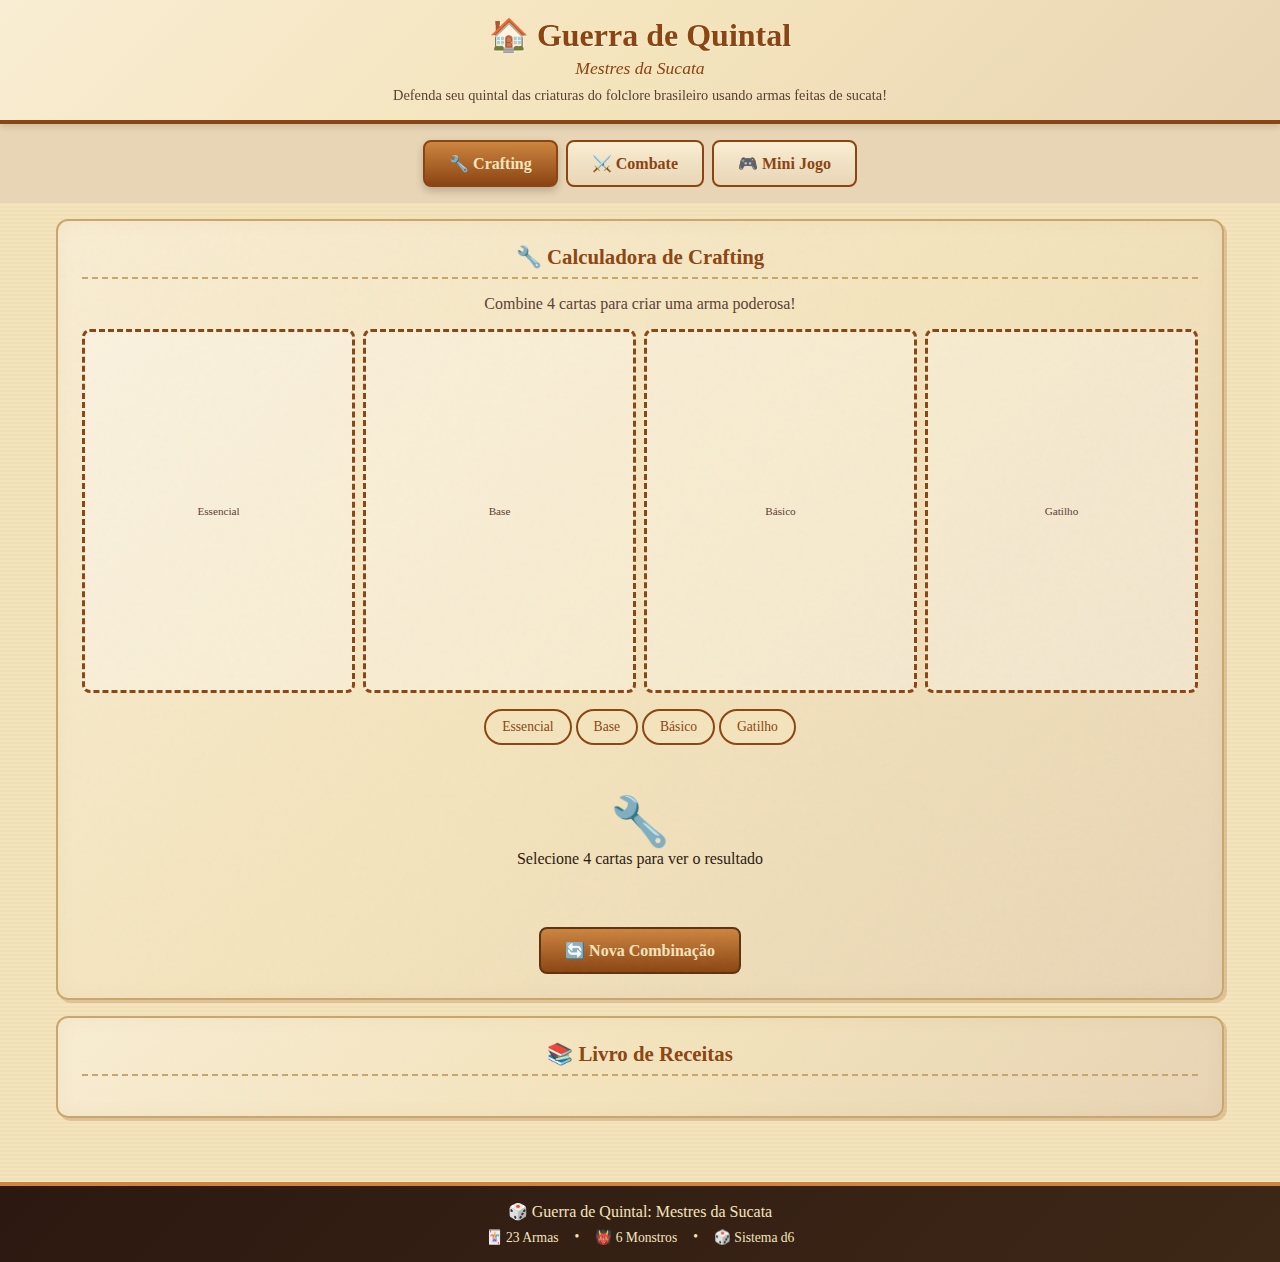
<file: index.html>
<!DOCTYPE html>
<html lang="pt-BR">
<head>
    <meta charset="UTF-8">
    <meta name="viewport" content="width=device-width, initial-scale=1.0">
    <title>Guerra de Quintal: Mestres da Sucata</title>
    <style>
        /* ===== RESET & BASE ===== */
        * {
            margin: 0;
            padding: 0;
            box-sizing: border-box;
        }

        body {
            font-family: 'Georgia', 'Times New Roman', serif;
            background-color: #f4e4bc;
            background-image: 
                repeating-linear-gradient(
                    0deg,
                    transparent,
                    transparent 2px,
                    rgba(139, 69, 19, 0.03) 2px,
                    rgba(139, 69, 19, 0.03) 4px
                );
            min-height: 100vh;
            color: #2c1810;
        }

        /* ===== HEADER ===== */
        .header {
            background: linear-gradient(135deg, #f9edd3 0%, #f4e4bc 50%, #e8d5b5 100%);
            border-bottom: 4px solid #8b4513;
            padding: 1rem;
            text-align: center;
            box-shadow: 0 4px 6px rgba(0,0,0,0.1);
            position: sticky;
            top: 0;
            z-index: 100;
        }

        .header h1 {
            font-size: 2rem;
            color: #8b4513;
            text-shadow: 1px 1px 0 rgba(255,255,255,0.5);
            margin-bottom: 0.25rem;
        }

        .header .subtitle {
            font-style: italic;
            color: #8b4513;
            font-size: 1.1rem;
        }

        .header .tagline {
            font-size: 0.9rem;
            color: #5c4033;
            margin-top: 0.5rem;
        }

        /* ===== NAVIGATION TABS ===== */
        .tabs {
            display: flex;
            justify-content: center;
            gap: 0.5rem;
            padding: 1rem;
            background: #e8d5b5;
            flex-wrap: wrap;
        }

        .tab-btn {
            padding: 0.75rem 1.5rem;
            font-size: 1rem;
            font-family: inherit;
            border: 2px solid #8b4513;
            border-radius: 8px;
            background: linear-gradient(180deg, #f9edd3 0%, #e8d5b5 100%);
            color: #8b4513;
            cursor: pointer;
            transition: all 0.3s ease;
            font-weight: bold;
        }

        .tab-btn:hover {
            background: linear-gradient(180deg, #cd853f 0%, #8b4513 100%);
            color: #f4e4bc;
            transform: translateY(-2px);
        }

        .tab-btn.active {
            background: linear-gradient(180deg, #cd853f 0%, #8b4513 100%);
            color: #f4e4bc;
            box-shadow: 0 4px 8px rgba(0,0,0,0.2);
        }

        /* ===== MAIN CONTENT ===== */
        .main-content {
            max-width: 1200px;
            margin: 0 auto;
            padding: 1rem;
        }

        .tab-content {
            display: none;
        }

        .tab-content.active {
            display: block;
            animation: fadeIn 0.3s ease;
        }

        @keyframes fadeIn {
            from { opacity: 0; transform: translateY(10px); }
            to { opacity: 1; transform: translateY(0); }
        }

        /* ===== CARDS ===== */
        .card {
            background: linear-gradient(135deg, #f9edd3 0%, #f4e4bc 50%, #e8d5b5 100%);
            border: 2px solid #c9a66b;
            border-radius: 12px;
            padding: 1.5rem;
            margin-bottom: 1rem;
            box-shadow: 
                3px 3px 0 rgba(139, 69, 19, 0.2),
                inset 0 0 20px rgba(139, 69, 19, 0.05);
            position: relative;
        }

        .card::before {
            content: '';
            position: absolute;
            top: 0;
            left: 0;
            right: 0;
            bottom: 0;
            background: url("data:image/svg+xml,%3Csvg viewBox='0 0 200 200' xmlns='http://www.w3.org/2000/svg'%3E%3Cfilter id='noiseFilter'%3E%3CfeTurbulence type='fractalNoise' baseFrequency='0.65' numOctaves='3' stitchTiles='stitch'/%3E%3C/filter%3E%3Crect width='100%25' height='100%25' filter='url(%23noiseFilter)'/%3E%3C/svg%3E");
            opacity: 0.03;
            pointer-events: none;
            border-radius: inherit;
        }

        .card-title {
            font-size: 1.3rem;
            color: #8b4513;
            margin-bottom: 1rem;
            text-align: center;
            border-bottom: 2px dashed #c9a66b;
            padding-bottom: 0.5rem;
        }

        /* ===== CRAFTING SECTION ===== */
        .crafting-slots {
            display: grid;
            grid-template-columns: repeat(4, 1fr);
            gap: 0.5rem;
            margin-bottom: 1rem;
        }

        .craft-slot {
            aspect-ratio: 3/4;
            border: 3px dashed #8b4513;
            border-radius: 8px;
            display: flex;
            flex-direction: column;
            align-items: center;
            justify-content: center;
            cursor: pointer;
            transition: all 0.3s ease;
            background: rgba(255,255,255,0.3);
            min-height: 100px;
        }

        .craft-slot:hover {
            border-color: #cd853f;
            background: rgba(205, 133, 63, 0.2);
        }

        .craft-slot.filled {
            border-style: solid;
            border-color: #22c55e;
            background: rgba(34, 197, 94, 0.1);
        }

        .craft-slot .emoji {
            font-size: 2rem;
        }

        .craft-slot .name {
            font-size: 0.7rem;
            text-align: center;
            margin-top: 0.25rem;
        }

        .craft-slot .label {
            font-size: 0.7rem;
            color: #5c4033;
            text-align: center;
        }

        /* Card Selection */
        .card-type-tabs {
            display: flex;
            justify-content: center;
            gap: 0.25rem;
            margin-bottom: 1rem;
            flex-wrap: wrap;
        }

        .type-btn {
            padding: 0.5rem 1rem;
            font-size: 0.85rem;
            font-family: inherit;
            border: 2px solid #8b4513;
            border-radius: 20px;
            background: #f4e4bc;
            color: #8b4513;
            cursor: pointer;
            transition: all 0.2s ease;
        }

        .type-btn:hover, .type-btn.active {
            background: #8b4513;
            color: #f4e4bc;
        }

        .cards-grid {
            display: grid;
            grid-template-columns: repeat(auto-fill, minmax(80px, 1fr));
            gap: 0.5rem;
            max-height: 200px;
            overflow-y: auto;
            padding: 0.5rem;
        }

        .game-card {
            aspect-ratio: 3/4;
            border: 2px solid #8b4513;
            border-radius: 8px;
            display: flex;
            flex-direction: column;
            align-items: center;
            justify-content: center;
            cursor: pointer;
            transition: all 0.2s ease;
            background: linear-gradient(180deg, #f9edd3 0%, #f4e4bc 100%);
            padding: 0.5rem;
            min-height: 70px;
        }

        .game-card:hover {
            transform: translateY(-3px);
            box-shadow: 0 4px 8px rgba(0,0,0,0.2);
            border-color: #cd853f;
        }

        .game-card.selected {
            border-color: #22c55e;
            box-shadow: 0 0 0 3px rgba(34, 197, 94, 0.3);
        }

        .game-card .emoji {
            font-size: 1.5rem;
        }

        .game-card .name {
            font-size: 0.6rem;
            text-align: center;
            margin-top: 0.25rem;
        }

        /* Result */
        .result-area {
            text-align: center;
            padding: 1rem;
            min-height: 150px;
        }

        .weapon-result {
            background: linear-gradient(180deg, #2c1810 0%, #3d2817 100%);
            border: 3px solid #cd853f;
            border-radius: 12px;
            padding: 1rem;
            color: #f4e4bc;
            max-width: 300px;
            margin: 0 auto;
        }

        .weapon-result .weapon-name {
            font-size: 1.2rem;
            color: #cd853f;
            margin-bottom: 0.5rem;
        }

        .weapon-result .weapon-stats {
            display: flex;
            justify-content: center;
            gap: 1rem;
            margin-top: 0.5rem;
        }

        .weapon-result .stat {
            background: rgba(205, 133, 63, 0.2);
            padding: 0.25rem 0.75rem;
            border-radius: 20px;
            font-size: 0.9rem;
        }

        /* ===== COMBAT SECTION ===== */
        .combat-arena {
            display: grid;
            grid-template-columns: 1fr 1fr;
            gap: 1rem;
            margin-bottom: 1rem;
        }

        @media (max-width: 600px) {
            .combat-arena {
                grid-template-columns: 1fr;
            }
        }

        .combatant-card {
            background: linear-gradient(135deg, #f9edd3 0%, #f4e4bc 100%);
            border: 3px solid #8b4513;
            border-radius: 12px;
            padding: 1rem;
            text-align: center;
        }

        .combatant-card.monster {
            background: linear-gradient(135deg, #2c1810 0%, #3d2817 100%);
            color: #f4e4bc;
            border-color: #cd853f;
        }

        .combatant-card .emoji {
            font-size: 3rem;
            margin-bottom: 0.5rem;
        }

        .combatant-card .name {
            font-size: 1.1rem;
            font-weight: bold;
            margin-bottom: 0.5rem;
        }

        .hp-bar {
            height: 20px;
            background: #ddd;
            border-radius: 10px;
            overflow: hidden;
            margin-top: 0.5rem;
            border: 2px solid #8b4513;
        }

        .hp-fill {
            height: 100%;
            background: linear-gradient(90deg, #22c55e 0%, #16a34a 100%);
            transition: width 0.5s ease;
            display: flex;
            align-items: center;
            justify-content: center;
            font-size: 0.75rem;
            font-weight: bold;
            color: white;
        }

        /* Dice */
        .dice-area {
            display: flex;
            justify-content: center;
            gap: 0.5rem;
            flex-wrap: wrap;
            margin: 1rem 0;
        }

        .dice {
            width: 50px;
            height: 50px;
            background: linear-gradient(135deg, #fff 0%, #e8e8e8 100%);
            border: 3px solid #333;
            border-radius: 8px;
            display: flex;
            align-items: center;
            justify-content: center;
            font-size: 1.5rem;
            font-weight: bold;
            color: #333;
            box-shadow: 2px 2px 4px rgba(0,0,0,0.3);
            transition: all 0.3s ease;
        }

        .dice.hit {
            background: linear-gradient(135deg, #4ade80 0%, #22c55e 100%);
            border-color: #166534;
            color: #fff;
        }

        .dice.miss {
            background: linear-gradient(135deg, #f87171 0%, #ef4444 100%);
            border-color: #991b1b;
            color: #fff;
        }

        .dice.rolling {
            animation: diceRoll 0.5s ease-in-out infinite;
        }

        @keyframes diceRoll {
            0%, 100% { transform: rotate(0deg) scale(1); }
            25% { transform: rotate(15deg) scale(1.1); }
            75% { transform: rotate(-15deg) scale(1.1); }
        }

        /* Buttons */
        .btn {
            padding: 0.75rem 1.5rem;
            font-size: 1rem;
            font-family: inherit;
            border: 2px solid #5c3310;
            border-radius: 8px;
            background: linear-gradient(180deg, #cd853f 0%, #8b4513 100%);
            color: #f4e4bc;
            cursor: pointer;
            transition: all 0.2s ease;
            font-weight: bold;
        }

        .btn:hover {
            background: linear-gradient(180deg, #d4a574 0%, #a0522d 100%);
            transform: translateY(-2px);
            box-shadow: 0 4px 8px rgba(0,0,0,0.2);
        }

        .btn:active {
            transform: translateY(0);
        }

        .btn:disabled {
            opacity: 0.5;
            cursor: not-allowed;
            transform: none;
        }

        .btn-group {
            display: flex;
            justify-content: center;
            gap: 0.5rem;
            flex-wrap: wrap;
        }

        /* Combat Log */
        .combat-log {
            background: rgba(0,0,0,0.1);
            border-radius: 8px;
            padding: 0.5rem;
            max-height: 150px;
            overflow-y: auto;
            font-size: 0.85rem;
        }

        .log-entry {
            padding: 0.25rem;
            border-bottom: 1px dashed #c9a66b;
        }

        .log-entry:last-child {
            border-bottom: none;
        }

        .log-entry.damage {
            color: #dc2626;
        }

        .log-entry.heal {
            color: #16a34a;
        }

        /* ===== MINI GAME ===== */
        .game-board {
            display: grid;
            grid-template-columns: repeat(5, 1fr);
            gap: 4px;
            margin-bottom: 1rem;
        }

        .board-header {
            display: contents;
        }

        .board-header > div {
            background: #8b4513;
            color: #f4e4bc;
            padding: 0.5rem;
            text-align: center;
            font-size: 0.75rem;
            font-weight: bold;
            border-radius: 4px;
        }

        .path-row {
            display: contents;
        }

        .path-name {
            background: linear-gradient(180deg, #cd853f 0%, #8b4513 100%);
            color: #f4e4bc;
            padding: 0.5rem;
            display: flex;
            align-items: center;
            justify-content: center;
            gap: 0.25rem;
            font-size: 0.8rem;
            font-weight: bold;
            border-radius: 4px;
        }

        .zone {
            min-height: 60px;
            border-radius: 4px;
            display: flex;
            flex-direction: column;
            align-items: center;
            justify-content: center;
            gap: 2px;
            padding: 0.25rem;
            cursor: pointer;
            transition: all 0.2s ease;
            position: relative;
        }

        .zone.street {
            background: linear-gradient(180deg, #6b7280 0%, #4b5563 100%);
        }

        .zone.yard {
            background: linear-gradient(180deg, #22c55e 0%, #16a34a 100%);
        }

        .zone.yard:hover {
            box-shadow: 0 0 0 3px #ffd700;
        }

        .zone.house {
            background: linear-gradient(180deg, #8b4513 0%, #5c3310 100%);
        }

        .zone.house:hover {
            box-shadow: 0 0 0 3px #ffd700;
        }

        .zone.room {
            background: linear-gradient(180deg, #a855f7 0%, #7c3aed 100%);
            color: white;
            font-size: 0.7rem;
            text-align: center;
        }

        .zone .placed-weapon {
            background: rgba(255,255,255,0.9);
            border-radius: 4px;
            padding: 2px 6px;
            font-size: 0.65rem;
            display: flex;
            align-items: center;
            gap: 2px;
            cursor: pointer;
        }

        .zone .placed-weapon:hover {
            background: #fecaca;
        }

        .zone .monster-token {
            font-size: 1.2rem;
            animation: bounce 0.5s ease infinite;
        }

        @keyframes bounce {
            0%, 100% { transform: translateY(0); }
            50% { transform: translateY(-5px); }
        }

        .zone.warning {
            animation: pulse 0.5s ease infinite;
        }

        @keyframes pulse {
            0%, 100% { box-shadow: 0 0 0 0 rgba(239, 68, 68, 0.7); }
            50% { box-shadow: 0 0 0 10px rgba(239, 68, 68, 0); }
        }

        /* Stats Bar */
        .stats-bar {
            display: flex;
            justify-content: space-between;
            align-items: center;
            padding: 0.5rem 1rem;
            background: rgba(139, 69, 19, 0.2);
            border-radius: 8px;
            margin-bottom: 1rem;
            flex-wrap: wrap;
            gap: 0.5rem;
        }

        .stat-item {
            display: flex;
            align-items: center;
            gap: 0.25rem;
            font-size: 0.9rem;
        }

        /* Arsenal */
        .arsenal {
            display: grid;
            grid-template-columns: repeat(auto-fill, minmax(70px, 1fr));
            gap: 0.5rem;
            max-height: 150px;
            overflow-y: auto;
            padding: 0.5rem;
            background: rgba(255,255,255,0.3);
            border-radius: 8px;
        }

        .arsenal .weapon-item {
            background: linear-gradient(180deg, #f9edd3 0%, #f4e4bc 100%);
            border: 2px solid #8b4513;
            border-radius: 8px;
            padding: 0.5rem;
            text-align: center;
            cursor: pointer;
            transition: all 0.2s ease;
        }

        .arsenal .weapon-item:hover {
            transform: scale(1.05);
            border-color: #cd853f;
        }

        .arsenal .weapon-item.selected {
            border-color: #22c55e;
            box-shadow: 0 0 0 3px rgba(34, 197, 94, 0.3);
        }

        .arsenal .weapon-item.used {
            opacity: 0.4;
            cursor: not-allowed;
        }

        .arsenal .weapon-item .emoji {
            font-size: 1.2rem;
        }

        .arsenal .weapon-item .info {
            font-size: 0.6rem;
            margin-top: 0.25rem;
        }

        /* Game Over */
        .game-over {
            text-align: center;
            padding: 2rem;
        }

        .game-over .emoji {
            font-size: 5rem;
            margin-bottom: 1rem;
        }

        .game-over.victory h2 {
            color: #22c55e;
        }

        .game-over.defeat h2 {
            color: #dc2626;
        }

        /* Warning Banner */
        .warning-banner {
            background: linear-gradient(90deg, #fecaca 0%, #fca5a5 100%);
            border: 3px solid #dc2626;
            color: #991b1b;
            padding: 0.75rem;
            text-align: center;
            font-weight: bold;
            border-radius: 8px;
            margin-bottom: 1rem;
            animation: pulse 1s ease infinite;
        }

        /* ===== FOOTER ===== */
        .footer {
            background: linear-gradient(135deg, #2c1810 0%, #3d2817 100%);
            color: #f4e4bc;
            text-align: center;
            padding: 1rem;
            margin-top: 2rem;
            border-top: 4px solid #cd853f;
        }

        .footer .stats {
            display: flex;
            justify-content: center;
            gap: 1rem;
            margin-top: 0.5rem;
            font-size: 0.85rem;
            flex-wrap: wrap;
        }

        /* ===== RESPONSIVE ===== */
        @media (max-width: 500px) {
            .header h1 {
                font-size: 1.5rem;
            }

            .crafting-slots {
                grid-template-columns: repeat(2, 1fr);
            }

            .tabs {
                flex-direction: column;
                align-items: stretch;
            }

            .tab-btn {
                width: 100%;
            }
        }

        /* ===== SELECTS ===== */
        select {
            padding: 0.5rem 1rem;
            font-size: 1rem;
            font-family: inherit;
            border: 2px solid #8b4513;
            border-radius: 8px;
            background: #f9edd3;
            color: #2c1810;
            cursor: pointer;
            min-width: 150px;
        }

        select:focus {
            outline: none;
            border-color: #cd853f;
        }

        /* Element Colors */
        .element-physical { color: #8B4513; }
        .element-fire { color: #FF4500; }
        .element-water { color: #1E90FF; }
        .element-electric { color: #FFD700; }
        .element-ice { color: #87CEEB; }
        .element-earth { color: #8B4513; }
        .element-sound { color: #9370DB; }
    </style>
</head>
<body>
    <!-- HEADER -->
    <header class="header">
        <h1>🏠 Guerra de Quintal</h1>
        <div class="subtitle">Mestres da Sucata</div>
        <div class="tagline">Defenda seu quintal das criaturas do folclore brasileiro usando armas feitas de sucata!</div>
    </header>

    <!-- NAVIGATION -->
    <nav class="tabs">
        <button class="tab-btn active" onclick="showTab('crafting')">🔧 Crafting</button>
        <button class="tab-btn" onclick="showTab('combat')">⚔️ Combate</button>
        <button class="tab-btn" onclick="showTab('minigame')">🎮 Mini Jogo</button>
    </nav>

    <!-- MAIN CONTENT -->
    <main class="main-content">
        
        <!-- CRAFTING TAB -->
        <div id="crafting" class="tab-content active">
            <div class="card">
                <h2 class="card-title">🔧 Calculadora de Crafting</h2>
                <p style="text-align: center; margin-bottom: 1rem; color: #5c4033;">
                    Combine 4 cartas para criar uma arma poderosa!
                </p>
                
                <!-- Crafting Slots -->
                <div class="crafting-slots" id="craftingSlots">
                    <div class="craft-slot" data-type="essential" onclick="selectSlot('essential')">
                        <span class="label">Essencial</span>
                    </div>
                    <div class="craft-slot" data-type="base" onclick="selectSlot('base')">
                        <span class="label">Base</span>
                    </div>
                    <div class="craft-slot" data-type="basic" onclick="selectSlot('basic')">
                        <span class="label">Básico</span>
                    </div>
                    <div class="craft-slot" data-type="trigger" onclick="selectSlot('trigger')">
                        <span class="label">Gatilho</span>
                    </div>
                </div>

                <!-- Card Type Tabs -->
                <div class="card-type-tabs">
                    <button class="type-btn active" onclick="showCardType('essential')">Essencial</button>
                    <button class="type-btn" onclick="showCardType('base')">Base</button>
                    <button class="type-btn" onclick="showCardType('basic')">Básico</button>
                    <button class="type-btn" onclick="showCardType('trigger')">Gatilho</button>
                </div>

                <!-- Cards Grid -->
                <div class="cards-grid" id="cardsGrid"></div>

                <!-- Result -->
                <div class="result-area" id="craftingResult">
                    <div style="font-size: 3rem;">🔧</div>
                    <p>Selecione 4 cartas para ver o resultado</p>
                </div>

                <div class="btn-group">
                    <button class="btn" onclick="resetCrafting()">🔄 Nova Combinação</button>
                </div>
            </div>

            <!-- Recipe Book -->
            <div class="card">
                <h2 class="card-title">📚 Livro de Receitas</h2>
                <div id="recipeBook" style="display: grid; grid-template-columns: repeat(auto-fill, minmax(200px, 1fr)); gap: 0.5rem;"></div>
            </div>
        </div>

        <!-- COMBAT TAB -->
        <div id="combat" class="tab-content">
            <div class="card">
                <h2 class="card-title">⚔️ Simulador de Combate</h2>
                
                <!-- Selection -->
                <div style="display: flex; justify-content: center; gap: 1rem; margin-bottom: 1rem; flex-wrap: wrap;">
                    <div>
                        <label style="display: block; margin-bottom: 0.25rem; font-weight: bold;">Arma:</label>
                        <select id="weaponSelect" onchange="updateCombatPreview()"></select>
                    </div>
                    <div>
                        <label style="display: block; margin-bottom: 0.25rem; font-weight: bold;">Monstro:</label>
                        <select id="monsterSelect" onchange="updateCombatPreview()"></select>
                    </div>
                </div>

                <!-- Combat Arena -->
                <div class="combat-arena">
                    <div class="combatant-card" id="weaponCard">
                        <div class="emoji" id="weaponEmoji">⚔️</div>
                        <div class="name" id="weaponName">Selecione uma arma</div>
                        <div id="weaponStats" style="font-size: 0.9rem; color: #5c4033;"></div>
                    </div>
                    <div class="combatant-card monster" id="monsterCard">
                        <div class="emoji" id="monsterEmoji">👹</div>
                        <div class="name" id="monsterName">Selecione um monstro</div>
                        <div class="hp-bar">
                            <div class="hp-fill" id="monsterHpBar" style="width: 100%;">HP: ?</div>
                        </div>
                        <div id="monsterInfo" style="font-size: 0.8rem; margin-top: 0.5rem;"></div>
                    </div>
                </div>

                <!-- Dice Area -->
                <div class="dice-area" id="diceArea">
                    <div class="dice">?</div>
                </div>

                <!-- Combat Result -->
                <div style="text-align: center; margin: 1rem 0;" id="combatResult">
                    <p>Clique em "Atacar" para rolar os dados!</p>
                </div>

                <!-- Buttons -->
                <div class="btn-group">
                    <button class="btn" onclick="attack()">⚔️ Atacar!</button>
                    <button class="btn" onclick="resetCombat()">🔄 Reset</button>
                </div>

                <!-- Combat Log -->
                <div class="combat-log" id="combatLog">
                    <div class="log-entry">📜 Log de combate aparecerá aqui...</div>
                </div>
            </div>
        </div>

        <!-- MINI GAME TAB -->
        <div id="minigame" class="tab-content">
            <div class="card" id="gameCard">
                <h2 class="card-title">🎮 Guerra de Quintal</h2>
                
                <!-- Game content will be rendered here -->
                <div id="gameContent"></div>
            </div>

            <!-- Rules -->
            <div class="card">
                <h2 class="card-title">📖 Regras</h2>
                <ul style="list-style: none; font-size: 0.9rem; color: #5c4033;">
                    <li>🎯 <strong>3 caminhos</strong> levam aos cômodos da casa</li>
                    <li>🎲 Monstros aparecem em caminhos <strong>aleatórios</strong></li>
                    <li>⚔️ Posicione armas no Quintal ou Casa de cada caminho</li>
                    <li>💀 Se 3 monstros chegarem aos cômodos, você perde!</li>
                    <li>🏆 Sobreviva 10 turnos para vencer!</li>
                </ul>
            </div>
        </div>
    </main>

    <!-- FOOTER -->
    <footer class="footer">
        <p>🎲 Guerra de Quintal: Mestres da Sucata</p>
        <div class="stats">
            <span>🃏 23 Armas</span>
            <span>•</span>
            <span>👹 6 Monstros</span>
            <span>•</span>
            <span>🎲 Sistema d6</span>
        </div>
    </footer>

    <script>
        // ===== GAME DATA =====
        const CARDS = {
            essential: [
                { id: 'e1', name: 'Pistola Nerf', emoji: '🔫' },
                { id: 'e2', name: 'Nerf Vulcan', emoji: '🔫' },
                { id: 'e3', name: 'Super Soaker', emoji: '💧' },
                { id: 'e4', name: 'Soprador', emoji: '🌬️' },
                { id: 'e5', name: 'Ratoeira', emoji: '🪤' },
                { id: 'e6', name: 'Pá', emoji: '🔨' },
                { id: 'e7', name: 'Pote Vidro', emoji: '🏺' },
                { id: 'e8', name: 'PVC', emoji: '🔧' },
                { id: 'e9', name: 'Espanador', emoji: '🪶' },
                { id: 'e10', name: 'Barbante', emoji: '🧵' },
                { id: 'e11', name: 'Mangueira', emoji: '🐍' },
                { id: 'e12', name: 'Pulverizador', emoji: '💦' },
                { id: 'e13', name: 'Roupas Velhas', emoji: '👕' },
                { id: 'e14', name: 'Bambolê', emoji: '⭕' },
                { id: 'e15', name: 'Tapete', emoji: '🟫' },
                { id: 'e16', name: 'Aspersor', emoji: '🌧️' },
                { id: 'e17', name: 'Pneu', emoji: '⭕' },
                { id: 'e18', name: 'Spray', emoji: '🧴' },
                { id: 'e19', name: 'Motor', emoji: '⚙️' },
                { id: 'e20', name: 'Roda Bike', emoji: '🚲' },
                { id: 'e21', name: 'Bateria Carro', emoji: '🔋' },
                { id: 'e22', name: 'Extintor', emoji: '🧯' },
                { id: 'e23', name: 'Buzina', emoji: '📢' },
            ],
            base: [
                { id: 'b1', name: 'Tripé', emoji: '📐' },
                { id: 'b2', name: 'Suporte', emoji: '🔧' },
                { id: 'b3', name: 'Cano', emoji: '🔩' },
                { id: 'b4', name: 'Caixa', emoji: '📦' },
                { id: 'b5', name: 'Gaiola', emoji: '🪤' },
                { id: 'b6', name: 'Tanque', emoji: '🛢️' },
                { id: 'b7', name: 'Galhos', emoji: '🪵' },
                { id: 'b8', name: 'Arame', emoji: '🔗' },
                { id: 'b9', name: 'Balde', emoji: '🪣' },
            ],
            basic: [
                { id: 'c1', name: 'Dardos', emoji: '🎯' },
                { id: 'c2', name: 'Água', emoji: '💧' },
                { id: 'c3', name: 'Geleia', emoji: '🍬' },
                { id: 'c4', name: 'Cola', emoji: '🧴' },
                { id: 'c5', name: 'Gudes', emoji: '⚫' },
                { id: 'c6', name: 'Gelo', emoji: '🧊' },
                { id: 'c7', name: 'Pimenta', emoji: '🌶️' },
                { id: 'c8', name: 'Querosene', emoji: '🔥' },
                { id: 'c9', name: 'Brasas', emoji: '🔥' },
                { id: 'c10', name: 'Lama', emoji: '🟤' },
                { id: 'c11', name: 'Lápis', emoji: '✏️' },
                { id: 'c12', name: 'Tênis', emoji: '👟' },
            ],
            trigger: [
                { id: 't1', name: 'Sensor Movimento', emoji: '📡' },
                { id: 't2', name: 'Timer', emoji: '⏱️' },
                { id: 't3', name: 'Manual', emoji: '✋' },
            ]
        };

        const WEAPONS = [
            { id: 'w1', name: 'Sentinela Nerf', emoji: '🔫', firepower: 3, element: 'physical', desc: 'Pistola Nerf em ventilador rotativo' },
            { id: 'w2', name: 'Metralhadora Vulcan', emoji: '🔫', firepower: 5, element: 'physical', desc: 'Nerf Vulcan em tripé' },
            { id: 'w3', name: 'Sentinela de Fogo', emoji: '🔥', firepower: 4, element: 'fire', desc: 'Super Soaker com líquido inflamável' },
            { id: 'w4', name: 'Canhão de Tênis', emoji: '👟', firepower: 3, element: 'physical', desc: 'Canhão de bolas de tênis' },
            { id: 'w5', name: 'Mina de Goma', emoji: '🍬', firepower: 2, element: 'earth', desc: 'Armadilha de geleia pegajosa' },
            { id: 'w6', name: 'Lançador de Geleca', emoji: '🍬', firepower: 2, element: 'earth', desc: 'Dispara gelatina grudenta' },
            { id: 'w7', name: 'Armadilha de Gude', emoji: '⚫', firepower: 1, element: 'earth', desc: 'Bolinhas de gude escorregadias' },
            { id: 'w8', name: 'Morteiro D\'água', emoji: '💧', firepower: 3, element: 'water', desc: 'Canhão de água de PVC' },
            { id: 'w9', name: 'Armadilha Espanador', emoji: '🪶', firepower: 1, element: 'physical', desc: 'Nuvem de poeira' },
            { id: 'w10', name: 'Teia de Aranha', emoji: '🕸️', firepower: 2, element: 'earth', desc: 'Teia de barbante gigante' },
            { id: 'w11', name: 'Cobra de Mangueira', emoji: '🐍', firepower: 2, element: 'water', desc: 'Mangueira esguichante' },
            { id: 'w12', name: 'Spray de Pimenta', emoji: '🌶️', firepower: 3, element: 'fire', desc: 'Jato de pimenta concentrada' },
            { id: 'w13', name: 'Espantalho', emoji: '🎃', firepower: 1, element: 'physical', desc: 'Espantalho assustador' },
            { id: 'w14', name: 'Bambolê de Fogo', emoji: '🔥', firepower: 4, element: 'fire', desc: 'Barreira de fogo circular' },
            { id: 'w15', name: 'Tapete de Brasas', emoji: '🔥', firepower: 3, element: 'fire', desc: 'Tapete com carvão em brasa' },
            { id: 'w16', name: 'Aspersor de Lama', emoji: '🟤', firepower: 2, element: 'earth', desc: 'Lama nos inimigos' },
            { id: 'w17', name: 'Pêndulo de Pneu', emoji: '⭕', firepower: 4, element: 'physical', desc: 'Pneu balançando' },
            { id: 'w18', name: 'Gravidade de Fogo', emoji: '🔥', firepower: 3, element: 'fire', desc: 'Spray de fogo por gravidade' },
            { id: 'w19', name: 'Besta de Lápis', emoji: '✏️', firepower: 3, element: 'physical', desc: 'Lápis como flechas' },
            { id: 'w20', name: 'Lançador de Tênis', emoji: '👟', firepower: 3, element: 'physical', desc: 'Roda de bicicleta lançadora' },
            { id: 'w21', name: 'Armadilha de Choque', emoji: '⚡', firepower: 4, element: 'electric', desc: 'Choque elétrico' },
            { id: 'w22', name: 'Congelador CO2', emoji: '🧊', firepower: 4, element: 'ice', desc: 'Extintor modificado' },
            { id: 'w23', name: 'Mina Sonora', emoji: '📢', firepower: 3, element: 'sound', desc: 'Som ensurdecedor' },
        ];

        const MONSTERS = [
            { id: 'm1', name: 'Saci', emoji: '🌀', hp: 3, maxHp: 3, weakness: 'Armadilhas de Chão', resistance: 'Físico', desc: 'Menino de uma perna só' },
            { id: 'm2', name: 'Mula Sem Cabeça', emoji: '🐴', hp: 5, maxHp: 5, weakness: 'Água/Som/Lama', resistance: 'Fogo (imune)', desc: 'Mula que cospe fogo' },
            { id: 'm3', name: 'Capelobo', emoji: '🐕', hp: 4, maxHp: 4, weakness: 'Eletricidade', resistance: 'Físico Leve', desc: 'Híbrido homem-animal' },
            { id: 'm4', name: 'Curupira', emoji: '🌲', hp: 3, maxHp: 3, weakness: 'Armadilhas Manuais', resistance: 'Sensores', desc: 'Protetor das florestas' },
            { id: 'm5', name: 'Boitatá', emoji: '🔥', hp: 4, maxHp: 4, weakness: 'Gelo', resistance: 'Fogo/Sensores', desc: 'Serpente de fogo' },
            { id: 'm6', name: 'Cuca', emoji: '🧙‍♀️', hp: 10, maxHp: 10, weakness: 'Dano Combinado', resistance: 'Tudo Isolado', desc: 'Bruxa temida', isBoss: true },
        ];

        const ELEMENTS = {
            physical: { emoji: '⚔️', name: 'Físico' },
            fire: { emoji: '🔥', name: 'Fogo' },
            water: { emoji: '💧', name: 'Água' },
            electric: { emoji: '⚡', name: 'Elétrico' },
            ice: { emoji: '❄️', name: 'Gelo' },
            earth: { emoji: '🌍', name: 'Terra' },
            sound: { emoji: '📢', name: 'Som' },
        };

        // ===== CRAFTING STATE =====
        let selectedSlot = null;
        let selectedCards = { essential: null, base: null, basic: null, trigger: null };
        let currentCardType = 'essential';

        // ===== COMBAT STATE =====
        let currentMonster = null;
        let currentWeapon = null;
        let combatLog = [];

        // ===== MINI GAME STATE =====
        let gameState = null;

        // ===== INITIALIZATION =====
        document.addEventListener('DOMContentLoaded', () => {
            initCrafting();
            initCombat();
            initMiniGame();
        });

        // ===== TAB NAVIGATION =====
        function showTab(tabId) {
            document.querySelectorAll('.tab-content').forEach(tab => tab.classList.remove('active'));
            document.querySelectorAll('.tab-btn').forEach(btn => btn.classList.remove('active'));
            document.getElementById(tabId).classList.add('active');
            event.target.classList.add('active');
        }

        // ===== CRAFTING FUNCTIONS =====
        function initCrafting() {
            showCardType('essential');
            renderRecipeBook();
        }

        function showCardType(type) {
            currentCardType = type;
            document.querySelectorAll('.type-btn').forEach(btn => btn.classList.remove('active'));
            event?.target?.classList.add('active');
            renderCards();
        }

        function renderCards() {
            const grid = document.getElementById('cardsGrid');
            const cards = CARDS[currentCardType];
            grid.innerHTML = cards.map(card => `
                <div class="game-card ${selectedCards[currentCardType]?.id === card.id ? 'selected' : ''}" 
                     onclick="selectCard('${currentCardType}', '${card.id}', '${card.name}', '${card.emoji}')">
                    <span class="emoji">${card.emoji}</span>
                    <span class="name">${card.name}</span>
                </div>
            `).join('');
        }

        function selectSlot(type) {
            selectedSlot = type;
            showCardType(type);
        }

        function selectCard(type, id, name, emoji) {
            selectedCards[type] = { id, name, emoji };
            updateCraftingSlots();
            renderCards();
            checkCraftingResult();
        }

        function updateCraftingSlots() {
            const slots = document.querySelectorAll('.craft-slot');
            slots.forEach(slot => {
                const type = slot.dataset.type;
                const card = selectedCards[type];
                if (card) {
                    slot.innerHTML = `
                        <span class="emoji">${card.emoji}</span>
                        <span class="name">${card.name}</span>
                    `;
                    slot.classList.add('filled');
                } else {
                    slot.innerHTML = `<span class="label">${type.charAt(0).toUpperCase() + type.slice(1)}</span>`;
                    slot.classList.remove('filled');
                }
            });
        }

        function checkCraftingResult() {
            const result = document.getElementById('craftingResult');
            if (selectedCards.essential && selectedCards.base && selectedCards.basic && selectedCards.trigger) {
                // Random weapon for demo
                const weapon = WEAPONS[Math.floor(Math.random() * WEAPONS.length)];
                const elem = ELEMENTS[weapon.element];
                result.innerHTML = `
                    <div class="weapon-result">
                        <div class="emoji" style="font-size: 3rem;">${weapon.emoji}</div>
                        <div class="weapon-name">${weapon.name}</div>
                        <p style="font-size: 0.85rem; color: #d4a574;">${weapon.desc}</p>
                        <div class="weapon-stats">
                            <span class="stat">${elem.emoji} ${elem.name}</span>
                            <span class="stat">⚔️ ${weapon.firepower}d</span>
                        </div>
                    </div>
                `;
            } else {
                const missing = 4 - [selectedCards.essential, selectedCards.base, selectedCards.basic, selectedCards.trigger].filter(c => c).length;
                result.innerHTML = `
                    <div style="font-size: 3rem;">🔧</div>
                    <p>Faltam ${missing} carta${missing > 1 ? 's' : ''} para criar</p>
                `;
            }
        }

        function resetCrafting() {
            selectedCards = { essential: null, base: null, basic: null, trigger: null };
            updateCraftingSlots();
            renderCards();
            checkCraftingResult();
        }

        function renderRecipeBook() {
            const book = document.getElementById('recipeBook');
            book.innerHTML = WEAPONS.map(w => {
                const elem = ELEMENTS[w.element];
                return `
                    <div class="weapon-result" style="padding: 0.75rem;">
                        <div style="display: flex; align-items: center; gap: 0.5rem;">
                            <span style="font-size: 1.5rem;">${w.emoji}</span>
                            <div>
                                <div style="font-weight: bold; color: #cd853f;">${w.name}</div>
                                <div style="font-size: 0.7rem; color: #a0a0a0;">${w.desc}</div>
                                <div style="font-size: 0.8rem; margin-top: 0.25rem;">
                                    ${elem.emoji} ${elem.name} • ⚔️ ${w.firepower}d
                                </div>
                            </div>
                        </div>
                    </div>
                `;
            }).join('');
        }

        // ===== COMBAT FUNCTIONS =====
        function initCombat() {
            const weaponSelect = document.getElementById('weaponSelect');
            const monsterSelect = document.getElementById('monsterSelect');

            weaponSelect.innerHTML = WEAPONS.map(w => 
                `<option value="${w.id}">${w.emoji} ${w.name} (${w.firepower}d)</option>`
            ).join('');

            monsterSelect.innerHTML = MONSTERS.map(m => 
                `<option value="${m.id}">${m.emoji} ${m.name} (HP: ${m.hp})</option>`
            ).join('');

            updateCombatPreview();
        }

        function updateCombatPreview() {
            const weaponId = document.getElementById('weaponSelect').value;
            const monsterId = document.getElementById('monsterSelect').value;
            
            currentWeapon = WEAPONS.find(w => w.id === weaponId);
            currentMonster = { ...MONSTERS.find(m => m.id === monsterId) };

            const elem = ELEMENTS[currentWeapon.element];

            document.getElementById('weaponEmoji').textContent = currentWeapon.emoji;
            document.getElementById('weaponName').textContent = currentWeapon.name;
            document.getElementById('weaponStats').innerHTML = `
                ${elem.emoji} ${elem.name} • ⚔️ ${currentWeapon.firepower} dados
            `;

            document.getElementById('monsterEmoji').textContent = currentMonster.emoji;
            document.getElementById('monsterName').textContent = currentMonster.name;
            updateMonsterHp();
            document.getElementById('monsterInfo').innerHTML = `
                <div>🔺 Fraqueza: ${currentMonster.weakness}</div>
                <div>🛡️ Resistência: ${currentMonster.resistance}</div>
            `;
        }

        function updateMonsterHp() {
            const percent = (currentMonster.hp / currentMonster.maxHp) * 100;
            const bar = document.getElementById('monsterHpBar');
            bar.style.width = `${percent}%`;
            bar.textContent = `HP: ${currentMonster.hp}/${currentMonster.maxHp}`;
        }

        function attack() {
            const diceArea = document.getElementById('diceArea');
            const result = document.getElementById('combatResult');

            // Roll animation
            const diceCount = currentWeapon.firepower;
            diceArea.innerHTML = Array(diceCount).fill(0).map(() => 
                `<div class="dice rolling">🎲</div>`
            ).join('');

            result.innerHTML = '<p>🎲 Rolando dados...</p>';

            setTimeout(() => {
                const rolls = [];
                for (let i = 0; i < diceCount; i++) {
                    rolls.push(Math.floor(Math.random() * 6) + 1);
                }

                const hits = rolls.filter(r => r >= 4).length;
                const damage = Math.max(0, hits);

                diceArea.innerHTML = rolls.map(r => 
                    `<div class="dice ${r >= 4 ? 'hit' : 'miss'}">${r}</div>`
                ).join('');

                currentMonster.hp = Math.max(0, currentMonster.hp - damage);
                updateMonsterHp();

                const hitCount = rolls.filter(r => r >= 4).length;
                const missCount = diceCount - hitCount;

                result.innerHTML = `
                    <div style="font-size: 1.2rem;">
                        <span style="color: #22c55e;">✓ ${hitCount} acertos</span> • 
                        <span style="color: #ef4444;">✗ ${missCount} erros</span>
                    </div>
                    <div style="font-size: 1.5rem; font-weight: bold; margin-top: 0.5rem;">
                        💥 ${damage} de dano!
                    </div>
                    ${currentMonster.hp === 0 ? '<div style="color: #22c55e; font-weight: bold; margin-top: 0.5rem;">🎉 Monstro derrotado!</div>' : ''}
                `;

                // Add to log
                const log = document.getElementById('combatLog');
                const entry = document.createElement('div');
                entry.className = `log-entry ${damage > 0 ? 'damage' : ''}`;
                entry.textContent = `${currentWeapon.emoji} ${currentWeapon.name} → ${currentMonster.emoji} ${currentMonster.name}: ${damage} de dano ${damage > 0 ? '💥' : '🛡️'}`;
                log.insertBefore(entry, log.firstChild);

                if (currentMonster.hp === 0) {
                    setTimeout(() => {
                        alert(`🎉 ${currentMonster.name} foi derrotado!`);
                        resetCombat();
                    }, 1000);
                }
            }, 500);
        }

        function resetCombat() {
            updateCombatPreview();
            document.getElementById('diceArea').innerHTML = '<div class="dice">?</div>';
            document.getElementById('combatResult').innerHTML = '<p>Clique em "Atacar" para rolar os dados!</p>';
        }

        // ===== MINI GAME FUNCTIONS =====
        function initMiniGame() {
            gameState = {
                phase: 'setup',
                turn: 0,
                maxTurns: 10,
                placedWeapons: [],
                monsters: [],
                defeated: 0,
                escaped: 0,
                maxEscaped: 3
            };
            renderMiniGame();
        }

        function renderMiniGame() {
            const content = document.getElementById('gameContent');

            if (gameState.phase === 'victory') {
                content.innerHTML = `
                    <div class="game-over victory">
                        <div class="emoji">🎉</div>
                        <h2 style="font-size: 2rem;">VITÓRIA!</h2>
                        <p>Você defendeu sua casa!</p>
                        <div style="display: flex; justify-content: center; gap: 2rem; margin: 1rem 0;">
                            <div><strong style="color: #22c55e; font-size: 2rem;">${gameState.defeated}</strong><br>Derrotados</div>
                            <div><strong style="color: #ef4444; font-size: 2rem;">${gameState.escaped}</strong><br>Escaparam</div>
                        </div>
                        <button class="btn" onclick="initMiniGame()">🔄 Jogar Novamente</button>
                    </div>
                `;
                return;
            }

            if (gameState.phase === 'defeat') {
                content.innerHTML = `
                    <div class="game-over defeat">
                        <div class="emoji">💀</div>
                        <h2 style="font-size: 2rem;">DERROTA!</h2>
                        <p>Muitos monstros invadiram!</p>
                        <div style="display: flex; justify-content: center; gap: 2rem; margin: 1rem 0;">
                            <div><strong style="color: #22c55e; font-size: 2rem;">${gameState.defeated}</strong><br>Derrotados</div>
                            <div><strong style="color: #ef4444; font-size: 2rem;">${gameState.escaped}</strong><br>Invadiram</div>
                        </div>
                        <button class="btn" onclick="initMiniGame()">🔄 Tentar Novamente</button>
                    </div>
                `;
                return;
            }

            const paths = ['left', 'center', 'right'];
            const pathNames = { left: '⬅️ Esquerdo', center: '⬆️ Central', right: '➡️ Direito' };
            const roomNames = { left: '🛏️ Quarto', center: '🍳 Cozinha', right: '🛋️ Sala' };

            content.innerHTML = `
                <!-- Stats -->
                <div class="stats-bar">
                    <div class="stat-item">⏱️ Turno: <strong>${gameState.turn}/${gameState.maxTurns}</strong></div>
                    <div class="stat-item">👹 Monstros: <strong>${gameState.monsters.length}</strong></div>
                    <div class="stat-item" style="color: #22c55e;">✓ ${gameState.defeated}</div>
                    <div class="stat-item" style="color: #ef4444;">✗ ${gameState.escaped}/${gameState.maxEscaped}</div>
                </div>

                ${gameState.monsters.some(m => m.zone === 'house') && gameState.phase === 'playing' ? 
                    '<div class="warning-banner">⚠️ MONSTROS NA CASA!</div>' : ''}

                <!-- Game Board -->
                <div class="game-board">
                    <div class="board-header">
                        <div>Caminho</div>
                        <div>🛣️ Rua</div>
                        <div>🌳 Quintal</div>
                        <div>🏠 Casa</div>
                        <div>📍 Cômodo</div>
                    </div>
                    ${paths.map(path => `
                        <div class="path-row">
                            <div class="path-name">${pathNames[path]}</div>
                            <div class="zone street" data-path="${path}" data-zone="street">
                                ${renderMonstersInZone(path, 'street')}
                            </div>
                            <div class="zone yard" data-path="${path}" data-zone="yard" 
                                 onclick="placeWeapon('${path}', 'yard')">
                                ${renderWeaponInZone(path, 'yard')}
                                ${renderMonstersInZone(path, 'yard')}
                            </div>
                            <div class="zone house" data-path="${path}" data-zone="house"
                                 onclick="placeWeapon('${path}', 'house')">
                                ${renderWeaponInZone(path, 'house')}
                                ${renderMonstersInZone(path, 'house')}
                            </div>
                            <div class="zone room">${roomNames[path]}</div>
                        </div>
                    `).join('')}
                </div>

                ${gameState.phase === 'setup' ? `
                    <!-- Arsenal -->
                    <div class="card-title" style="font-size: 1rem;">🔧 Arsenal (${gameState.placedWeapons.length}/6 armas)</div>
                    <div class="arsenal">
                        ${WEAPONS.slice(0, 12).map(w => {
                            const count = gameState.placedWeapons.filter(p => p.weaponId === w.id).length;
                            const canPlace = count < 2;
                            return `
                                <div class="weapon-item ${canPlace ? '' : 'used'} ${gameState.selectedWeapon?.id === w.id ? 'selected' : ''}"
                                     onclick="${canPlace ? `selectWeapon('${w.id}')` : ''}">
                                    <span class="emoji">${w.emoji}</span>
                                    <div class="info">${w.name.split(' ')[0]}</div>
                                    <div class="info">⚔️${w.firepower}d</div>
                                </div>
                            `;
                        }).join('')}
                    </div>
                    <p style="text-align: center; margin-top: 0.5rem; font-size: 0.85rem; color: #5c4033;">
                        ${gameState.selectedWeapon ? '📍 Clique no Quintal ou Casa para posicionar!' : 'Selecione uma arma acima'}
                    </p>
                ` : ''}

                <!-- Actions -->
                <div class="btn-group" style="margin-top: 1rem;">
                    ${gameState.phase === 'setup' ? `
                        <button class="btn" onclick="startGame()" ${gameState.placedWeapons.length < 3 ? 'disabled' : ''}>
                            ▶️ Iniciar (${gameState.placedWeapons.length}/3)
                        </button>
                        <button class="btn" onclick="initMiniGame()">🔄</button>
                    ` : `
                        <button class="btn" onclick="nextTurn()">⏭️ Próximo Turno</button>
                        <button class="btn" onclick="initMiniGame()">🔄</button>
                    `}
                </div>
            `;
        }

        function renderWeaponInZone(path, zone) {
            const placed = gameState.placedWeapons.find(w => w.path === path && w.zone === zone);
            if (!placed) return '';
            const weapon = WEAPONS.find(w => w.id === placed.weaponId);
            if (!weapon) return '';
            return `<div class="placed-weapon" onclick="event.stopPropagation(); removeWeapon('${placed.id}')">${weapon.emoji} ${weapon.firepower}d ✕</div>`;
        }

        function renderMonstersInZone(path, zone) {
            const monsters = gameState.monsters.filter(m => m.path === path && m.zone === zone);
            return monsters.map(m => {
                const mon = MONSTERS.find(mon => mon.id === m.monsterId);
                return mon ? `<span class="monster-token" title="${mon.name}">${mon.emoji}</span>` : '';
            }).join('');
        }

        function selectWeapon(weaponId) {
            gameState.selectedWeapon = WEAPONS.find(w => w.id === weaponId);
            renderMiniGame();
        }

        function placeWeapon(path, zone) {
            if (gameState.phase !== 'setup' || !gameState.selectedWeapon) return;
            
            const exists = gameState.placedWeapons.find(w => w.path === path && w.zone === zone);
            if (exists) return;

            gameState.placedWeapons.push({
                id: 'pw-' + Date.now(),
                weaponId: gameState.selectedWeapon.id,
                path,
                zone
            });
            gameState.selectedWeapon = null;
            renderMiniGame();
        }

        function removeWeapon(id) {
            gameState.placedWeapons = gameState.placedWeapons.filter(w => w.id !== id);
            renderMiniGame();
        }

        function startGame() {
            if (gameState.placedWeapons.length < 3) return;
            gameState.phase = 'playing';
            gameState.turn = 1;
            spawnMonster();
            renderMiniGame();
        }

        function spawnMonster() {
            const regularMonsters = MONSTERS.filter(m => !m.isBoss);
            const monster = regularMonsters[Math.floor(Math.random() * regularMonsters.length)];
            const paths = ['left', 'center', 'right'];
            const path = paths[Math.floor(Math.random() * paths.length)];
            
            gameState.monsters.push({
                id: 'm-' + Date.now(),
                monsterId: monster.id,
                hp: monster.hp,
                path,
                zone: 'street'
            });
        }

        function nextTurn() {
            // Monsters in house escape
            const escaped = gameState.monsters.filter(m => m.zone === 'house');
            gameState.escaped += escaped.length;
            gameState.monsters = gameState.monsters.filter(m => m.zone !== 'house');

            // Check defeat
            if (gameState.escaped >= gameState.maxEscaped) {
                gameState.phase = 'defeat';
                renderMiniGame();
                return;
            }

            // Weapons attack
            gameState.placedWeapons.forEach(pw => {
                const weapon = WEAPONS.find(w => w.id === pw.weaponId);
                if (!weapon) return;

                const targets = gameState.monsters.filter(m => 
                    m.path === pw.path && m.zone === pw.zone && m.hp > 0
                );

                targets.forEach(target => {
                    // Roll dice
                    let hits = 0;
                    for (let i = 0; i < weapon.firepower; i++) {
                        if (Math.floor(Math.random() * 6) + 1 >= 4) hits++;
                    }
                    target.hp -= hits;

                    if (target.hp <= 0) {
                        gameState.defeated++;
                        gameState.monsters = gameState.monsters.filter(m => m.id !== target.id);
                    }
                });
            });

            // Move monsters
            const zones = ['street', 'yard', 'house'];
            gameState.monsters.forEach(m => {
                const idx = zones.indexOf(m.zone);
                if (idx < 2) m.zone = zones[idx + 1];
            });

            // Spawn new monster
            if (Math.random() < 0.5 + (gameState.turn * 0.05)) {
                spawnMonster();
            }

            // Next turn
            gameState.turn++;

            // Check victory
            if (gameState.turn > gameState.maxTurns && gameState.monsters.length === 0) {
                gameState.phase = 'victory';
            }

            renderMiniGame();
        }
    </script>
</body>
</html>
</file>
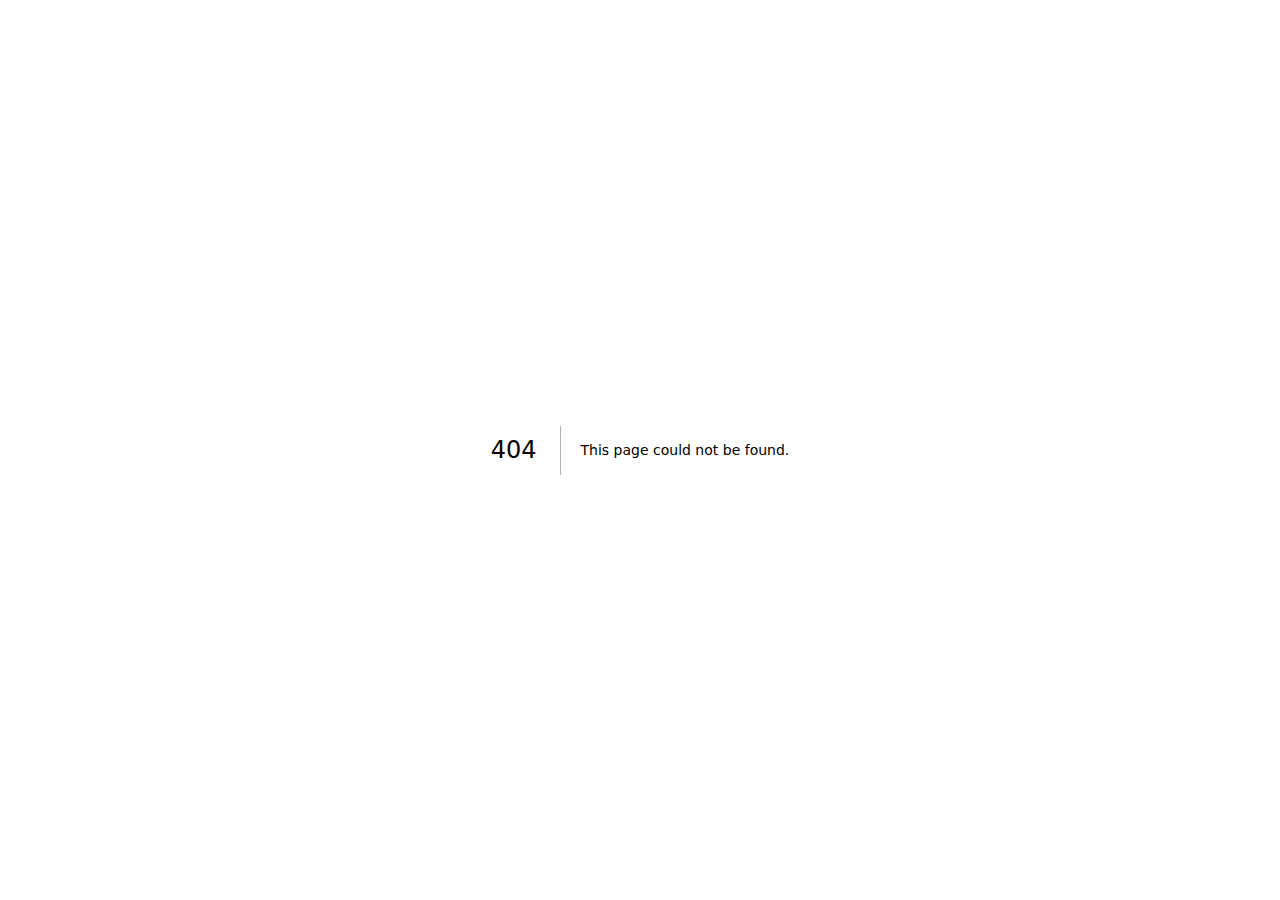
<file: 404/index.html>
<!DOCTYPE html><!--VJUdD391lGM4CHegXw1Cd--><html lang="en"><head><meta charSet="utf-8"/><meta name="viewport" content="width=device-width, initial-scale=1"/><link rel="stylesheet" href="/_next/static/chunks/2473c16c0c2f6b5f.css" data-precedence="next"/><link rel="stylesheet" href="/_next/static/chunks/fcb128bf14f8db2c.css" data-precedence="next"/><link rel="preload" as="script" fetchPriority="low" href="/_next/static/chunks/58c60a5fa6b544da.js"/><script src="/_next/static/chunks/771dedee3f5e1621.js" async=""></script><script src="/_next/static/chunks/93cf8d9e202dfd11.js" async=""></script><script src="/_next/static/chunks/turbopack-f32afe19e0b75952.js" async=""></script><script src="/_next/static/chunks/36cf85c6a0ca1345.js" async=""></script><script src="/_next/static/chunks/f9678b0d2a9154be.js" async=""></script><script src="/_next/static/chunks/2f236954d6a65e12.js" async=""></script><meta name="robots" content="noindex"/><meta name="next-size-adjust" content=""/><title>404: This page could not be found.</title><title>Guerra de Quintal: Mestres da Sucata</title><meta name="description" content="Um jogo de tabuleiro cooperativo onde crianças defendem seu quintal de criaturas do folclore brasileiro usando armas feitas de sucata!"/><meta name="author" content="Guerra de Quintal Team"/><meta name="keywords" content="jogo de tabuleiro,folclore brasileiro,crafting,tower defense,cooperativo,Saci,Cuca,Mula Sem Cabeça"/><meta property="og:title" content="Guerra de Quintal: Mestres da Sucata"/><meta property="og:description" content="Defenda seu quintal das criaturas do folclore brasileiro!"/><meta property="og:type" content="website"/><meta name="twitter:card" content="summary"/><meta name="twitter:title" content="Guerra de Quintal: Mestres da Sucata"/><meta name="twitter:description" content="Defenda seu quintal das criaturas do folclore brasileiro!"/><link rel="icon" href="/logo.svg"/><script src="/_next/static/chunks/664adc71bc2617c2.js" noModule=""></script></head><body class="geist_a71539c9-module__T19VSG__variable geist_mono_8d43a2aa-module__8Li5zG__variable antialiased bg-background text-foreground"><div hidden=""><!--$--><!--/$--></div><div style="font-family:system-ui,&quot;Segoe UI&quot;,Roboto,Helvetica,Arial,sans-serif,&quot;Apple Color Emoji&quot;,&quot;Segoe UI Emoji&quot;;height:100vh;text-align:center;display:flex;flex-direction:column;align-items:center;justify-content:center"><div><style>body{color:#000;background:#fff;margin:0}.next-error-h1{border-right:1px solid rgba(0,0,0,.3)}@media (prefers-color-scheme:dark){body{color:#fff;background:#000}.next-error-h1{border-right:1px solid rgba(255,255,255,.3)}}</style><h1 class="next-error-h1" style="display:inline-block;margin:0 20px 0 0;padding:0 23px 0 0;font-size:24px;font-weight:500;vertical-align:top;line-height:49px">404</h1><div style="display:inline-block"><h2 style="font-size:14px;font-weight:400;line-height:49px;margin:0">This page could not be found.</h2></div></div></div><!--$--><!--/$--><div role="region" aria-label="Notifications (F8)" tabindex="-1" style="pointer-events:none"><ol tabindex="-1" class="fixed top-0 z-[100] flex max-h-screen w-full flex-col-reverse p-4 sm:bottom-0 sm:right-0 sm:top-auto sm:flex-col md:max-w-[420px]"></ol></div><script src="/_next/static/chunks/58c60a5fa6b544da.js" id="_R_" async=""></script><script>(self.__next_f=self.__next_f||[]).push([0])</script><script>self.__next_f.push([1,"1:\"$Sreact.fragment\"\n2:I[39756,[\"/_next/static/chunks/36cf85c6a0ca1345.js\",\"/_next/static/chunks/f9678b0d2a9154be.js\",\"/_next/static/chunks/2f236954d6a65e12.js\"],\"default\"]\n3:I[37457,[\"/_next/static/chunks/36cf85c6a0ca1345.js\",\"/_next/static/chunks/f9678b0d2a9154be.js\",\"/_next/static/chunks/2f236954d6a65e12.js\"],\"default\"]\n4:I[77855,[\"/_next/static/chunks/36cf85c6a0ca1345.js\",\"/_next/static/chunks/f9678b0d2a9154be.js\",\"/_next/static/chunks/2f236954d6a65e12.js\"],\"Toaster\"]\n5:I[97367,[\"/_next/static/chunks/36cf85c6a0ca1345.js\",\"/_next/static/chunks/f9678b0d2a9154be.js\",\"/_next/static/chunks/2f236954d6a65e12.js\"],\"OutletBoundary\"]\n6:\"$Sreact.suspense\"\n8:I[97367,[\"/_next/static/chunks/36cf85c6a0ca1345.js\",\"/_next/static/chunks/f9678b0d2a9154be.js\",\"/_next/static/chunks/2f236954d6a65e12.js\"],\"ViewportBoundary\"]\na:I[97367,[\"/_next/static/chunks/36cf85c6a0ca1345.js\",\"/_next/static/chunks/f9678b0d2a9154be.js\",\"/_next/static/chunks/2f236954d6a65e12.js\"],\"MetadataBoundary\"]\nc:I[68027,[\"/_next/static/chunks/36cf85c6a0ca1345.js\",\"/_next/static/chunks/f9678b0d2a9154be.js\",\"/_next/static/chunks/2f236954d6a65e12.js\"],\"default\"]\n:HL[\"/_next/static/chunks/2473c16c0c2f6b5f.css\",\"style\"]\n:HL[\"/_next/static/chunks/fcb128bf14f8db2c.css\",\"style\"]\n"])</script><script>self.__next_f.push([1,"0:{\"P\":null,\"b\":\"VJUdD391lGM4CHegXw1Cd\",\"c\":[\"\",\"_not-found\",\"\"],\"q\":\"\",\"i\":false,\"f\":[[[\"\",{\"children\":[\"/_not-found\",{\"children\":[\"__PAGE__\",{}]}]},\"$undefined\",\"$undefined\",true],[[\"$\",\"$1\",\"c\",{\"children\":[[[\"$\",\"link\",\"0\",{\"rel\":\"stylesheet\",\"href\":\"/_next/static/chunks/2473c16c0c2f6b5f.css\",\"precedence\":\"next\",\"crossOrigin\":\"$undefined\",\"nonce\":\"$undefined\"}],[\"$\",\"link\",\"1\",{\"rel\":\"stylesheet\",\"href\":\"/_next/static/chunks/fcb128bf14f8db2c.css\",\"precedence\":\"next\",\"crossOrigin\":\"$undefined\",\"nonce\":\"$undefined\"}],[\"$\",\"script\",\"script-0\",{\"src\":\"/_next/static/chunks/36cf85c6a0ca1345.js\",\"async\":true,\"nonce\":\"$undefined\"}],[\"$\",\"script\",\"script-1\",{\"src\":\"/_next/static/chunks/f9678b0d2a9154be.js\",\"async\":true,\"nonce\":\"$undefined\"}],[\"$\",\"script\",\"script-2\",{\"src\":\"/_next/static/chunks/2f236954d6a65e12.js\",\"async\":true,\"nonce\":\"$undefined\"}]],[\"$\",\"html\",null,{\"lang\":\"en\",\"suppressHydrationWarning\":true,\"children\":[\"$\",\"body\",null,{\"className\":\"geist_a71539c9-module__T19VSG__variable geist_mono_8d43a2aa-module__8Li5zG__variable antialiased bg-background text-foreground\",\"children\":[[\"$\",\"$L2\",null,{\"parallelRouterKey\":\"children\",\"error\":\"$undefined\",\"errorStyles\":\"$undefined\",\"errorScripts\":\"$undefined\",\"template\":[\"$\",\"$L3\",null,{}],\"templateStyles\":\"$undefined\",\"templateScripts\":\"$undefined\",\"notFound\":[[[\"$\",\"title\",null,{\"children\":\"404: This page could not be found.\"}],[\"$\",\"div\",null,{\"style\":{\"fontFamily\":\"system-ui,\\\"Segoe UI\\\",Roboto,Helvetica,Arial,sans-serif,\\\"Apple Color Emoji\\\",\\\"Segoe UI Emoji\\\"\",\"height\":\"100vh\",\"textAlign\":\"center\",\"display\":\"flex\",\"flexDirection\":\"column\",\"alignItems\":\"center\",\"justifyContent\":\"center\"},\"children\":[\"$\",\"div\",null,{\"children\":[[\"$\",\"style\",null,{\"dangerouslySetInnerHTML\":{\"__html\":\"body{color:#000;background:#fff;margin:0}.next-error-h1{border-right:1px solid rgba(0,0,0,.3)}@media (prefers-color-scheme:dark){body{color:#fff;background:#000}.next-error-h1{border-right:1px solid rgba(255,255,255,.3)}}\"}}],[\"$\",\"h1\",null,{\"className\":\"next-error-h1\",\"style\":{\"display\":\"inline-block\",\"margin\":\"0 20px 0 0\",\"padding\":\"0 23px 0 0\",\"fontSize\":24,\"fontWeight\":500,\"verticalAlign\":\"top\",\"lineHeight\":\"49px\"},\"children\":404}],[\"$\",\"div\",null,{\"style\":{\"display\":\"inline-block\"},\"children\":[\"$\",\"h2\",null,{\"style\":{\"fontSize\":14,\"fontWeight\":400,\"lineHeight\":\"49px\",\"margin\":0},\"children\":\"This page could not be found.\"}]}]]}]}]],[]],\"forbidden\":\"$undefined\",\"unauthorized\":\"$undefined\"}],[\"$\",\"$L4\",null,{}]]}]}]]}],{\"children\":[[\"$\",\"$1\",\"c\",{\"children\":[null,[\"$\",\"$L2\",null,{\"parallelRouterKey\":\"children\",\"error\":\"$undefined\",\"errorStyles\":\"$undefined\",\"errorScripts\":\"$undefined\",\"template\":[\"$\",\"$L3\",null,{}],\"templateStyles\":\"$undefined\",\"templateScripts\":\"$undefined\",\"notFound\":\"$undefined\",\"forbidden\":\"$undefined\",\"unauthorized\":\"$undefined\"}]]}],{\"children\":[[\"$\",\"$1\",\"c\",{\"children\":[[[\"$\",\"title\",null,{\"children\":\"404: This page could not be found.\"}],[\"$\",\"div\",null,{\"style\":\"$0:f:0:1:0:props:children:1:props:children:props:children:0:props:notFound:0:1:props:style\",\"children\":[\"$\",\"div\",null,{\"children\":[[\"$\",\"style\",null,{\"dangerouslySetInnerHTML\":{\"__html\":\"body{color:#000;background:#fff;margin:0}.next-error-h1{border-right:1px solid rgba(0,0,0,.3)}@media (prefers-color-scheme:dark){body{color:#fff;background:#000}.next-error-h1{border-right:1px solid rgba(255,255,255,.3)}}\"}}],[\"$\",\"h1\",null,{\"className\":\"next-error-h1\",\"style\":\"$0:f:0:1:0:props:children:1:props:children:props:children:0:props:notFound:0:1:props:children:props:children:1:props:style\",\"children\":404}],[\"$\",\"div\",null,{\"style\":\"$0:f:0:1:0:props:children:1:props:children:props:children:0:props:notFound:0:1:props:children:props:children:2:props:style\",\"children\":[\"$\",\"h2\",null,{\"style\":\"$0:f:0:1:0:props:children:1:props:children:props:children:0:props:notFound:0:1:props:children:props:children:2:props:children:props:style\",\"children\":\"This page could not be found.\"}]}]]}]}]],null,[\"$\",\"$L5\",null,{\"children\":[\"$\",\"$6\",null,{\"name\":\"Next.MetadataOutlet\",\"children\":\"$@7\"}]}]]}],{},null,false,false]},null,false,false]},null,false,false],[\"$\",\"$1\",\"h\",{\"children\":[[\"$\",\"meta\",null,{\"name\":\"robots\",\"content\":\"noindex\"}],[\"$\",\"$L8\",null,{\"children\":\"$L9\"}],[\"$\",\"div\",null,{\"hidden\":true,\"children\":[\"$\",\"$La\",null,{\"children\":[\"$\",\"$6\",null,{\"name\":\"Next.Metadata\",\"children\":\"$Lb\"}]}]}],[\"$\",\"meta\",null,{\"name\":\"next-size-adjust\",\"content\":\"\"}]]}],false]],\"m\":\"$undefined\",\"G\":[\"$c\",\"$undefined\"],\"S\":true}\n"])</script><script>self.__next_f.push([1,"9:[[\"$\",\"meta\",\"0\",{\"charSet\":\"utf-8\"}],[\"$\",\"meta\",\"1\",{\"name\":\"viewport\",\"content\":\"width=device-width, initial-scale=1\"}]]\n"])</script><script>self.__next_f.push([1,"d:I[27201,[\"/_next/static/chunks/36cf85c6a0ca1345.js\",\"/_next/static/chunks/f9678b0d2a9154be.js\",\"/_next/static/chunks/2f236954d6a65e12.js\"],\"IconMark\"]\n7:null\nb:[[\"$\",\"title\",\"0\",{\"children\":\"Guerra de Quintal: Mestres da Sucata\"}],[\"$\",\"meta\",\"1\",{\"name\":\"description\",\"content\":\"Um jogo de tabuleiro cooperativo onde crianças defendem seu quintal de criaturas do folclore brasileiro usando armas feitas de sucata!\"}],[\"$\",\"meta\",\"2\",{\"name\":\"author\",\"content\":\"Guerra de Quintal Team\"}],[\"$\",\"meta\",\"3\",{\"name\":\"keywords\",\"content\":\"jogo de tabuleiro,folclore brasileiro,crafting,tower defense,cooperativo,Saci,Cuca,Mula Sem Cabeça\"}],[\"$\",\"meta\",\"4\",{\"property\":\"og:title\",\"content\":\"Guerra de Quintal: Mestres da Sucata\"}],[\"$\",\"meta\",\"5\",{\"property\":\"og:description\",\"content\":\"Defenda seu quintal das criaturas do folclore brasileiro!\"}],[\"$\",\"meta\",\"6\",{\"property\":\"og:type\",\"content\":\"website\"}],[\"$\",\"meta\",\"7\",{\"name\":\"twitter:card\",\"content\":\"summary\"}],[\"$\",\"meta\",\"8\",{\"name\":\"twitter:title\",\"content\":\"Guerra de Quintal: Mestres da Sucata\"}],[\"$\",\"meta\",\"9\",{\"name\":\"twitter:description\",\"content\":\"Defenda seu quintal das criaturas do folclore brasileiro!\"}],[\"$\",\"link\",\"10\",{\"rel\":\"icon\",\"href\":\"/logo.svg\"}],[\"$\",\"$Ld\",\"11\",{}]]\n"])</script></body></html>
</file>
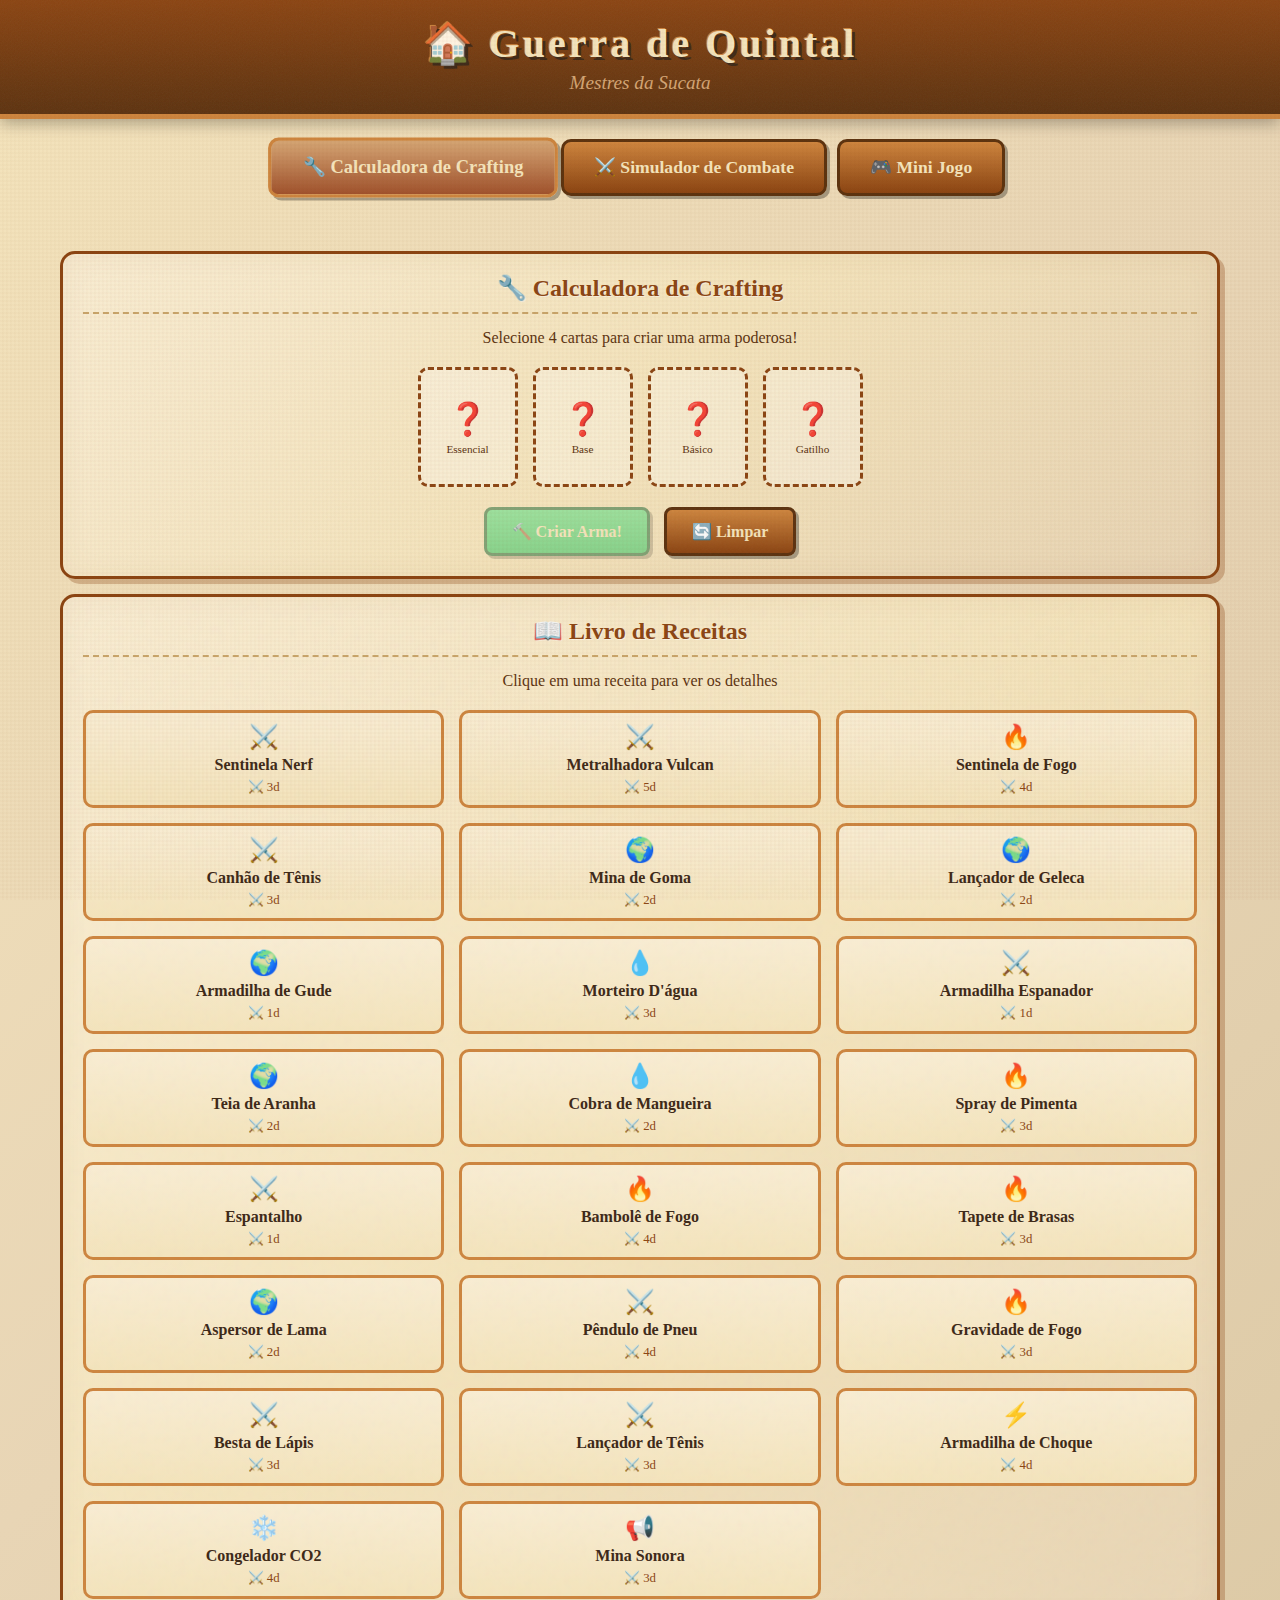
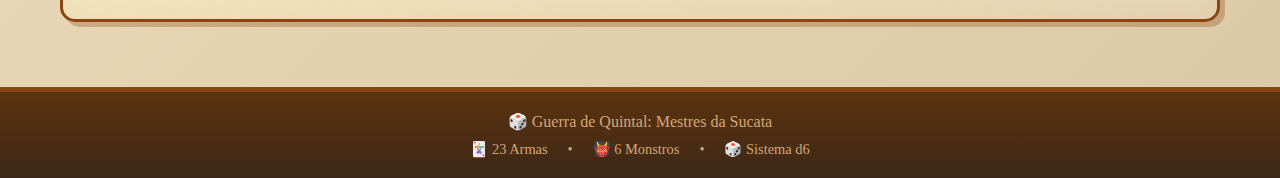
<file: download/guerra-de-quintal.html>
<!DOCTYPE html>
<html lang="pt-BR">
<head>
    <meta charset="UTF-8">
    <meta name="viewport" content="width=device-width, initial-scale=1.0">
    <title>Guerra de Quintal: Mestres da Sucata</title>
    <style>
        /* ===== RESET & BASE ===== */
        * {
            margin: 0;
            padding: 0;
            box-sizing: border-box;
        }

        body {
            font-family: 'Georgia', 'Times New Roman', serif;
            background: linear-gradient(135deg, #f4e4bc 0%, #e8d5b5 50%, #dcc9a5 100%);
            min-height: 100vh;
            color: #3d2817;
            overflow-x: hidden;
        }

        /* ===== PAPER TEXTURE ===== */
        .paper-texture {
            position: fixed;
            top: 0;
            left: 0;
            right: 0;
            bottom: 0;
            background-image: 
                repeating-linear-gradient(
                    0deg,
                    transparent,
                    transparent 2px,
                    rgba(139, 69, 19, 0.02) 2px,
                    rgba(139, 69, 19, 0.02) 4px
                ),
                repeating-linear-gradient(
                    90deg,
                    transparent,
                    transparent 2px,
                    rgba(139, 69, 19, 0.02) 2px,
                    rgba(139, 69, 19, 0.02) 4px
                );
            pointer-events: none;
            z-index: 1000;
        }

        /* ===== HEADER ===== */
        .header {
            background: linear-gradient(180deg, #8b4513 0%, #5c3310 100%);
            padding: 20px;
            text-align: center;
            border-bottom: 5px solid #cd853f;
            box-shadow: 0 4px 15px rgba(0,0,0,0.3);
            position: relative;
        }

        .header::before {
            content: '';
            position: absolute;
            top: 0;
            left: 0;
            right: 0;
            bottom: 0;
            background: url("data:image/svg+xml,%3Csvg viewBox='0 0 100 100' xmlns='http://www.w3.org/2000/svg'%3E%3Cfilter id='noise'%3E%3CfeTurbulence type='fractalNoise' baseFrequency='0.8' numOctaves='4' stitchTiles='stitch'/%3E%3C/filter%3E%3Crect width='100%25' height='100%25' filter='url(%23noise)'/%3E%3C/svg%3E");
            opacity: 0.05;
            pointer-events: none;
        }

        .header h1 {
            color: #f4e4bc;
            font-size: 2.5em;
            text-shadow: 3px 3px 0 #3d2817, -1px -1px 0 #cd853f;
            letter-spacing: 3px;
        }

        .header .subtitle {
            color: #d4a574;
            font-style: italic;
            font-size: 1.2em;
            margin-top: 5px;
        }

        /* ===== NAVIGATION ===== */
        .nav {
            display: flex;
            justify-content: center;
            gap: 10px;
            padding: 20px;
            flex-wrap: wrap;
        }

        .nav-btn {
            background: linear-gradient(180deg, #cd853f 0%, #8b4513 100%);
            border: 3px solid #5c3310;
            color: #f4e4bc;
            padding: 15px 30px;
            font-size: 1.1em;
            font-family: 'Georgia', serif;
            font-weight: bold;
            cursor: pointer;
            border-radius: 10px;
            transition: all 0.3s ease;
            box-shadow: 3px 3px 0 rgba(0,0,0,0.3);
            position: relative;
            overflow: hidden;
        }

        .nav-btn::before {
            content: '';
            position: absolute;
            top: 0;
            left: -100%;
            width: 100%;
            height: 100%;
            background: linear-gradient(90deg, transparent, rgba(255,255,255,0.2), transparent);
            transition: left 0.5s;
        }

        .nav-btn:hover::before {
            left: 100%;
        }

        .nav-btn:hover {
            transform: translateY(-3px);
            box-shadow: 5px 5px 0 rgba(0,0,0,0.3);
        }

        .nav-btn.active {
            background: linear-gradient(180deg, #d4a574 0%, #a0522d 100%);
            border-color: #cd853f;
            transform: scale(1.05);
        }

        /* ===== MAIN CONTENT ===== */
        .main {
            max-width: 1200px;
            margin: 0 auto;
            padding: 20px;
        }

        .section {
            display: none;
            animation: fadeIn 0.5s ease;
        }

        .section.active {
            display: block;
        }

        @keyframes fadeIn {
            from { opacity: 0; transform: translateY(20px); }
            to { opacity: 1; transform: translateY(0); }
        }

        /* ===== CARDS ===== */
        .card {
            background: linear-gradient(135deg, #f9edd3 0%, #f4e4bc 50%, #e8d5b5 100%);
            border: 3px solid #8b4513;
            border-radius: 15px;
            padding: 20px;
            margin: 15px 0;
            box-shadow: 
                5px 5px 0 rgba(139, 69, 19, 0.3),
                inset 0 0 30px rgba(139, 69, 19, 0.05);
            position: relative;
        }

        .card::before {
            content: '';
            position: absolute;
            top: 0;
            left: 0;
            right: 0;
            bottom: 0;
            background: url("data:image/svg+xml,%3Csvg viewBox='0 0 200 200' xmlns='http://www.w3.org/2000/svg'%3E%3Cfilter id='noiseFilter'%3E%3CfeTurbulence type='fractalNoise' baseFrequency='0.65' numOctaves='3' stitchTiles='stitch'/%3E%3C/filter%3E%3Crect width='100%25' height='100%25' filter='url(%23noiseFilter)'/%3E%3C/svg%3E");
            opacity: 0.03;
            pointer-events: none;
            border-radius: inherit;
        }

        .card-title {
            font-size: 1.5em;
            color: #8b4513;
            text-align: center;
            margin-bottom: 15px;
            text-shadow: 1px 1px 0 rgba(255,255,255,0.5);
            border-bottom: 2px dashed #c9a66b;
            padding-bottom: 10px;
        }

        /* ===== GAME CARDS ===== */
        .game-card {
            background: linear-gradient(180deg, #fff 0%, #f5f0e1 100%);
            border: 3px solid #cd853f;
            border-radius: 10px;
            padding: 10px;
            text-align: center;
            cursor: pointer;
            transition: all 0.3s ease;
            min-width: 80px;
            box-shadow: 2px 2px 5px rgba(0,0,0,0.2);
        }

        .game-card:hover {
            transform: translateY(-5px) rotate(2deg);
            box-shadow: 5px 5px 15px rgba(0,0,0,0.3);
        }

        .game-card.selected {
            border-color: #22c55e;
            box-shadow: 0 0 20px rgba(34, 197, 94, 0.5);
            transform: scale(1.05);
        }

        .game-card .emoji {
            font-size: 2em;
        }

        .game-card .name {
            font-size: 0.8em;
            margin-top: 5px;
            color: #5c3310;
            font-weight: bold;
        }

        /* ===== WEAPON CARD ===== */
        .weapon-card {
            background: linear-gradient(135deg, #2c1810 0%, #3d2817 50%, #2c1810 100%);
            border: 4px solid #cd853f;
            border-radius: 15px;
            padding: 20px;
            color: #f4e4bc;
            text-align: center;
            box-shadow: 0 5px 20px rgba(0,0,0,0.4);
        }

        .weapon-card .weapon-name {
            font-size: 1.5em;
            color: #cd853f;
            margin-bottom: 10px;
        }

        .weapon-card .weapon-stats {
            display: flex;
            justify-content: center;
            gap: 20px;
            margin-top: 15px;
        }

        .weapon-card .stat {
            background: rgba(205, 133, 63, 0.2);
            padding: 8px 15px;
            border-radius: 20px;
            font-size: 0.9em;
        }

        /* ===== MONSTER CARD ===== */
        .monster-card {
            background: linear-gradient(135deg, #1a0f0a 0%, #2c1810 100%);
            border: 4px solid #8b4513;
            border-radius: 15px;
            padding: 20px;
            color: #f4e4bc;
            text-align: center;
            box-shadow: 0 5px 20px rgba(0,0,0,0.5);
            transition: all 0.3s ease;
        }

        .monster-card:hover {
            transform: scale(1.02);
            border-color: #cd853f;
        }

        .monster-card .monster-emoji {
            font-size: 4em;
            margin-bottom: 10px;
        }

        .monster-card .monster-name {
            font-size: 1.4em;
            color: #cd853f;
            margin-bottom: 5px;
        }

        .monster-card .monster-hp {
            display: flex;
            justify-content: center;
            gap: 5px;
            margin: 10px 0;
        }

        .hp-heart {
            font-size: 1.2em;
            transition: all 0.3s ease;
        }

        .hp-heart.lost {
            opacity: 0.3;
            filter: grayscale(1);
        }

        /* ===== DICE ===== */
        .dice-container {
            display: flex;
            justify-content: center;
            gap: 10px;
            flex-wrap: wrap;
            margin: 20px 0;
        }

        .dice {
            width: 50px;
            height: 50px;
            background: linear-gradient(135deg, #fff 0%, #e8e8e8 100%);
            border: 3px solid #333;
            border-radius: 10px;
            display: flex;
            align-items: center;
            justify-content: center;
            font-size: 1.5em;
            font-weight: bold;
            box-shadow: 3px 3px 5px rgba(0,0,0,0.3);
            transition: all 0.3s ease;
        }

        .dice.hit {
            background: linear-gradient(135deg, #4ade80 0%, #22c55e 100%);
            border-color: #166534;
            color: #fff;
            animation: diceHit 0.5s ease;
        }

        .dice.miss {
            background: linear-gradient(135deg, #f87171 0%, #ef4444 100%);
            border-color: #991b1b;
            color: #fff;
            animation: diceMiss 0.5s ease;
        }

        @keyframes diceHit {
            0%, 100% { transform: scale(1); }
            50% { transform: scale(1.2); }
        }

        @keyframes diceMiss {
            0%, 100% { transform: scale(1) rotate(0deg); }
            25% { transform: scale(0.9) rotate(-5deg); }
            75% { transform: scale(0.9) rotate(5deg); }
        }

        .dice.rolling {
            animation: diceRoll 0.5s ease infinite;
        }

        @keyframes diceRoll {
            0% { transform: rotateX(0deg) rotateY(0deg); }
            25% { transform: rotateX(90deg) rotateY(45deg); }
            50% { transform: rotateX(180deg) rotateY(90deg); }
            75% { transform: rotateX(270deg) rotateY(135deg); }
            100% { transform: rotateX(360deg) rotateY(180deg); }
        }

        /* ===== BUTTONS ===== */
        .btn {
            background: linear-gradient(180deg, #cd853f 0%, #8b4513 100%);
            border: 3px solid #5c3310;
            color: #f4e4bc;
            padding: 12px 25px;
            font-size: 1em;
            font-family: 'Georgia', serif;
            font-weight: bold;
            cursor: pointer;
            border-radius: 8px;
            transition: all 0.3s ease;
            box-shadow: 3px 3px 0 rgba(0,0,0,0.3);
        }

        .btn:hover {
            background: linear-gradient(180deg, #d4a574 0%, #a0522d 100%);
            transform: translateY(-2px);
            box-shadow: 5px 5px 0 rgba(0,0,0,0.3);
        }

        .btn:active {
            transform: translateY(1px);
            box-shadow: 1px 1px 0 rgba(0,0,0,0.3);
        }

        .btn:disabled {
            opacity: 0.5;
            cursor: not-allowed;
            transform: none;
        }

        .btn-success {
            background: linear-gradient(180deg, #4ade80 0%, #22c55e 100%);
            border-color: #166534;
        }

        .btn-danger {
            background: linear-gradient(180deg, #f87171 0%, #ef4444 100%);
            border-color: #991b1b;
        }

        /* ===== MINI GAME BOARD ===== */
        .game-board {
            background: linear-gradient(180deg, #2d5a27 0%, #1e3d1a 100%);
            border: 5px solid #5c3310;
            border-radius: 15px;
            padding: 20px;
            margin: 20px 0;
            position: relative;
            overflow: hidden;
        }

        .game-board::before {
            content: '';
            position: absolute;
            top: 0;
            left: 0;
            right: 0;
            bottom: 0;
            background: url("data:image/svg+xml,%3Csvg viewBox='0 0 100 100' xmlns='http://www.w3.org/2000/svg'%3E%3Cfilter id='grass'%3E%3CfeTurbulence type='fractalNoise' baseFrequency='0.9' numOctaves='3'/%3E%3C/filter%3E%3Crect width='100%25' height='100%25' filter='url(%23grass)'/%3E%3C/svg%3E");
            opacity: 0.1;
            pointer-events: none;
        }

        .board-header {
            display: grid;
            grid-template-columns: repeat(5, 1fr);
            gap: 10px;
            text-align: center;
            color: #f4e4bc;
            margin-bottom: 15px;
            font-weight: bold;
            font-size: 0.9em;
        }

        .board-row {
            display: grid;
            grid-template-columns: repeat(5, 1fr);
            gap: 10px;
            margin-bottom: 10px;
        }

        .path-label {
            background: linear-gradient(180deg, #8b4513 0%, #5c3310 100%);
            color: #f4e4bc;
            padding: 10px;
            border-radius: 8px;
            text-align: center;
            font-weight: bold;
            display: flex;
            align-items: center;
            justify-content: center;
            gap: 5px;
        }

        .zone {
            min-height: 70px;
            border-radius: 8px;
            display: flex;
            flex-wrap: wrap;
            align-items: center;
            justify-content: center;
            gap: 5px;
            padding: 5px;
            cursor: pointer;
            transition: all 0.3s ease;
            position: relative;
        }

        .zone-street {
            background: linear-gradient(180deg, #6b7280 0%, #4b5563 100%);
            border: 2px solid #374151;
        }

        .zone-yard {
            background: linear-gradient(180deg, #22c55e 0%, #16a34a 100%);
            border: 2px solid #15803d;
        }

        .zone-yard:hover {
            box-shadow: 0 0 15px rgba(34, 197, 94, 0.5);
        }

        .zone-house {
            background: linear-gradient(180deg, #92400e 0%, #78350f 100%);
            border: 2px solid #451a03;
        }

        .zone-house:hover {
            box-shadow: 0 0 15px rgba(234, 88, 12, 0.5);
        }

        .zone-room {
            background: linear-gradient(180deg, #7c3aed 0%, #5b21b6 100%);
            border: 2px solid #4c1d95;
            color: #fff;
            font-size: 0.8em;
            text-align: center;
        }

        .placed-weapon {
            background: rgba(255,255,255,0.9);
            border-radius: 5px;
            padding: 3px 8px;
            font-size: 0.75em;
            color: #333;
            cursor: pointer;
            transition: all 0.2s ease;
        }

        .placed-weapon:hover {
            background: #f87171;
            color: #fff;
        }

        .monster-token {
            font-size: 1.8em;
            animation: monsterBounce 1s ease infinite;
            cursor: pointer;
        }

        @keyframes monsterBounce {
            0%, 100% { transform: translateY(0); }
            50% { transform: translateY(-5px); }
        }

        .monster-token.in-house {
            animation: monsterPanic 0.3s ease infinite;
        }

        @keyframes monsterPanic {
            0%, 100% { transform: scale(1); }
            50% { transform: scale(1.2); }
        }

        /* ===== ARSENAL ===== */
        .arsenal {
            display: grid;
            grid-template-columns: repeat(auto-fill, minmax(100px, 1fr));
            gap: 10px;
            margin-top: 15px;
        }

        .arsenal-item {
            background: linear-gradient(180deg, #f9edd3 0%, #f4e4bc 100%);
            border: 3px solid #cd853f;
            border-radius: 10px;
            padding: 10px;
            text-align: center;
            cursor: pointer;
            transition: all 0.3s ease;
        }

        .arsenal-item:hover {
            transform: translateY(-3px);
            box-shadow: 3px 3px 10px rgba(0,0,0,0.2);
        }

        .arsenal-item.selected {
            border-color: #22c55e;
            background: linear-gradient(180deg, #dcfce7 0%, #bbf7d0 100%);
            box-shadow: 0 0 15px rgba(34, 197, 94, 0.5);
        }

        .arsenal-item.disabled {
            opacity: 0.4;
            cursor: not-allowed;
        }

        /* ===== STATS BAR ===== */
        .stats-bar {
            display: flex;
            justify-content: space-between;
            align-items: center;
            background: linear-gradient(180deg, #8b4513 0%, #5c3310 100%);
            padding: 10px 20px;
            border-radius: 10px;
            color: #f4e4bc;
            margin-bottom: 15px;
        }

        .stat-item {
            display: flex;
            align-items: center;
            gap: 8px;
        }

        .stat-value {
            font-weight: bold;
            font-size: 1.2em;
            color: #cd853f;
        }

        /* ===== ALERT ===== */
        .alert {
            padding: 15px 20px;
            border-radius: 10px;
            margin: 15px 0;
            text-align: center;
            font-weight: bold;
            animation: alertPulse 1s ease infinite;
        }

        .alert-danger {
            background: linear-gradient(180deg, #fef2f2 0%, #fee2e2 100%);
            border: 3px solid #ef4444;
            color: #991b1b;
        }

        .alert-success {
            background: linear-gradient(180deg, #f0fdf4 0%, #dcfce7 100%);
            border: 3px solid #22c55e;
            color: #166534;
        }

        .alert-warning {
            background: linear-gradient(180deg, #fffbeb 0%, #fef3c7 100%);
            border: 3px solid #f59e0b;
            color: #92400e;
        }

        @keyframes alertPulse {
            0%, 100% { transform: scale(1); }
            50% { transform: scale(1.01); }
        }

        /* ===== MODAL ===== */
        .modal {
            display: none;
            position: fixed;
            top: 0;
            left: 0;
            right: 0;
            bottom: 0;
            background: rgba(0,0,0,0.7);
            z-index: 2000;
            align-items: center;
            justify-content: center;
            animation: modalFade 0.3s ease;
        }

        .modal.active {
            display: flex;
        }

        @keyframes modalFade {
            from { opacity: 0; }
            to { opacity: 1; }
        }

        .modal-content {
            background: linear-gradient(135deg, #f9edd3 0%, #f4e4bc 100%);
            border: 5px solid #8b4513;
            border-radius: 20px;
            padding: 30px;
            max-width: 500px;
            text-align: center;
            animation: modalSlide 0.3s ease;
        }

        @keyframes modalSlide {
            from { transform: scale(0.8); opacity: 0; }
            to { transform: scale(1); opacity: 1; }
        }

        .modal-content h2 {
            font-size: 2em;
            margin-bottom: 15px;
        }

        .modal-content .emoji-big {
            font-size: 5em;
            margin: 20px 0;
        }

        /* ===== GRID LAYOUTS ===== */
        .grid-2 {
            display: grid;
            grid-template-columns: repeat(2, 1fr);
            gap: 20px;
        }

        .grid-3 {
            display: grid;
            grid-template-columns: repeat(3, 1fr);
            gap: 15px;
        }

        .grid-4 {
            display: grid;
            grid-template-columns: repeat(4, 1fr);
            gap: 10px;
        }

        @media (max-width: 768px) {
            .grid-2, .grid-3, .grid-4 {
                grid-template-columns: repeat(2, 1fr);
            }
            
            .board-header, .board-row {
                grid-template-columns: repeat(5, 1fr);
                font-size: 0.7em;
            }
            
            .zone {
                min-height: 50px;
            }
        }

        /* ===== CRAFTING SLOTS ===== */
        .crafting-slots {
            display: flex;
            justify-content: center;
            gap: 15px;
            flex-wrap: wrap;
            margin: 20px 0;
        }

        .craft-slot {
            width: 100px;
            height: 120px;
            border: 3px dashed #8b4513;
            border-radius: 10px;
            display: flex;
            flex-direction: column;
            align-items: center;
            justify-content: center;
            background: rgba(255,255,255,0.3);
            transition: all 0.3s ease;
            cursor: pointer;
        }

        .craft-slot:hover {
            border-style: solid;
            background: rgba(255,255,255,0.5);
        }

        .craft-slot.filled {
            border-style: solid;
            border-color: #22c55e;
            background: linear-gradient(180deg, #dcfce7 0%, #bbf7d0 100%);
        }

        .craft-slot .slot-emoji {
            font-size: 2em;
        }

        .craft-slot .slot-label {
            font-size: 0.7em;
            color: #5c3310;
            margin-top: 5px;
            text-align: center;
        }

        /* ===== COMBAT RESULT ===== */
        .combat-result {
            background: linear-gradient(135deg, #1e3d1a 0%, #0f1f0d 100%);
            border: 4px solid #22c55e;
            border-radius: 15px;
            padding: 20px;
            margin: 20px 0;
            text-align: center;
            color: #f4e4bc;
        }

        .combat-result .result-title {
            font-size: 1.5em;
            color: #4ade80;
            margin-bottom: 15px;
        }

        .combat-result .result-stats {
            display: flex;
            justify-content: center;
            gap: 30px;
            margin-top: 15px;
        }

        .combat-result .result-stat {
            text-align: center;
        }

        .combat-result .result-stat .value {
            font-size: 2em;
            font-weight: bold;
            color: #cd853f;
        }

        .combat-result .result-stat .label {
            font-size: 0.8em;
            color: #a3a3a3;
        }

        /* ===== FOOTER ===== */
        .footer {
            background: linear-gradient(180deg, #5c3310 0%, #3d2817 100%);
            padding: 20px;
            text-align: center;
            color: #d4a574;
            margin-top: 30px;
            border-top: 5px solid #8b4513;
        }

        .footer .stats {
            display: flex;
            justify-content: center;
            gap: 20px;
            margin-top: 10px;
            font-size: 0.9em;
        }

        /* ===== UTILITY ===== */
        .text-center { text-align: center; }
        .mt-20 { margin-top: 20px; }
        .mb-20 { margin-bottom: 20px; }
        .flex-center { 
            display: flex; 
            align-items: center; 
            justify-content: center; 
            gap: 10px; 
        }
        .hidden { display: none !important; }
    </style>
</head>
<body>
    <div class="paper-texture"></div>

    <!-- HEADER -->
    <header class="header">
        <h1>🏠 Guerra de Quintal</h1>
        <div class="subtitle">Mestres da Sucata</div>
    </header>

    <!-- NAVIGATION -->
    <nav class="nav">
        <button class="nav-btn active" onclick="showSection('crafting')">
            🔧 Calculadora de Crafting
        </button>
        <button class="nav-btn" onclick="showSection('combat')">
            ⚔️ Simulador de Combate
        </button>
        <button class="nav-btn" onclick="showSection('minigame')">
            🎮 Mini Jogo
        </button>
    </nav>

    <!-- MAIN CONTENT -->
    <main class="main">
        
        <!-- CRAFTING SECTION -->
        <section id="crafting" class="section active">
            <div class="card">
                <h2 class="card-title">🔧 Calculadora de Crafting</h2>
                <p class="text-center" style="color: #5c3310; margin-bottom: 20px;">
                    Selecione 4 cartas para criar uma arma poderosa!
                </p>

                <!-- Crafting Slots -->
                <div class="crafting-slots">
                    <div class="craft-slot" id="slot-essential" onclick="openCardPicker('essential')">
                        <div class="slot-emoji">❓</div>
                        <div class="slot-label">Essencial</div>
                    </div>
                    <div class="craft-slot" id="slot-base" onclick="openCardPicker('base')">
                        <div class="slot-emoji">❓</div>
                        <div class="slot-label">Base</div>
                    </div>
                    <div class="craft-slot" id="slot-basic" onclick="openCardPicker('basic')">
                        <div class="slot-emoji">❓</div>
                        <div class="slot-label">Básico</div>
                    </div>
                    <div class="craft-slot" id="slot-trigger" onclick="openCardPicker('trigger')">
                        <div class="slot-emoji">❓</div>
                        <div class="slot-label">Gatilho</div>
                    </div>
                </div>

                <!-- Craft Button -->
                <div class="text-center mt-20">
                    <button class="btn btn-success" id="craft-btn" onclick="craft()" disabled>
                        🔨 Criar Arma!
                    </button>
                    <button class="btn" onclick="resetCrafting()" style="margin-left: 10px;">
                        🔄 Limpar
                    </button>
                </div>
            </div>

            <!-- Card Picker -->
            <div class="card hidden" id="card-picker">
                <h3 class="card-title" id="picker-title">Escolha uma Carta</h3>
                <div class="grid-4" id="picker-cards"></div>
            </div>

            <!-- Craft Result -->
            <div class="card hidden" id="craft-result">
                <h3 class="card-title">🎉 Arma Criada!</h3>
                <div id="weapon-result"></div>
            </div>

            <!-- Recipe Book -->
            <div class="card">
                <h3 class="card-title">📖 Livro de Receitas</h3>
                <p class="text-center mb-20" style="color: #5c3310;">
                    Clique em uma receita para ver os detalhes
                </p>
                <div class="grid-3" id="recipe-book"></div>
            </div>
        </section>

        <!-- COMBAT SECTION -->
        <section id="combat" class="section">
            <div class="grid-2">
                <!-- Weapon Selection -->
                <div class="card">
                    <h3 class="card-title">⚔️ Escolha sua Arma</h3>
                    <div class="grid-3" id="weapon-picker"></div>
                </div>

                <!-- Monster Selection -->
                <div class="card">
                    <h3 class="card-title">👹 Escolha o Monstro</h3>
                    <div class="grid-3" id="monster-picker"></div>
                </div>
            </div>

            <!-- Selected Combatants -->
            <div class="card">
                <h3 class="card-title">⚔️ Arena de Combate</h3>
                <div class="grid-2">
                    <div id="selected-weapon" class="text-center">
                        <p style="color: #8b4513;">Selecione uma arma</p>
                    </div>
                    <div id="selected-monster" class="text-center">
                        <p style="color: #8b4513;">Selecione um monstro</p>
                    </div>
                </div>
                <div class="text-center mt-20">
                    <button class="btn btn-danger" id="attack-btn" onclick="attack()" disabled>
                        ⚔️ ATACAR!
                    </button>
                </div>
            </div>

            <!-- Combat Result -->
            <div class="combat-result hidden" id="combat-result">
                <div class="result-title" id="combat-title">Resultado do Combate</div>
                <div class="dice-container" id="dice-result"></div>
                <div class="result-stats">
                    <div class="result-stat">
                        <div class="value" id="hits-count">0</div>
                        <div class="label">Acertos</div>
                    </div>
                    <div class="result-stat">
                        <div class="value" id="damage-count">0</div>
                        <div class="label">Dano Total</div>
                    </div>
                    <div class="result-stat">
                        <div class="value" id="monster-hp">0</div>
                        <div class="label">HP Restante</div>
                    </div>
                </div>
                <div class="mt-20">
                    <div id="elemental-info"></div>
                </div>
            </div>
        </section>

        <!-- MINI GAME SECTION -->
        <section id="minigame" class="section">
            <!-- Game Stats -->
            <div class="stats-bar">
                <div class="stat-item">
                    <span>🎯 Turno:</span>
                    <span class="stat-value" id="turn-count">0</span>
                    <span>/ 10</span>
                </div>
                <div class="stat-item">
                    <span>💀 Derrotados:</span>
                    <span class="stat-value" id="defeated-count">0</span>
                </div>
                <div class="stat-item">
                    <span>🚪 Invadiram:</span>
                    <span class="stat-value" id="escaped-count">0</span>
                    <span>/ 3</span>
                </div>
            </div>

            <!-- Game Board -->
            <div class="game-board">
                <div class="board-header">
                    <div>Caminho</div>
                    <div>🛣️ Rua</div>
                    <div>🌳 Quintal</div>
                    <div>🏠 Casa</div>
                    <div>📍 Cômodo</div>
                </div>
                <div id="game-paths"></div>
            </div>

            <!-- Arsenal -->
            <div class="card" id="arsenal-card">
                <h3 class="card-title">🔧 Arsenal - Arraste para posicionar</h3>
                <p class="text-center" style="color: #5c3310; font-size: 0.9em;">
                    Clique em uma arma, depois clique no Quintal ou Casa para posicionar
                </p>
                <div class="arsenal" id="arsenal"></div>
                <div class="text-center mt-20">
                    <button class="btn btn-success" id="start-game-btn" onclick="startGame()" disabled>
                        ▶️ Iniciar Jogo (mín. 3 armas)
                    </button>
                </div>
            </div>

            <!-- Game Controls -->
            <div class="card hidden" id="game-controls">
                <div class="text-center">
                    <button class="btn btn-success" onclick="nextTurn()">
                        ⏭️ Próximo Turno
                    </button>
                    <button class="btn" onclick="resetGame()" style="margin-left: 10px;">
                        🔄 Reiniciar
                    </button>
                </div>
            </div>

            <!-- Combat Log -->
            <div class="card hidden" id="combat-log-card">
                <h3 class="card-title">📜 Log de Combate</h3>
                <div id="combat-log" style="max-height: 150px; overflow-y: auto;"></div>
            </div>

            <!-- Game Rules -->
            <div class="card">
                <h3 class="card-title">📖 Regras do Jogo</h3>
                <div style="line-height: 1.8; color: #5c3310;">
                    <p>🎯 <strong>3 caminhos</strong> levam aos cômodos da casa</p>
                    <p>🎲 Monstros aparecem em caminhos <strong>aleatórios</strong></p>
                    <p>⚔️ Posicione armas no Quintal ou Casa de cada caminho</p>
                    <p>💀 Se 3 monstros chegarem aos cômodos, você perde!</p>
                    <p>🏆 Sobreviva 10 turnos para vencer!</p>
                </div>
            </div>
        </section>

    </main>

    <!-- VICTORY MODAL -->
    <div class="modal" id="victory-modal">
        <div class="modal-content">
            <div class="emoji-big">🎉</div>
            <h2 style="color: #22c55e;">VITÓRIA!</h2>
            <p>Você defendeu sua casa!</p>
            <div class="flex-center mt-20">
                <div style="text-align: center;">
                    <div style="font-size: 2em; color: #22c55e;" id="final-defeated">0</div>
                    <div>Derrotados</div>
                </div>
                <div style="text-align: center;">
                    <div style="font-size: 2em; color: #ef4444;" id="final-escaped">0</div>
                    <div>Escaparam</div>
                </div>
            </div>
            <button class="btn btn-success mt-20" onclick="resetGame()">🔄 Jogar Novamente</button>
        </div>
    </div>

    <!-- DEFEAT MODAL -->
    <div class="modal" id="defeat-modal">
        <div class="modal-content">
            <div class="emoji-big">💀</div>
            <h2 style="color: #ef4444;">DERROTA!</h2>
            <p>Muitos monstros invadiram sua casa!</p>
            <div class="flex-center mt-20">
                <div style="text-align: center;">
                    <div style="font-size: 2em; color: #22c55e;" id="final-defeated-d">0</div>
                    <div>Derrotados</div>
                </div>
                <div style="text-align: center;">
                    <div style="font-size: 2em; color: #ef4444;" id="final-escaped-d">0</div>
                    <div>Invadiram</div>
                </div>
            </div>
            <button class="btn btn-danger mt-20" onclick="resetGame()">🔄 Tentar Novamente</button>
        </div>
    </div>

    <!-- FOOTER -->
    <footer class="footer">
        <p>🎲 Guerra de Quintal: Mestres da Sucata</p>
        <div class="stats">
            <span>🃏 23 Armas</span>
            <span>•</span>
            <span>👹 6 Monstros</span>
            <span>•</span>
            <span>🎲 Sistema d6</span>
        </div>
    </footer>

    <script>
        // ===== GAME DATA =====
        const ELEMENTS = {
            physical: { name: 'Físico', emoji: '⚔️', color: '#8B4513' },
            fire: { name: 'Fogo', emoji: '🔥', color: '#FF4500' },
            water: { name: 'Água', emoji: '💧', color: '#1E90FF' },
            electric: { name: 'Elétrico', emoji: '⚡', color: '#FFD700' },
            ice: { name: 'Gelo', emoji: '❄️', color: '#87CEEB' },
            earth: { name: 'Terra', emoji: '🌍', color: '#8B4513' },
            sound: { name: 'Som', emoji: '📢', color: '#9370DB' }
        };

        const WEAPONS = [
            { id: 'w1', name: 'Sentinela Nerf', element: 'physical', firepower: 3, desc: 'Pistola Nerf em ventilador rotativo' },
            { id: 'w2', name: 'Metralhadora Vulcan', element: 'physical', firepower: 5, desc: 'Nerf Vulcan em tripé' },
            { id: 'w3', name: 'Sentinela de Fogo', element: 'fire', firepower: 4, desc: 'Super Soaker com líquido inflamável' },
            { id: 'w4', name: 'Canhão de Tênis', element: 'physical', firepower: 3, desc: 'Canhão de bolas de tênis' },
            { id: 'w5', name: 'Mina de Goma', element: 'earth', firepower: 2, desc: 'Armadilha de geleca pegajosa' },
            { id: 'w6', name: 'Lançador de Geleca', element: 'earth', firepower: 2, desc: 'Dispositivo que lança gelatina' },
            { id: 'w7', name: 'Armadilha de Gude', element: 'earth', firepower: 1, desc: 'Bolinhas de gude escorregadias' },
            { id: 'w8', name: 'Morteiro D\'água', element: 'water', firepower: 3, desc: 'Canhão de água de PVC' },
            { id: 'w9', name: 'Armadilha Espanador', element: 'physical', firepower: 1, desc: 'Nuvem de poeira' },
            { id: 'w10', name: 'Teia de Aranha', element: 'earth', firepower: 2, desc: 'Teia gigante de barbante' },
            { id: 'w11', name: 'Cobra de Mangueira', element: 'water', firepower: 2, desc: 'Mangueira esguichadora' },
            { id: 'w12', name: 'Spray de Pimenta', element: 'fire', firepower: 3, desc: 'Jato de pimenta concentrada' },
            { id: 'w13', name: 'Espantalho', element: 'physical', firepower: 1, desc: 'Espantalho assustador' },
            { id: 'w14', name: 'Bambolê de Fogo', element: 'fire', firepower: 4, desc: 'Barreira de fogo giratória' },
            { id: 'w15', name: 'Tapete de Brasas', element: 'fire', firepower: 3, desc: 'Tapete com carvão em brasa' },
            { id: 'w16', name: 'Aspersor de Lama', element: 'earth', firepower: 2, desc: 'Jato de lama' },
            { id: 'w17', name: 'Pêndulo de Pneu', element: 'physical', firepower: 4, desc: 'Pneu balançante' },
            { id: 'w18', name: 'Gravidade de Fogo', element: 'fire', firepower: 3, desc: 'Sistema de spray de fogo' },
            { id: 'w19', name: 'Besta de Lápis', element: 'physical', firepower: 3, desc: 'Besta que dispara lápis' },
            { id: 'w20', name: 'Lançador de Tênis', element: 'physical', firepower: 3, desc: 'Roda de bicicleta lançadora' },
            { id: 'w21', name: 'Armadilha de Choque', element: 'electric', firepower: 4, desc: 'Bateria com fios elétricos' },
            { id: 'w22', name: 'Congelador CO2', element: 'ice', firepower: 4, desc: 'Extintor modificado' },
            { id: 'w23', name: 'Mina Sonora', element: 'sound', firepower: 3, desc: 'Buzina ensurdecedora' }
        ];

        const MONSTERS = [
            { id: 'm1', name: 'Saci', emoji: '🌀', hp: 3, weakness: 'earth', resistance: 'physical', desc: 'Menino de uma perna só' },
            { id: 'm2', name: 'Mula Sem Cabeça', emoji: '🐴', hp: 5, weakness: 'water', resistance: 'fire', desc: 'Mula que solta fogo' },
            { id: 'm3', name: 'Capelobo', emoji: '🐕', hp: 4, weakness: 'electric', resistance: 'physical', desc: 'Híbrido homem-animal' },
            { id: 'm4', name: 'Curupira', emoji: '🌲', hp: 3, weakness: 'physical', resistance: 'electric', desc: 'Protetor das florestas' },
            { id: 'm5', name: 'Boitatá', emoji: '🔥', hp: 4, weakness: 'ice', resistance: 'fire', desc: 'Serpente de fogo' },
            { id: 'm6', name: 'Cuca', emoji: '🧙‍♀️', hp: 10, weakness: 'fire', resistance: 'physical', desc: 'Bruxa temida', isBoss: true }
        ];

        const CARDS = {
            essential: [
                { id: 'e1', name: 'Pistola Nerf', emoji: '🔫' },
                { id: 'e2', name: 'Nerf Vulcan', emoji: '🔫' },
                { id: 'e3', name: 'Super Soaker', emoji: '💧' },
                { id: 'e4', name: 'Soprador', emoji: '🌬️' },
                { id: 'e5', name: 'Ratoeira', emoji: '🪤' },
                { id: 'e6', name: 'Pá', emoji: '🔨' },
                { id: 'e7', name: 'Pote Vidro', emoji: '🏺' },
                { id: 'e8', name: 'PVC', emoji: '🔧' },
                { id: 'e9', name: 'Espanador', emoji: '🪶' },
                { id: 'e10', name: 'Barbante', emoji: '🧵' },
                { id: 'e11', name: 'Mangueira', emoji: '🐍' },
                { id: 'e12', name: 'Pulverizador', emoji: '💦' },
                { id: 'e13', name: 'Roupas', emoji: '👕' },
                { id: 'e14', name: 'Bambolê', emoji: '⭕' },
                { id: 'e15', name: 'Tapete', emoji: '🟫' },
                { id: 'e16', name: 'Aspersor', emoji: '🌧️' },
                { id: 'e17', name: 'Pneu', emoji: '⭕' },
                { id: 'e18', name: 'Spray', emoji: '🧴' },
                { id: 'e19', name: 'Motor', emoji: '⚙️' },
                { id: 'e20', name: 'Roda Bike', emoji: '🚲' },
                { id: 'e21', name: 'Bateria', emoji: '🔋' },
                { id: 'e22', name: 'Extintor', emoji: '🧯' },
                { id: 'e23', name: 'Buzina', emoji: '📢' }
            ],
            base: [
                { id: 'b1', name: 'Tripé', emoji: '📐' },
                { id: 'b2', name: 'Suporte', emoji: '🪑' },
                { id: 'b3', name: 'Tubo', emoji: '🔧' }
            ],
            basic: [
                { id: 'k1', name: 'Água', emoji: '💧' },
                { id: 'k2', name: 'Fogo', emoji: '🔥' },
                { id: 'k3', name: 'Eletricidade', emoji: '⚡' }
            ],
            trigger: [
                { id: 't1', name: 'Sensor', emoji: '📡' }
            ]
        };

        const PATHS = [
            { id: 'left', name: 'Esquerdo', emoji: '⬅️', room: 'Quarto', roomEmoji: '🛏️' },
            { id: 'center', name: 'Central', emoji: '⬆️', room: 'Cozinha', roomEmoji: '🍳' },
            { id: 'right', name: 'Direito', emoji: '➡️', room: 'Sala', roomEmoji: '🛋️' }
        ];

        // ===== STATE =====
        let currentSection = 'crafting';
        let craftingSlots = { essential: null, base: null, basic: null, trigger: null };
        let currentPickerType = null;
        let selectedWeapon = null;
        let selectedMonster = null;
        let monsterCurrentHp = 0;

        // Mini Game State
        let gameState = {
            phase: 'setup',
            turn: 0,
            placedWeapons: [],
            monsters: [],
            defeated: 0,
            escaped: 0,
            selectedArsenalWeapon: null
        };

        // ===== NAVIGATION =====
        function showSection(section) {
            document.querySelectorAll('.section').forEach(s => s.classList.remove('active'));
            document.querySelectorAll('.nav-btn').forEach(b => b.classList.remove('active'));
            document.getElementById(section).classList.add('active');
            event.target.classList.add('active');
            currentSection = section;

            if (section === 'minigame') {
                initMiniGame();
            }
        }

        // ===== CRAFTING =====
        function openCardPicker(type) {
            currentPickerType = type;
            const picker = document.getElementById('card-picker');
            const cards = CARDS[type];
            
            document.getElementById('picker-title').textContent = 
                `Escolha uma Carta ${type.charAt(0).toUpperCase() + type.slice(1)}`;
            
            const cardsHtml = cards.map(card => `
                <div class="game-card ${craftingSlots[type]?.id === card.id ? 'selected' : ''}" 
                     onclick="selectCard('${type}', '${card.id}', '${card.name}', '${card.emoji}')">
                    <div class="emoji">${card.emoji}</div>
                    <div class="name">${card.name}</div>
                </div>
            `).join('');
            
            document.getElementById('picker-cards').innerHTML = cardsHtml;
            picker.classList.remove('hidden');
        }

        function selectCard(type, id, name, emoji) {
            craftingSlots[type] = { id, name, emoji };
            
            const slot = document.getElementById(`slot-${type}`);
            slot.innerHTML = `
                <div class="slot-emoji">${emoji}</div>
                <div class="slot-label">${name}</div>
            `;
            slot.classList.add('filled');
            
            document.getElementById('card-picker').classList.add('hidden');
            checkCraftingComplete();
        }

        function checkCraftingComplete() {
            const complete = Object.values(craftingSlots).every(s => s !== null);
            document.getElementById('craft-btn').disabled = !complete;
        }

        function craft() {
            const weapon = WEAPONS[Math.floor(Math.random() * WEAPONS.length)];
            const elem = ELEMENTS[weapon.element];
            
            document.getElementById('weapon-result').innerHTML = `
                <div class="weapon-card">
                    <div class="weapon-name">${elem.emoji} ${weapon.name}</div>
                    <p style="color: #d4a574; font-size: 0.9em;">${weapon.desc}</p>
                    <div class="weapon-stats">
                        <div class="stat">⚔️ ${weapon.firepower}d</div>
                        <div class="stat">${elem.emoji} ${elem.name}</div>
                    </div>
                </div>
            `;
            
            document.getElementById('craft-result').classList.remove('hidden');
        }

        function resetCrafting() {
            craftingSlots = { essential: null, base: null, basic: null, trigger: null };
            ['essential', 'base', 'basic', 'trigger'].forEach(type => {
                const slot = document.getElementById(`slot-${type}`);
                slot.innerHTML = `
                    <div class="slot-emoji">❓</div>
                    <div class="slot-label">${type.charAt(0).toUpperCase() + type.slice(1)}</div>
                `;
                slot.classList.remove('filled');
            });
            document.getElementById('craft-result').classList.add('hidden');
            document.getElementById('craft-btn').disabled = true;
        }

        function initRecipeBook() {
            const html = WEAPONS.map(w => {
                const elem = ELEMENTS[w.element];
                return `
                    <div class="arsenal-item" onclick="showWeaponDetail('${w.id}')">
                        <div style="font-size: 1.5em;">${elem.emoji}</div>
                        <div style="font-weight: bold; margin: 5px 0;">${w.name}</div>
                        <div style="font-size: 0.8em; color: #8b4513;">⚔️ ${w.firepower}d</div>
                    </div>
                `;
            }).join('');
            document.getElementById('recipe-book').innerHTML = html;
        }

        function showWeaponDetail(id) {
            const w = WEAPONS.find(w => w.id === id);
            const elem = ELEMENTS[w.element];
            alert(`${elem.emoji} ${w.name}\n\n${w.desc}\n\nPoder de Fogo: ${w.firepower}d\nElemento: ${elem.name}`);
        }

        // ===== COMBAT =====
        function initCombat() {
            // Weapon picker
            const weaponHtml = WEAPONS.slice(0, 9).map(w => {
                const elem = ELEMENTS[w.element];
                return `
                    <div class="game-card" onclick="selectCombatWeapon('${w.id}')">
                        <div class="emoji">${elem.emoji}</div>
                        <div class="name">${w.name}</div>
                        <div style="font-size: 0.7em;">${w.firepower}d</div>
                    </div>
                `;
            }).join('');
            document.getElementById('weapon-picker').innerHTML = weaponHtml;

            // Monster picker
            const monsterHtml = MONSTERS.map(m => `
                <div class="game-card" onclick="selectCombatMonster('${m.id}')">
                    <div class="emoji">${m.emoji}</div>
                    <div class="name">${m.name}</div>
                    <div style="font-size: 0.7em;">HP: ${m.hp}</div>
                </div>
            `).join('');
            document.getElementById('monster-picker').innerHTML = monsterHtml;
        }

        function selectCombatWeapon(id) {
            selectedWeapon = WEAPONS.find(w => w.id === id);
            const elem = ELEMENTS[selectedWeapon.element];
            
            document.querySelectorAll('#weapon-picker .game-card').forEach(c => c.classList.remove('selected'));
            event.target.closest('.game-card').classList.add('selected');
            
            document.getElementById('selected-weapon').innerHTML = `
                <div class="weapon-card">
                    <div class="weapon-name">${elem.emoji} ${selectedWeapon.name}</div>
                    <div class="weapon-stats">
                        <div class="stat">⚔️ ${selectedWeapon.firepower}d</div>
                        <div class="stat">${elem.emoji} ${elem.name}</div>
                    </div>
                </div>
            `;
            
            checkCombatReady();
        }

        function selectCombatMonster(id) {
            selectedMonster = MONSTERS.find(m => m.id === id);
            monsterCurrentHp = selectedMonster.hp;
            
            document.querySelectorAll('#monster-picker .game-card').forEach(c => c.classList.remove('selected'));
            event.target.closest('.game-card').classList.add('selected');
            
            updateMonsterDisplay();
            checkCombatReady();
        }

        function updateMonsterDisplay() {
            const hearts = Array(selectedMonster.hp).fill(0).map((_, i) => 
                `<span class="hp-heart ${i >= monsterCurrentHp ? 'lost' : ''}">❤️</span>`
            ).join('');
            
            document.getElementById('selected-monster').innerHTML = `
                <div class="monster-card">
                    <div class="monster-emoji">${selectedMonster.emoji}</div>
                    <div class="monster-name">${selectedMonster.name}</div>
                    <div class="monster-hp">${hearts}</div>
                    <div style="font-size: 0.8em; color: #d4a574;">HP: ${monsterCurrentHp}/${selectedMonster.hp}</div>
                </div>
            `;
        }

        function checkCombatReady() {
            document.getElementById('attack-btn').disabled = !(selectedWeapon && selectedMonster);
        }

        function attack() {
            const resultDiv = document.getElementById('combat-result');
            const diceDiv = document.getElementById('dice-result');
            
            // Check weakness/resistance
            const isWeakness = selectedWeapon.element === selectedMonster.weakness;
            const isResistance = selectedWeapon.element === selectedMonster.resistance;
            
            let diceCount = selectedWeapon.firepower;
            if (isWeakness) diceCount++;
            
            // Roll dice
            const rolls = [];
            let hits = 0;
            
            diceDiv.innerHTML = Array(diceCount).fill(0).map(() => {
                const roll = Math.floor(Math.random() * 6) + 1;
                rolls.push(roll);
                const isHit = roll >= 4;
                if (isHit) hits++;
                return `<div class="dice">${roll}</div>`;
            }).join('');
            
            // Apply resistance
            if (isResistance && hits > 0) {
                hits = Math.max(0, hits - 1);
            }
            
            // Apply damage
            monsterCurrentHp = Math.max(0, monsterCurrentHp - hits);
            
            // Animate dice
            setTimeout(() => {
                diceDiv.innerHTML = rolls.map((roll, i) => {
                    const isHit = roll >= 4;
                    return `<div class="dice ${isHit ? 'hit' : 'miss'}">${roll}</div>`;
                }).join('');
                
                // Update stats
                document.getElementById('hits-count').textContent = hits;
                document.getElementById('damage-count').textContent = hits;
                document.getElementById('monster-hp').textContent = monsterCurrentHp;
                
                // Elemental info
                let elemInfo = '';
                if (isWeakness) {
                    elemInfo += '<div class="alert alert-success">🎯 Fraqueza! +1 dado extra!</div>';
                }
                if (isResistance) {
                    elemInfo += '<div class="alert alert-warning">🛡️ Resistência! -1 sucesso</div>';
                }
                if (monsterCurrentHp === 0) {
                    elemInfo += '<div class="alert alert-success">🎉 Monstro Derrotado!</div>';
                    setTimeout(() => {
                        monsterCurrentHp = selectedMonster.hp;
                        updateMonsterDisplay();
                    }, 2000);
                }
                document.getElementById('elemental-info').innerHTML = elemInfo;
                
                updateMonsterDisplay();
            }, 500);
            
            resultDiv.classList.remove('hidden');
        }

        // ===== MINI GAME =====
        function initMiniGame() {
            gameState = {
                phase: 'setup',
                turn: 0,
                placedWeapons: [],
                monsters: [],
                defeated: 0,
                escaped: 0,
                selectedArsenalWeapon: null
            };
            
            renderGameBoard();
            renderArsenal();
            updateGameStats();
            
            document.getElementById('arsenal-card').classList.remove('hidden');
            document.getElementById('game-controls').classList.add('hidden');
            document.getElementById('combat-log-card').classList.add('hidden');
        }

        function renderGameBoard() {
            const pathsHtml = PATHS.map(path => `
                <div class="board-row">
                    <div class="path-label">
                        <span>${path.emoji}</span>
                        <span>${path.name}</span>
                    </div>
                    <div class="zone zone-street" id="street-${path.id}">
                        ${renderMonstersInZone(path.id, 'street')}
                    </div>
                    <div class="zone zone-yard" id="yard-${path.id}" onclick="placeWeapon('${path.id}', 'yard')">
                        ${renderPlacedWeapon(path.id, 'yard')}
                        ${renderMonstersInZone(path.id, 'yard')}
                    </div>
                    <div class="zone zone-house" id="house-${path.id}" onclick="placeWeapon('${path.id}', 'house')">
                        ${renderPlacedWeapon(path.id, 'house')}
                        ${renderMonstersInZone(path.id, 'house')}
                    </div>
                    <div class="zone zone-room">
                        <span>${path.roomEmoji}</span>
                        <span>${path.room}</span>
                    </div>
                </div>
            `).join('');
            
            document.getElementById('game-paths').innerHTML = pathsHtml;
        }

        function renderPlacedWeapon(pathId, zone) {
            const placed = gameState.placedWeapons.find(w => w.path === pathId && w.zone === zone);
            if (!placed) return '';
            
            const weapon = WEAPONS.find(w => w.id === placed.weaponId);
            const elem = ELEMENTS[weapon.element];
            
            return `<div class="placed-weapon" onclick="event.stopPropagation(); removeWeapon('${placed.id}')">
                ${elem.emoji} ${weapon.firepower}d ×
            </div>`;
        }

        function renderMonstersInZone(pathId, zone) {
            const monstersHere = gameState.monsters.filter(m => m.path === pathId && m.zone === zone);
            return monstersHere.map(m => {
                const monster = MONSTERS.find(mon => mon.id === m.monsterId);
                const inHouse = zone === 'house';
                return `<span class="monster-token ${inHouse ? 'in-house' : ''}" title="${monster.name}">${monster.emoji}</span>`;
            }).join('');
        }

        function renderArsenal() {
            const arsenalHtml = WEAPONS.slice(0, 12).map(w => {
                const elem = ELEMENTS[w.element];
                const count = gameState.placedWeapons.filter(p => p.weaponId === w.id).length;
                const canPlace = count < 2;
                
                return `
                    <div class="arsenal-item ${!canPlace ? 'disabled' : ''} ${gameState.selectedArsenalWeapon === w.id ? 'selected' : ''}" 
                         onclick="${canPlace ? `selectArsenalWeapon('${w.id}')` : ''}">
                        <div style="font-size: 1.5em;">${elem.emoji}</div>
                        <div style="font-weight: bold; margin: 5px 0; font-size: 0.85em;">${w.name}</div>
                        <div style="font-size: 0.8em; color: #8b4513;">⚔️ ${w.firepower}d</div>
                        <div style="font-size: 0.7em; color: ${canPlace ? '#22c55e' : '#ef4444'};">
                            ${count}/2 usados
                        </div>
                    </div>
                `;
            }).join('');
            
            document.getElementById('arsenal').innerHTML = arsenalHtml;
        }

        function selectArsenalWeapon(weaponId) {
            if (gameState.phase !== 'setup') return;
            
            gameState.selectedArsenalWeapon = weaponId;
            renderArsenal();
            
            // Highlight valid zones
            document.querySelectorAll('.zone-yard, .zone-house').forEach(zone => {
                zone.style.boxShadow = '0 0 20px rgba(34, 197, 94, 0.5)';
            });
        }

        function placeWeapon(pathId, zone) {
            if (gameState.phase !== 'setup' || !gameState.selectedArsenalWeapon) return;
            
            // Check if already has weapon
            const exists = gameState.placedWeapons.find(w => w.path === pathId && w.zone === zone);
            if (exists) return;
            
            gameState.placedWeapons.push({
                id: `pw-${Date.now()}`,
                weaponId: gameState.selectedArsenalWeapon,
                path: pathId,
                zone: zone
            });
            
            gameState.selectedArsenalWeapon = null;
            
            // Remove highlight
            document.querySelectorAll('.zone-yard, .zone-house').forEach(zone => {
                zone.style.boxShadow = '';
            });
            
            renderGameBoard();
            renderArsenal();
            updateGameStats();
            
            // Enable start button
            document.getElementById('start-game-btn').disabled = gameState.placedWeapons.length < 3;
        }

        function removeWeapon(id) {
            if (gameState.phase !== 'setup') return;
            
            gameState.placedWeapons = gameState.placedWeapons.filter(w => w.id !== id);
            renderGameBoard();
            renderArsenal();
            updateGameStats();
            
            document.getElementById('start-game-btn').disabled = gameState.placedWeapons.length < 3;
        }

        function startGame() {
            if (gameState.placedWeapons.length < 3) return;
            
            gameState.phase = 'playing';
            gameState.turn = 1;
            gameState.monsters = [spawnMonster()];
            
            document.getElementById('arsenal-card').classList.add('hidden');
            document.getElementById('game-controls').classList.remove('hidden');
            document.getElementById('combat-log-card').classList.remove('hidden');
            document.getElementById('combat-log').innerHTML = '';
            
            renderGameBoard();
            updateGameStats();
        }

        function spawnMonster() {
            const regularMonsters = MONSTERS.filter(m => !m.isBoss);
            const monster = regularMonsters[Math.floor(Math.random() * regularMonsters.length)];
            const path = PATHS[Math.floor(Math.random() * PATHS.length)];
            
            return {
                id: `m-${Date.now()}-${Math.random().toString(36).substr(2, 5)}`,
                monsterId: monster.id,
                hp: monster.hp,
                path: path.id,
                zone: 'street'
            };
        }

        function nextTurn() {
            // Process combat
            const log = [];
            
            // Weapons attack
            gameState.placedWeapons.forEach(pw => {
                const weapon = WEAPONS.find(w => w.id === pw.weaponId);
                const monstersHere = gameState.monsters.filter(m => 
                    m.path === pw.path && m.zone === pw.zone && m.hp > 0
                );
                
                monstersHere.forEach(m => {
                    const monster = MONSTERS.find(mon => mon.id === m.monsterId);
                    const elem = ELEMENTS[weapon.element];
                    
                    let dice = weapon.firepower;
                    if (weapon.element === monster.weakness) dice++;
                    
                    let hits = 0;
                    for (let i = 0; i < dice; i++) {
                        if (Math.floor(Math.random() * 6) + 1 >= 4) hits++;
                    }
                    
                    if (weapon.element === monster.resistance) hits = Math.max(0, hits - 1);
                    
                    m.hp -= hits;
                    
                    log.push({
                        weapon: weapon.name,
                        monster: monster.name,
                        damage: hits,
                        path: pw.path
                    });
                    
                    if (m.hp <= 0) {
                        gameState.defeated++;
                    }
                });
            });
            
            // Remove dead monsters
            gameState.monsters = gameState.monsters.filter(m => m.hp > 0);
            
            // Move monsters
            gameState.monsters.forEach(m => {
                if (m.zone === 'street') m.zone = 'yard';
                else if (m.zone === 'yard') m.zone = 'house';
                else if (m.zone === 'house') {
                    gameState.escaped++;
                    m.zone = 'escaped';
                }
            });
            
            // Remove escaped
            gameState.monsters = gameState.monsters.filter(m => m.zone !== 'escaped');
            
            // Spawn new monsters
            const spawnChance = 0.4 + (gameState.turn * 0.05);
            if (Math.random() < spawnChance && gameState.monsters.length < 6) {
                gameState.monsters.push(spawnMonster());
            }
            
            // Update combat log
            const logHtml = log.map(l => {
                const pathName = PATHS.find(p => p.id === l.path).name;
                return `<div style="padding: 5px; margin: 5px 0; background: ${l.damage > 0 ? '#dcfce7' : '#fee2e2'}; border-radius: 5px; font-size: 0.85em;">
                    <strong>${l.weapon}</strong> → ${l.monster} (${pathName}): 
                    <span style="color: ${l.damage > 0 ? '#22c55e' : '#ef4444'}; font-weight: bold;">
                        ${l.damage > 0 ? '-' + l.damage : '🛡️'}
                    </span>
                </div>`;
            }).join('');
            
            document.getElementById('combat-log').innerHTML = logHtml + document.getElementById('combat-log').innerHTML;
            
            // Check win/lose
            if (gameState.escaped >= 3) {
                showDefeat();
                return;
            }
            
            gameState.turn++;
            
            if (gameState.turn > 10 && gameState.monsters.length === 0) {
                showVictory();
                return;
            }
            
            if (gameState.turn > 10) {
                if (gameState.escaped < 3) {
                    showVictory();
                } else {
                    showDefeat();
                }
                return;
            }
            
            renderGameBoard();
            updateGameStats();
        }

        function updateGameStats() {
            document.getElementById('turn-count').textContent = gameState.turn;
            document.getElementById('defeated-count').textContent = gameState.defeated;
            document.getElementById('escaped-count').textContent = gameState.escaped;
            
            // Warning for monsters in house
            const inHouse = gameState.monsters.filter(m => m.zone === 'house').length;
            if (inHouse > 0 && gameState.phase === 'playing') {
                const alert = document.createElement('div');
                alert.className = 'alert alert-danger';
                alert.innerHTML = `⚠️ ${inHouse} monstro(s) na casa! Eles vão invadir no próximo turno!`;
            }
        }

        function showVictory() {
            document.getElementById('final-defeated').textContent = gameState.defeated;
            document.getElementById('final-escaped').textContent = gameState.escaped;
            document.getElementById('victory-modal').classList.add('active');
        }

        function showDefeat() {
            document.getElementById('final-defeated-d').textContent = gameState.defeated;
            document.getElementById('final-escaped-d').textContent = gameState.escaped;
            document.getElementById('defeat-modal').classList.add('active');
        }

        function resetGame() {
            document.getElementById('victory-modal').classList.remove('active');
            document.getElementById('defeat-modal').classList.remove('active');
            initMiniGame();
        }

        // ===== INITIALIZATION =====
        document.addEventListener('DOMContentLoaded', () => {
            initRecipeBook();
            initCombat();
            initMiniGame();
        });
    </script>
</body>
</html>
</file>
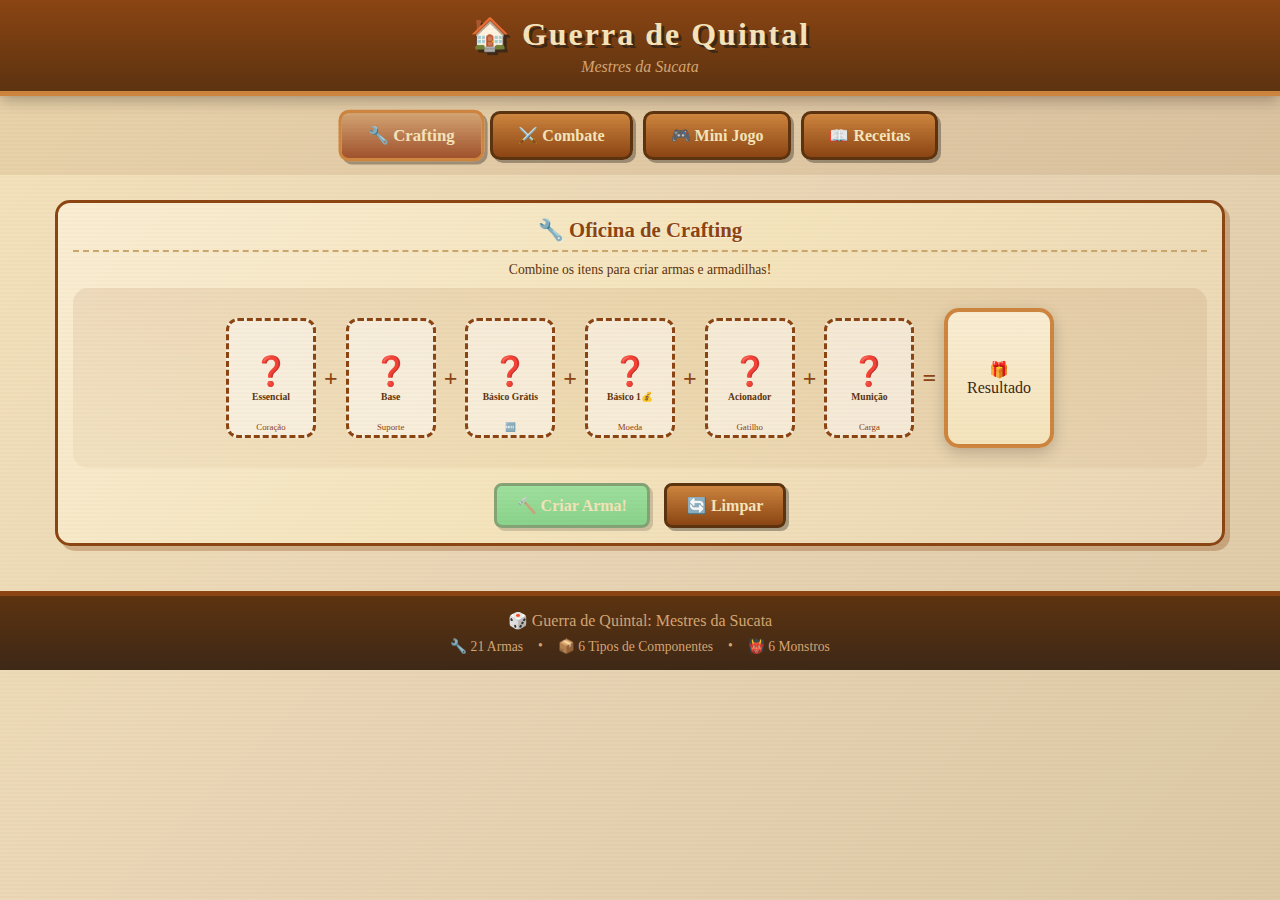
<file: public/game.html>
<!DOCTYPE html>
<html lang="pt-BR">
<head>
    <meta charset="UTF-8">
    <meta name="viewport" content="width=device-width, initial-scale=1.0">
    <title>Guerra de Quintal: Mestres da Sucata</title>
    <style>
        /* ===== RESET & BASE ===== */
        * { margin: 0; padding: 0; box-sizing: border-box; }
        body {
            font-family: 'Georgia', 'Times New Roman', serif;
            background: linear-gradient(135deg, #f4e4bc 0%, #e8d5b5 50%, #dcc9a5 100%);
            min-height: 100vh; color: #3d2817; overflow-x: hidden;
        }
        .paper-texture {
            position: fixed; top: 0; left: 0; right: 0; bottom: 0;
            background-image: repeating-linear-gradient(0deg, transparent, transparent 2px, rgba(139, 69, 19, 0.02) 2px, rgba(139, 69, 19, 0.02) 4px);
            pointer-events: none; z-index: 1000;
        }

        /* ===== HEADER ===== */
        .header {
            background: linear-gradient(180deg, #8b4513 0%, #5c3310 100%);
            padding: 15px 20px; text-align: center;
            border-bottom: 5px solid #cd853f;
            box-shadow: 0 4px 15px rgba(0,0,0,0.3);
        }
        .header h1 { color: #f4e4bc; font-size: 2em; text-shadow: 3px 3px 0 #3d2817; letter-spacing: 2px; }
        .header .subtitle { color: #d4a574; font-style: italic; font-size: 1em; margin-top: 5px; }

        /* ===== NAVIGATION ===== */
        .nav { display: flex; justify-content: center; gap: 10px; padding: 15px; flex-wrap: wrap; background: rgba(139, 69, 19, 0.1); }
        .nav-btn {
            background: linear-gradient(180deg, #cd853f 0%, #8b4513 100%);
            border: 3px solid #5c3310; color: #f4e4bc;
            padding: 12px 25px; font-size: 1em; font-family: 'Georgia', serif;
            font-weight: bold; cursor: pointer; border-radius: 10px;
            transition: all 0.3s ease; box-shadow: 3px 3px 0 rgba(0,0,0,0.3);
        }
        .nav-btn:hover { transform: translateY(-3px); box-shadow: 5px 5px 0 rgba(0,0,0,0.3); }
        .nav-btn.active { background: linear-gradient(180deg, #d4a574 0%, #a0522d 100%); border-color: #cd853f; transform: scale(1.05); }

        /* ===== MAIN CONTENT ===== */
        .main { max-width: 1200px; margin: 0 auto; padding: 15px; }
        .section { display: none; animation: fadeIn 0.5s ease; }
        .section.active { display: block; }
        @keyframes fadeIn { from { opacity: 0; transform: translateY(20px); } to { opacity: 1; transform: translateY(0); } }

        /* ===== CARDS ===== */
        .card {
            background: linear-gradient(135deg, #f9edd3 0%, #f4e4bc 50%, #e8d5b5 100%);
            border: 3px solid #8b4513; border-radius: 15px;
            padding: 15px; margin: 10px 0;
            box-shadow: 5px 5px 0 rgba(139, 69, 19, 0.3);
            position: relative;
        }
        .card-title {
            font-size: 1.3em; color: #8b4513; text-align: center;
            margin-bottom: 10px; text-shadow: 1px 1px 0 rgba(255,255,255,0.5);
            border-bottom: 2px dashed #c9a66b; padding-bottom: 8px;
        }

        /* ===== CRAFT CARD ===== */
        .craft-card {
            background: linear-gradient(180deg, #fff 0%, #f5f0e1 100%);
            border: 3px solid #cd853f; border-radius: 12px;
            padding: 8px; text-align: center; cursor: pointer;
            transition: all 0.3s ease; box-shadow: 2px 2px 5px rgba(0,0,0,0.2);
            min-width: 90px;
        }
        .craft-card:hover { transform: translateY(-5px); box-shadow: 5px 5px 15px rgba(0,0,0,0.3); border-color: #22c55e; }
        .craft-card.selected { border-color: #22c55e; box-shadow: 0 0 20px rgba(34, 197, 94, 0.5); transform: scale(1.05); }
        .craft-card.disabled { opacity: 0.4; cursor: not-allowed; }
        .craft-card .card-image { width: 100%; height: 60px; object-fit: cover; border-radius: 8px; margin-bottom: 5px; background: #e8d5b5; }
        .craft-card .card-emoji { font-size: 2em; margin: 5px 0; }
        .craft-card .card-name { font-size: 0.75em; color: #5c3310; font-weight: bold; line-height: 1.2; }
        .craft-card .card-stats { font-size: 0.7em; color: #8b4513; margin-top: 3px; }

        /* ===== CRAFTING SLOTS ===== */
        .crafting-area {
            display: flex; justify-content: center; align-items: center;
            gap: 8px; flex-wrap: wrap; padding: 20px;
            background: linear-gradient(180deg, rgba(139, 69, 19, 0.1) 0%, rgba(139, 69, 19, 0.05) 100%);
            border-radius: 15px; margin: 10px 0;
        }
        .craft-slot {
            width: 90px; height: 120px;
            border: 3px dashed #8b4513; border-radius: 12px;
            display: flex; flex-direction: column; align-items: center; justify-content: center;
            background: rgba(255,255,255,0.5);
            transition: all 0.3s ease; cursor: pointer; position: relative;
        }
        .craft-slot:hover { border-style: solid; background: rgba(255,255,255,0.8); transform: scale(1.05); }
        .craft-slot.filled { border-style: solid; border-color: #22c55e; background: linear-gradient(180deg, #dcfce7 0%, #bbf7d0 100%); }
        .craft-slot .slot-image { width: 90%; height: 50px; object-fit: cover; border-radius: 8px; margin-bottom: 5px; }
        .craft-slot .slot-emoji { font-size: 1.8em; }
        .craft-slot .slot-label { font-size: 0.6em; color: #5c3310; margin-top: 3px; text-align: center; font-weight: bold; padding: 0 3px; }
        .craft-slot .slot-type { font-size: 0.55em; color: #8b4513; position: absolute; bottom: 3px; }

        .plus-sign, .equals-sign { font-size: 1.5em; color: #8b4513; font-weight: bold; }
        .result-slot {
            width: 110px; height: 140px;
            border: 4px solid #cd853f; border-radius: 15px;
            display: flex; flex-direction: column; align-items: center; justify-content: center;
            background: linear-gradient(180deg, #f9edd3 0%, #f4e4bc 100%);
            box-shadow: 0 5px 15px rgba(0,0,0,0.2);
        }
        .result-slot.filled { border-color: #22c55e; background: linear-gradient(180deg, #dcfce7 0%, #bbf7d0 100%); animation: resultPulse 1s ease; }
        @keyframes resultPulse { 0%, 100% { transform: scale(1); } 50% { transform: scale(1.05); } }

        /* ===== WEAPON RESULT ===== */
        .weapon-result {
            background: linear-gradient(135deg, #2c1810 0%, #3d2817 50%, #2c1810 100%);
            border: 4px solid #cd853f; border-radius: 15px;
            padding: 10px; color: #f4e4bc; text-align: center;
            box-shadow: 0 5px 20px rgba(0,0,0,0.4);
            animation: weaponAppear 0.5s ease;
        }
        @keyframes weaponAppear { from { transform: scale(0) rotate(-10deg); opacity: 0; } to { transform: scale(1) rotate(0deg); opacity: 1; } }
        .weapon-result .weapon-image { width: 100%; max-width: 120px; height: 70px; object-fit: cover; border-radius: 8px; margin-bottom: 8px; border: 2px solid #cd853f; }
        .weapon-result .weapon-name { font-size: 0.9em; color: #cd853f; margin-bottom: 3px; }
        .weapon-result .weapon-desc { font-size: 0.65em; color: #d4a574; margin-bottom: 5px; }
        .weapon-result .weapon-stats { display: flex; justify-content: center; gap: 8px; }
        .weapon-result .stat { background: rgba(205, 133, 63, 0.2); padding: 3px 8px; border-radius: 12px; font-size: 0.7em; }

        /* ===== BUTTONS ===== */
        .btn {
            background: linear-gradient(180deg, #cd853f 0%, #8b4513 100%);
            border: 3px solid #5c3310; color: #f4e4bc;
            padding: 10px 20px; font-size: 1em; font-family: 'Georgia', serif;
            font-weight: bold; cursor: pointer; border-radius: 8px;
            transition: all 0.3s ease; box-shadow: 3px 3px 0 rgba(0,0,0,0.3);
        }
        .btn:hover { background: linear-gradient(180deg, #d4a574 0%, #a0522d 100%); transform: translateY(-2px); }
        .btn:disabled { opacity: 0.5; cursor: not-allowed; transform: none; }
        .btn-success { background: linear-gradient(180deg, #4ade80 0%, #22c55e 100%); border-color: #166534; }
        .btn-danger { background: linear-gradient(180deg, #f87171 0%, #ef4444 100%); border-color: #991b1b; }

        /* ===== POPUP ===== */
        .popup-overlay {
            display: none; position: fixed; top: 0; left: 0; right: 0; bottom: 0;
            background: rgba(44, 24, 16, 0.85); z-index: 2000;
            align-items: center; justify-content: center;
            animation: overlayFade 0.3s ease;
        }
        .popup-overlay.active { display: flex; }
        @keyframes overlayFade { from { opacity: 0; } to { opacity: 1; } }
        .popup {
            background: linear-gradient(135deg, #f9edd3 0%, #f4e4bc 50%, #e8d5b5 100%);
            border: 5px solid #8b4513; border-radius: 20px;
            padding: 20px; max-width: 95vw; max-height: 90vh;
            overflow-y: auto; animation: popupSlide 0.3s ease;
            box-shadow: 0 10px 40px rgba(0,0,0,0.5);
        }
        @keyframes popupSlide { from { transform: scale(0.8) translateY(-50px); opacity: 0; } to { transform: scale(1) translateY(0); opacity: 1; } }
        .popup-header { display: flex; justify-content: space-between; align-items: center; border-bottom: 2px dashed #c9a66b; padding-bottom: 10px; margin-bottom: 15px; }
        .popup-title { font-size: 1.4em; color: #8b4513; text-shadow: 1px 1px 0 rgba(255,255,255,0.5); }
        .popup-close {
            background: linear-gradient(180deg, #f87171 0%, #ef4444 100%);
            border: 2px solid #991b1b; color: #fff;
            width: 35px; height: 35px; border-radius: 50%;
            font-size: 1.2em; cursor: pointer; display: flex;
            align-items: center; justify-content: center;
        }
        .popup-close:hover { transform: scale(1.1); }
        .card-grid { display: grid; grid-template-columns: repeat(auto-fill, minmax(95px, 1fr)); gap: 10px; max-height: 60vh; overflow-y: auto; padding: 5px; }

        /* ===== INFO BADGE ===== */
        .info-badge { font-size: 0.6em; padding: 2px 6px; border-radius: 10px; margin-left: 5px; }
        .badge-free { background: #22c55e; color: #fff; }
        .badge-paid { background: #f59e0b; color: #fff; }

        /* ===== RECIPE TABLE ===== */
        .recipe-table { width: 100%; border-collapse: collapse; font-size: 0.75em; margin-top: 10px; }
        .recipe-table th, .recipe-table td { border: 1px solid #8b4513; padding: 5px; text-align: center; }
        .recipe-table th { background: rgba(139, 69, 19, 0.2); color: #5c3310; }
        .recipe-table td { background: rgba(255,255,255,0.5); }
        .recipe-table .empty { background: rgba(0,0,0,0.1); color: #999; }

        /* ===== DICE ===== */
        .dice-container { display: flex; justify-content: center; gap: 8px; flex-wrap: wrap; margin: 15px 0; }
        .dice {
            width: 45px; height: 45px;
            background: linear-gradient(135deg, #fff 0%, #e8e8e8 100%);
            border: 3px solid #333; border-radius: 8px;
            display: flex; align-items: center; justify-content: center;
            font-size: 1.3em; font-weight: bold;
            box-shadow: 3px 3px 5px rgba(0,0,0,0.3);
            transition: all 0.3s ease;
        }
        .dice.hit { background: linear-gradient(135deg, #4ade80 0%, #22c55e 100%); border-color: #166534; color: #fff; animation: diceHit 0.5s ease; }
        .dice.miss { background: linear-gradient(135deg, #f87171 0%, #ef4444 100%); border-color: #991b1b; color: #fff; animation: diceMiss 0.5s ease; }
        @keyframes diceHit { 0%, 100% { transform: scale(1); } 50% { transform: scale(1.2); } }
        @keyframes diceMiss { 0%, 100% { transform: scale(1) rotate(0deg); } 25% { transform: scale(0.9) rotate(-5deg); } 75% { transform: scale(0.9) rotate(5deg); } }

        /* ===== COMBAT RESULT ===== */
        .combat-result {
            background: linear-gradient(135deg, #1e3d1a 0%, #0f1f0d 100%);
            border: 4px solid #22c55e; border-radius: 15px;
            padding: 15px; margin: 15px 0; text-align: center; color: #f4e4bc;
        }
        .combat-result .result-title { font-size: 1.3em; color: #4ade80; margin-bottom: 10px; }
        .combat-result .result-stats { display: flex; justify-content: center; gap: 25px; margin-top: 10px; }
        .combat-result .result-stat .value { font-size: 1.8em; font-weight: bold; color: #cd853f; }
        .combat-result .result-stat .label { font-size: 0.75em; color: #a3a3a3; }

        /* ===== GAME BOARD ===== */
        .game-board {
            background: linear-gradient(180deg, #2c1810 0%, #1a0f0a 100%);
            border: 4px solid #8b4513; border-radius: 15px;
            padding: 15px; margin: 15px 0; position: relative; overflow: hidden;
        }
        .board-header { display: grid; grid-template-columns: repeat(5, 1fr); gap: 8px; text-align: center; color: #f4e4bc; margin-bottom: 10px; font-weight: bold; font-size: 0.8em; }
        .board-row { display: grid; grid-template-columns: repeat(5, 1fr); gap: 8px; margin-bottom: 8px; }
        .path-label { background: linear-gradient(180deg, #8b4513 0%, #5c3310 100%); color: #f4e4bc; padding: 8px; border-radius: 8px; text-align: center; font-weight: bold; font-size: 0.85em; display: flex; align-items: center; justify-content: center; gap: 5px; }
        .zone { min-height: 55px; border-radius: 8px; display: flex; flex-wrap: wrap; align-items: center; justify-content: center; gap: 5px; padding: 5px; cursor: pointer; transition: all 0.3s ease; }
        .zone-street { background: linear-gradient(180deg, #6b7280 0%, #4b5563 100%); border: 2px solid #374151; }
        .zone-yard { background: linear-gradient(180deg, #22c55e 0%, #16a34a 100%); border: 2px solid #15803d; }
        .zone-yard:hover { box-shadow: 0 0 15px rgba(34, 197, 94, 0.5); }
        .zone-house { background: linear-gradient(180deg, #92400e 0%, #78350f 100%); border: 2px solid #451a03; }
        .zone-house:hover { box-shadow: 0 0 15px rgba(234, 88, 12, 0.5); }
        .zone-room { background: linear-gradient(180deg, #7c3aed 0%, #5b21b6 100%); border: 2px solid #4c1d95; color: #fff; font-size: 0.75em; text-align: center; }
        .placed-weapon { background: rgba(255,255,255,0.9); border-radius: 5px; padding: 3px 6px; font-size: 0.7em; color: #333; cursor: pointer; }
        .placed-weapon:hover { background: #f87171; color: #fff; }
        .monster-token { font-size: 1.5em; animation: monsterBounce 1s ease infinite; }
        @keyframes monsterBounce { 0%, 100% { transform: translateY(0); } 50% { transform: translateY(-3px); } }

        /* ===== ARSENAL ===== */
        .arsenal { display: grid; grid-template-columns: repeat(auto-fill, minmax(90px, 1fr)); gap: 10px; margin-top: 10px; }
        .arsenal-item {
            background: linear-gradient(180deg, #f9edd3 0%, #f4e4bc 100%);
            border: 3px solid #cd853f; border-radius: 10px;
            padding: 8px; text-align: center; cursor: pointer;
            transition: all 0.3s ease;
        }
        .arsenal-item:hover { transform: translateY(-3px); box-shadow: 3px 3px 10px rgba(0,0,0,0.2); }
        .arsenal-item.selected { border-color: #22c55e; background: linear-gradient(180deg, #dcfce7 0%, #bbf7d0 100%); box-shadow: 0 0 15px rgba(34, 197, 94, 0.5); }
        .arsenal-item.disabled { opacity: 0.4; cursor: not-allowed; }
        .arsenal-item .arsenal-image { width: 100%; height: 50px; object-fit: cover; border-radius: 5px; margin-bottom: 5px; }

        /* ===== STATS BAR ===== */
        .stats-bar { display: flex; justify-content: space-around; align-items: center; background: linear-gradient(180deg, #8b4513 0%, #5c3310 100%); padding: 10px; border-radius: 10px; color: #f4e4bc; margin-bottom: 10px; flex-wrap: wrap; gap: 10px; }
        .stat-item { display: flex; align-items: center; gap: 5px; font-size: 0.9em; }
        .stat-value { font-weight: bold; font-size: 1.1em; color: #cd853f; }

        /* ===== ALERT ===== */
        .alert { padding: 10px 15px; border-radius: 8px; margin: 10px 0; text-align: center; font-weight: bold; font-size: 0.9em; }
        .alert-danger { background: linear-gradient(180deg, #fef2f2 0%, #fee2e2 100%); border: 3px solid #ef4444; color: #991b1b; }
        .alert-success { background: linear-gradient(180deg, #f0fdf4 0%, #dcfce7 100%); border: 3px solid #22c55e; color: #166534; }

        /* ===== MODAL ===== */
        .modal { display: none; position: fixed; top: 0; left: 0; right: 0; bottom: 0; background: rgba(0,0,0,0.7); z-index: 3000; align-items: center; justify-content: center; }
        .modal.active { display: flex; }
        .modal-content { background: linear-gradient(135deg, #f9edd3 0%, #f4e4bc 100%); border: 5px solid #8b4513; border-radius: 20px; padding: 30px; max-width: 400px; text-align: center; animation: modalSlide 0.3s ease; }
        @keyframes modalSlide { from { transform: scale(0.8); opacity: 0; } to { transform: scale(1); opacity: 1; } }
        .modal-content .emoji-big { font-size: 5em; margin: 20px 0; }

        /* ===== GRID ===== */
        .grid-2 { display: grid; grid-template-columns: repeat(2, 1fr); gap: 15px; }
        .grid-3 { display: grid; grid-template-columns: repeat(3, 1fr); gap: 12px; }
        .grid-4 { display: grid; grid-template-columns: repeat(4, 1fr); gap: 10px; }
        @media (max-width: 768px) {
            .grid-2, .grid-3, .grid-4 { grid-template-columns: repeat(2, 1fr); }
            .board-header, .board-row { grid-template-columns: repeat(5, 1fr); font-size: 0.65em; }
            .zone { min-height: 45px; }
            .crafting-area { flex-direction: column; }
            .plus-sign, .equals-sign { transform: rotate(90deg); }
        }

        .text-center { text-align: center; }
        .mt-15 { margin-top: 15px; }
        .mb-15 { margin-bottom: 15px; }
        .hidden { display: none !important; }
        .flex-center { display: flex; align-items: center; justify-content: center; gap: 10px; }

        /* ===== FOOTER ===== */
        .footer {
            background: linear-gradient(180deg, #5c3310 0%, #3d2817 100%);
            padding: 15px; text-align: center; color: #d4a574;
            margin-top: 20px; border-top: 5px solid #8b4513;
        }
        .footer .stats { display: flex; justify-content: center; gap: 15px; margin-top: 8px; font-size: 0.85em; flex-wrap: wrap; }
    </style>
</head>
<body>
    <div class="paper-texture"></div>

    <!-- HEADER -->
    <header class="header">
        <h1>🏠 Guerra de Quintal</h1>
        <div class="subtitle">Mestres da Sucata</div>
    </header>

    <!-- NAVIGATION -->
    <nav class="nav">
        <button class="nav-btn active" onclick="showSection('crafting')">🔧 Crafting</button>
        <button class="nav-btn" onclick="showSection('combat')">⚔️ Combate</button>
        <button class="nav-btn" onclick="showSection('minigame')">🎮 Mini Jogo</button>
        <button class="nav-btn" onclick="showSection('recipes')">📖 Receitas</button>
    </nav>

    <!-- MAIN CONTENT -->
    <main class="main">
        
        <!-- CRAFTING SECTION -->
        <section id="crafting" class="section active">
            <div class="card">
                <h2 class="card-title">🔧 Oficina de Crafting</h2>
                <p class="text-center" style="color: #5c3310; font-size: 0.85em; margin-bottom: 10px;">
                    Combine os itens para criar armas e armadilhas!
                </p>

                <!-- Crafting Area -->
                <div class="crafting-area">
                    <div class="craft-slot" id="slot-essential" onclick="openCardPicker('essential')">
                        <div class="slot-emoji">❓</div>
                        <div class="slot-label">Essencial</div>
                        <div class="slot-type">Coração</div>
                    </div>
                    <span class="plus-sign">+</span>
                    <div class="craft-slot" id="slot-base" onclick="openCardPicker('base')">
                        <div class="slot-emoji">❓</div>
                        <div class="slot-label">Base</div>
                        <div class="slot-type">Suporte</div>
                    </div>
                    <span class="plus-sign">+</span>
                    <div class="craft-slot" id="slot-basicFree" onclick="openCardPicker('basicFree')">
                        <div class="slot-emoji">❓</div>
                        <div class="slot-label">Básico Grátis</div>
                        <div class="slot-type">🆓</div>
                    </div>
                    <span class="plus-sign">+</span>
                    <div class="craft-slot" id="slot-basicPaid" onclick="openCardPicker('basicPaid')">
                        <div class="slot-emoji">❓</div>
                        <div class="slot-label">Básico 1💰</div>
                        <div class="slot-type">Moeda</div>
                    </div>
                    <span class="plus-sign">+</span>
                    <div class="craft-slot" id="slot-trigger" onclick="openCardPicker('trigger')">
                        <div class="slot-emoji">❓</div>
                        <div class="slot-label">Acionador</div>
                        <div class="slot-type">Gatilho</div>
                    </div>
                    <span class="plus-sign">+</span>
                    <div class="craft-slot" id="slot-ammo" onclick="openCardPicker('ammo')">
                        <div class="slot-emoji">❓</div>
                        <div class="slot-label">Munição</div>
                        <div class="slot-type">Carga</div>
                    </div>
                    <span class="equals-sign">=</span>
                    <div class="result-slot" id="result-slot">
                        <div class="slot-emoji">🎁</div>
                        <div class="slot-label">Resultado</div>
                    </div>
                </div>

                <!-- Buttons -->
                <div class="text-center mt-15">
                    <button class="btn btn-success" id="craft-btn" onclick="craft()" disabled>🔨 Criar Arma!</button>
                    <button class="btn" onclick="resetCrafting()" style="margin-left: 10px;">🔄 Limpar</button>
                </div>
            </div>
        </section>

        <!-- COMBAT SECTION -->
        <section id="combat" class="section">
            <div class="card">
                <h3 class="card-title">⚔️ Arena de Combate</h3>
                <p class="text-center mb-15" style="color: #5c3310;">
                    Selecione uma arma e um monstro para iniciar o combate!
                </p>
                
                <div class="grid-2">
                    <div>
                        <h4 class="text-center" style="color: #8b4513; margin-bottom: 10px;">Escolha sua Arma</h4>
                        <div class="grid-3" id="weapon-picker"></div>
                    </div>
                    <div>
                        <h4 class="text-center" style="color: #8b4513; margin-bottom: 10px;">Escolha o Monstro</h4>
                        <div class="grid-3" id="monster-picker"></div>
                    </div>
                </div>

                <div class="text-center mt-15">
                    <button class="btn btn-danger" id="attack-btn" onclick="attack()" disabled>⚔️ ATACAR!</button>
                </div>
            </div>

            <!-- Combat Result -->
            <div class="combat-result hidden" id="combat-result">
                <div class="result-title" id="combat-title">Resultado do Combate</div>
                <div class="dice-container" id="dice-result"></div>
                <div class="result-stats">
                    <div class="result-stat">
                        <div class="value" id="hits-count">0</div>
                        <div class="label">Acertos</div>
                    </div>
                    <div class="result-stat">
                        <div class="value" id="damage-count">0</div>
                        <div class="label">Dano</div>
                    </div>
                    <div class="result-stat">
                        <div class="value" id="monster-hp">0</div>
                        <div class="label">HP Restante</div>
                    </div>
                </div>
                <div id="elemental-info" class="mt-15"></div>
            </div>
        </section>

        <!-- MINI GAME SECTION -->
        <section id="minigame" class="section">
            <div class="stats-bar">
                <div class="stat-item">🎯 Turno: <span class="stat-value" id="turn-count">0</span>/10</div>
                <div class="stat-item">💀 Derrotados: <span class="stat-value" id="defeated-count">0</span></div>
                <div class="stat-item">🚪 Invadiram: <span class="stat-value" id="escaped-count">0</span>/3</div>
            </div>

            <div class="game-board">
                <div class="board-header">
                    <div>Caminho</div>
                    <div>🛣️ Rua</div>
                    <div>🌳 Quintal</div>
                    <div>🏠 Casa</div>
                    <div>📍 Cômodo</div>
                </div>
                <div id="game-paths"></div>
            </div>

            <div class="card" id="arsenal-card">
                <h3 class="card-title">🔧 Arsenal - Clique em uma arma e depois no local</h3>
                <div class="arsenal" id="arsenal"></div>
                <div class="text-center mt-15">
                    <button class="btn btn-success" id="start-game-btn" onclick="startGame()" disabled>▶️ Iniciar (mín. 3 armas)</button>
                </div>
            </div>

            <div class="card hidden" id="game-controls">
                <div class="text-center">
                    <button class="btn btn-success" onclick="nextTurn()">⏭️ Próximo Turno</button>
                    <button class="btn" onclick="resetGame()" style="margin-left: 10px;">🔄 Reiniciar</button>
                </div>
            </div>

            <div class="card hidden" id="combat-log-card">
                <h3 class="card-title">📜 Log de Combate</h3>
                <div id="combat-log" style="max-height: 120px; overflow-y: auto;"></div>
            </div>
        </section>

        <!-- RECIPES SECTION -->
        <section id="recipes" class="section">
            <div class="card">
                <h2 class="card-title">📖 Livro de Receitas</h2>
                <p class="text-center" style="color: #5c3310; margin-bottom: 15px;">
                    Todas as 21 armas e armadilhas disponíveis
                </p>
                <div style="overflow-x: auto;">
                    <table class="recipe-table" id="recipe-table"></table>
                </div>
            </div>
        </section>

    </main>

    <!-- POPUP FOR CARD PICKER -->
    <div class="popup-overlay" id="card-picker-popup">
        <div class="popup" style="width: 650px;">
            <div class="popup-header">
                <h3 class="popup-title" id="picker-title">Escolha uma Carta</h3>
                <button class="popup-close" onclick="closePopup()">×</button>
            </div>
            <div class="card-grid" id="picker-cards"></div>
        </div>
    </div>

    <!-- VICTORY MODAL -->
    <div class="modal" id="victory-modal">
        <div class="modal-content">
            <div class="emoji-big">🎉</div>
            <h2 style="color: #22c55e; font-size: 2em;">VITÓRIA!</h2>
            <p style="margin: 10px 0;">Você defendeu sua casa!</p>
            <div class="flex-center" style="margin: 20px 0;">
                <div style="text-align: center;">
                    <div style="font-size: 2em; color: #22c55e;" id="final-defeated">0</div>
                    <div>Derrotados</div>
                </div>
                <div style="text-align: center;">
                    <div style="font-size: 2em; color: #ef4444;" id="final-escaped">0</div>
                    <div>Escaparam</div>
                </div>
            </div>
            <button class="btn btn-success" onclick="resetGame()">🔄 Jogar Novamente</button>
        </div>
    </div>

    <!-- DEFEAT MODAL -->
    <div class="modal" id="defeat-modal">
        <div class="modal-content">
            <div class="emoji-big">💀</div>
            <h2 style="color: #ef4444; font-size: 2em;">DERROTA!</h2>
            <p style="margin: 10px 0;">Monstros invadiram sua casa!</p>
            <div class="flex-center" style="margin: 20px 0;">
                <div style="text-align: center;">
                    <div style="font-size: 2em; color: #22c55e;" id="final-defeated-d">0</div>
                    <div>Derrotados</div>
                </div>
                <div style="text-align: center;">
                    <div style="font-size: 2em; color: #ef4444;" id="final-escaped-d">0</div>
                    <div>Invadiram</div>
                </div>
            </div>
            <button class="btn btn-danger" onclick="resetGame()">🔄 Tentar Novamente</button>
        </div>
    </div>

    <!-- FOOTER -->
    <footer class="footer">
        <p>🎲 Guerra de Quintal: Mestres da Sucata</p>
        <div class="stats">
            <span>🔧 21 Armas</span>
            <span>•</span>
            <span>📦 6 Tipos de Componentes</span>
            <span>•</span>
            <span>👹 6 Monstros</span>
        </div>
    </footer>

    <script>
        // ===== GAME DATA =====
        const ELEMENTS = {
            physical: { name: 'Físico', emoji: '⚔️', color: '#8B4513' },
            fire: { name: 'Fogo', emoji: '🔥', color: '#FF4500' },
            water: { name: 'Água', emoji: '💧', color: '#1E90FF' },
            electric: { name: 'Elétrico', emoji: '⚡', color: '#FFD700' },
            ice: { name: 'Gelo', emoji: '❄️', color: '#87CEEB' },
            earth: { name: 'Terra', emoji: '🌍', color: '#8B4513' },
            sound: { name: 'Som', emoji: '📢', color: '#9370DB' }
        };

        const MONSTERS = [
            { id: 'm1', name: 'Saci', emoji: '🌀', hp: 3, weakness: 'earth', resistance: 'physical', desc: 'Menino de uma perna só' },
            { id: 'm2', name: 'Mula Sem Cabeça', emoji: '🐴', hp: 5, weakness: 'water', resistance: 'fire', desc: 'Mula que solta fogo' },
            { id: 'm3', name: 'Capelobo', emoji: '🐕', hp: 4, weakness: 'electric', resistance: 'physical', desc: 'Híbrido homem-animal' },
            { id: 'm4', name: 'Curupira', emoji: '🌲', hp: 3, weakness: 'physical', resistance: 'electric', desc: 'Protetor das florestas' },
            { id: 'm5', name: 'Boitatá', emoji: '🔥', hp: 4, weakness: 'ice', resistance: 'fire', desc: 'Serpente de fogo' },
            { id: 'm6', name: 'Cuca', emoji: '🧙‍♀️', hp: 10, weakness: 'fire', resistance: 'physical', desc: 'Bruxa temida', isBoss: true }
        ];

        // ALL WEAPONS FROM SPREADSHEET - WITH RESULT IMAGES
        const WEAPONS = [
            { id: 'w1', name: 'Sentinela Nerf', element: 'physical', firepower: 3, img: 'craft/arma_nerf_sentinela.webp',
              essential: 'Pistola Nerf', base: 'Base de Ventilador', basicFree: 'Fita adesiva', basicPaid: 'Fios', trigger: 'Sensor de Movimento', ammo: 'Dardos Nerf' },
            { id: 'w2', name: 'Metralhadora Vulcan', element: 'physical', firepower: 5, img: 'craft/arma_vulcan.webp',
              essential: 'Nerf Vulcan', base: 'Base de Ventilador', basicFree: 'Fita adesiva', basicPaid: 'Fios', trigger: 'Sensor de Movimento', ammo: 'Dardos Nerf' },
            { id: 'w3', name: 'Sentinela de Fogo', element: 'fire', firepower: 4, img: 'craft/arma_fogo.webp',
              essential: 'Super Soaker', base: 'Tripé de Câmera', basicFree: 'Fita adesiva', basicPaid: 'Fios', trigger: 'Sensor de Movimento', ammo: 'Querosene' },
            { id: 'w4', name: 'Canhão de Tênis', element: 'physical', firepower: 3, img: 'craft/arma_canhao.webp',
              essential: 'Soprador de Folhas', base: 'Carrinho de Mão', basicFree: 'Fita adesiva', basicPaid: 'Tubo de PVC', trigger: 'Fio de Tropeço', ammo: 'Tênis Velho' },
            { id: 'w5', name: 'Mina de Goma', element: 'earth', firepower: 2, img: 'craft/arma_mina.webp',
              essential: 'Ratoeira', base: 'Caixa de Papelão', basicFree: '-', basicPaid: '-', trigger: 'Fio de Tropeço', ammo: 'Goma' },
            { id: 'w6', name: 'Lançador de Geleca', element: 'earth', firepower: 2, img: 'craft/craft_01.webp',
              essential: 'Pá de Jardim', base: 'Estacas de Madeira', basicFree: 'Elásticos', basicPaid: 'Barbante', trigger: 'Fio de Tropeço', ammo: 'Balões' },
            { id: 'w7', name: 'Armadilha de Gude', element: 'earth', firepower: 1, img: 'craft/craft_02.webp',
              essential: 'Pote de Vidro', base: 'Estacas de Madeira', basicFree: '-', basicPaid: 'Barbante', trigger: 'Fio de Tropeço', ammo: 'Bolas de Gude' },
            { id: 'w8', name: 'Morteiro de Água', element: 'water', firepower: 3, img: 'craft/craft_03.webp',
              essential: '-', base: 'Estacas de Madeira', basicFree: 'Elásticos', basicPaid: 'Tubo de PVC', trigger: 'Interruptor', ammo: 'Balões' },
            { id: 'w9', name: 'Armadilha Espanador', element: 'physical', firepower: 1, img: 'craft/craft_04.webp',
              essential: 'Espanador de Pó', base: 'Estacas de Madeira', basicFree: 'Madeirite', basicPaid: 'Barbante', trigger: 'Fio de Tropeço', ammo: '-' },
            { id: 'w10', name: 'Teia de Aranha', element: 'earth', firepower: 2, img: 'craft/arma_teia.webp',
              essential: '-', base: 'Estacas de Madeira', basicFree: '-', basicPaid: 'Barbante', trigger: 'Fio de Tropeço', ammo: 'Pregos' },
            { id: 'w11', name: 'Cobra de Mangueira', element: 'water', firepower: 2, img: 'craft/craft_05.webp',
              essential: 'Mangueira Furada', base: '-', basicFree: 'Madeirite', basicPaid: 'Fios', trigger: 'Interruptor', ammo: 'Água' },
            { id: 'w12', name: 'Spray de Pimenta', element: 'fire', firepower: 3, img: 'craft/arma_spray.webp',
              essential: 'Pulverizador', base: '-', basicFree: '-', basicPaid: 'Barbante', trigger: 'Fio de Tropeço', ammo: 'Molho de Pimenta' },
            { id: 'w13', name: 'Espantalho', element: 'physical', firepower: 1, img: 'craft/craft_06.webp',
              essential: 'Roupas Velhas', base: '-', basicFree: 'Madeirite', basicPaid: 'Barbante', trigger: '-', ammo: 'Balões' },
            { id: 'w14', name: 'Bambolê de Fogo', element: 'fire', firepower: 4, img: 'craft/craft_07.webp',
              essential: 'Bambolê', base: '-', basicFree: 'Madeirite', basicPaid: 'Barbante', trigger: 'Fio de Tropeço', ammo: 'Querosene' },
            { id: 'w15', name: 'Tapete de Brasas', element: 'fire', firepower: 3, img: 'craft/craft_08.webp',
              essential: 'Tapete Velho', base: 'Chapa de Metal', basicFree: '-', basicPaid: 'Fios', trigger: 'Fio de Tropeço', ammo: 'Querosene' },
            { id: 'w16', name: 'Aspersor de Lama', element: 'earth', firepower: 2, img: 'craft/craft_09.webp',
              essential: 'Aspersor Oscilante', base: 'Balde', basicFree: '-', basicPaid: 'Tubo de PVC', trigger: 'Interruptor', ammo: 'Água' },
            { id: 'w17', name: 'Pêndulo de Pneu', element: 'physical', firepower: 4, img: 'craft/craft_10.webp',
              essential: 'Pneu de Carro', base: '-', basicFree: 'Madeirite', basicPaid: 'Barbante', trigger: 'Fio de Tropeço', ammo: 'Pregos' },
            { id: 'w18', name: 'Gravidade de Fogo', element: 'fire', firepower: 3, img: 'craft/craft_11.webp',
              essential: '-', base: 'Tijolo', basicFree: '-', basicPaid: 'Barbante', trigger: 'Fio de Tropeço', ammo: 'Lata de Spray' },
            { id: 'w19', name: 'Besta de Lápis', element: 'physical', firepower: 3, img: 'craft/craft_12.webp',
              essential: 'Motor Elétrico', base: 'Caixote de Madeira', basicFree: '-', basicPaid: 'Fios', trigger: 'Interruptor', ammo: 'Lápis de Cor' },
            { id: 'w20', name: 'Lançador de Tênis', element: 'physical', firepower: 3, img: 'craft/arma_canhao.webp',
              essential: 'Roda de Bicicleta', base: '-', basicFree: 'Madeirite', basicPaid: 'Tubo de PVC', trigger: 'Sensor de Movimento', ammo: 'Bolas de Tênis' },
            { id: 'w21', name: 'Armadilha Choque', element: 'electric', firepower: 4, img: 'craft/arma_choque.webp',
              essential: 'Bateria de Carro', base: '-', basicFree: '-', basicPaid: 'Fios', trigger: '-', ammo: '-' }
        ];

        // CARD DECKS - TEXT ONLY (images only for results)
        const CARDS = {
            essential: [
                { id: 'e1', name: 'Pistola Nerf', emoji: '🔫' },
                { id: 'e2', name: 'Nerf Vulcan', emoji: '🔫' },
                { id: 'e3', name: 'Super Soaker', emoji: '💧' },
                { id: 'e4', name: 'Soprador de Folhas', emoji: '🌬️' },
                { id: 'e5', name: 'Ratoeira', emoji: '🪤' },
                { id: 'e6', name: 'Pá de Jardim', emoji: '🔨' },
                { id: 'e7', name: 'Pote de Vidro', emoji: '🏺' },
                { id: 'e8', name: 'Espanador de Pó', emoji: '🪶' },
                { id: 'e9', name: 'Mangueira Furada', emoji: '🐍' },
                { id: 'e10', name: 'Pulverizador', emoji: '💦' },
                { id: 'e11', name: 'Roupas Velhas', emoji: '👕' },
                { id: 'e12', name: 'Bambolê', emoji: '⭕' },
                { id: 'e13', name: 'Tapete Velho', emoji: '🟫' },
                { id: 'e14', name: 'Aspersor Oscilante', emoji: '🌧️' },
                { id: 'e15', name: 'Pneu de Carro', emoji: '⭕' },
                { id: 'e16', name: 'Motor Elétrico', emoji: '⚙️' },
                { id: 'e17', name: 'Roda de Bicicleta', emoji: '🚲' },
                { id: 'e18', name: 'Bateria de Carro', emoji: '🔋' }
            ],
            base: [
                { id: 'b1', name: 'Base de Ventilador', emoji: '🌀' },
                { id: 'b2', name: 'Tripé de Câmera', emoji: '📷' },
                { id: 'b3', name: 'Carrinho de Mão', emoji: '🛒' },
                { id: 'b4', name: 'Caixa de Papelão', emoji: '📦' },
                { id: 'b5', name: 'Estacas de Madeira', emoji: '🪵' },
                { id: 'b6', name: 'Chapa de Metal', emoji: '🔩' },
                { id: 'b7', name: 'Balde', emoji: '🪣' },
                { id: 'b8', name: 'Tijolo', emoji: '🧱' },
                { id: 'b9', name: 'Caixote de Madeira', emoji: '📦' }
            ],
            basicFree: [
                { id: 'bf1', name: 'Fita Adesiva', emoji: '🩹' },
                { id: 'bf2', name: 'Elásticos', emoji: '🔗' },
                { id: 'bf3', name: 'Madeirite', emoji: '🪵' }
            ],
            basicPaid: [
                { id: 'bp1', name: 'Fios', emoji: '🔌' },
                { id: 'bp2', name: 'Tubo de PVC', emoji: '🔧' },
                { id: 'bp3', name: 'Barbante', emoji: '🧵' }
            ],
            trigger: [
                { id: 't1', name: 'Sensor de Movimento', emoji: '📡' },
                { id: 't2', name: 'Fio de Tropeço', emoji: '🧵' },
                { id: 't3', name: 'Interruptor', emoji: '🔘' }
            ],
            ammo: [
                { id: 'a1', name: 'Dardos Nerf', emoji: '🎯' },
                { id: 'a2', name: 'Querosene', emoji: '🔥' },
                { id: 'a3', name: 'Tênis Velho', emoji: '👟' },
                { id: 'a4', name: 'Goma', emoji: '🍬' },
                { id: 'a5', name: 'Balões', emoji: '🎈' },
                { id: 'a6', name: 'Bolas de Gude', emoji: '⚪' },
                { id: 'a7', name: 'Pregos', emoji: '📌' },
                { id: 'a8', name: 'Água', emoji: '💧' },
                { id: 'a9', name: 'Molho de Pimenta', emoji: '🌶️' },
                { id: 'a10', name: 'Lápis de Cor', emoji: '✏️' },
                { id: 'a11', name: 'Bolas de Tênis', emoji: '🎾' },
                { id: 'a12', name: 'Lata de Spray', emoji: '🧴' }
            ]
        };

        const PATHS = [
            { id: 'left', name: 'Esquerdo', emoji: '⬅️', room: 'Quarto', roomEmoji: '🛏️' },
            { id: 'center', name: 'Central', emoji: '⬆️', room: 'Cozinha', roomEmoji: '🍳' },
            { id: 'right', name: 'Direito', emoji: '➡️', room: 'Sala', roomEmoji: '🛋️' }
        ];

        // ===== STATE =====
        let currentSection = 'crafting';
        let craftingSlots = { essential: null, base: null, basicFree: null, basicPaid: null, trigger: null, ammo: null };
        let currentPickerType = null;
        let selectedCombatWeapon = null;
        let selectedCombatMonster = null;
        let monsterCurrentHp = 0;

        // Mini Game State
        let gameState = {
            phase: 'setup',
            turn: 0,
            placedWeapons: [],
            monsters: [],
            defeated: 0,
            escaped: 0,
            selectedArsenalWeapon: null
        };

        // ===== NAVIGATION =====
        function showSection(section) {
            document.querySelectorAll('.section').forEach(s => s.classList.remove('active'));
            document.querySelectorAll('.nav-btn').forEach(b => b.classList.remove('active'));
            document.getElementById(section).classList.add('active');
            event.target.classList.add('active');
            currentSection = section;

            if (section === 'combat') initCombat();
            if (section === 'minigame') initMiniGame();
            if (section === 'recipes') renderRecipeTable();
        }

        // ===== POPUP =====
        function openCardPicker(type) {
            currentPickerType = type;
            const cards = CARDS[type];
            const typeNames = {
                essential: 'Item Essencial',
                base: 'Base (Suporte)',
                basicFree: 'Básico Gratuito',
                basicPaid: 'Básico (1 Moeda)',
                trigger: 'Acionador (Gatilho)',
                ammo: 'Munição (Carga)'
            };
            document.getElementById('picker-title').textContent = `Escolha: ${typeNames[type]}`;

            const cardsHtml = cards.map(card => `
                <div class="craft-card ${craftingSlots[type]?.id === card.id ? 'selected' : ''}"
                     onclick="selectCard('${type}', '${card.id}', '${card.name}', '${card.emoji}')">
                    <div class="card-emoji">${card.emoji}</div>
                    <div class="card-name">${card.name}</div>
                    ${type === 'basicFree' ? '<span class="info-badge badge-free">GRÁTIS</span>' : ''}
                    ${type === 'basicPaid' ? '<span class="info-badge badge-paid">1💰</span>' : ''}
                </div>
            `).join('');

            document.getElementById('picker-cards').innerHTML = cardsHtml;
            document.getElementById('card-picker-popup').classList.add('active');
        }

        function closePopup() {
            document.getElementById('card-picker-popup').classList.remove('active');
        }

        function selectCard(type, id, name, emoji) {
            craftingSlots[type] = { id, name, emoji };
            const slot = document.getElementById(`slot-${type}`);
            slot.innerHTML = `
                <div class="slot-emoji">${emoji}</div>
                <div class="slot-label">${name}</div>
                <div class="slot-type">${type === 'basicFree' ? '🆓 Gratuito' : type === 'basicPaid' ? '1💰 Moeda' : ''}</div>
            `;
            slot.classList.add('filled');
            closePopup();
            checkCraftingComplete();
        }

        function checkCraftingComplete() {
            const hasEssential = craftingSlots.essential !== null;
            document.getElementById('craft-btn').disabled = !hasEssential;
        }

        function craft() {
            let matchedWeapon = null;
            
            for (const weapon of WEAPONS) {
                const matches = 
                    checkSlot(weapon.essential, craftingSlots.essential) &&
                    checkSlot(weapon.base, craftingSlots.base) &&
                    checkSlot(weapon.basicFree, craftingSlots.basicFree) &&
                    checkSlot(weapon.basicPaid, craftingSlots.basicPaid) &&
                    checkSlot(weapon.trigger, craftingSlots.trigger) &&
                    checkSlot(weapon.ammo, craftingSlots.ammo);
                
                if (matches) {
                    matchedWeapon = weapon;
                    break;
                }
            }

            const resultSlot = document.getElementById('result-slot');
            
            if (matchedWeapon) {
                const elem = ELEMENTS[matchedWeapon.element];
                resultSlot.innerHTML = `
                    <div class="weapon-result">
                        <img class="weapon-image" src="${matchedWeapon.img}" alt="${matchedWeapon.name}" onerror="this.style.display='none'">
                        <div class="weapon-name">${elem.emoji} ${matchedWeapon.name}</div>
                        <div class="weapon-desc">Arma criada!</div>
                        <div class="weapon-stats">
                            <div class="stat">⚔️ ${matchedWeapon.firepower}d</div>
                            <div class="stat">${elem.emoji} ${elem.name}</div>
                        </div>
                    </div>
                `;
                resultSlot.classList.add('filled');
            } else {
                resultSlot.innerHTML = `
                    <div class="slot-emoji">❌</div>
                    <div class="slot-label" style="color: #ef4444;">Combinação Inválida</div>
                `;
                resultSlot.classList.remove('filled');
            }
        }

        function checkSlot(required, selected) {
            if (required === '-') return selected === null || selected.name === '-';
            if (!selected) return false;
            return selected.name === required;
        }

        function resetCrafting() {
            craftingSlots = { essential: null, base: null, basicFree: null, basicPaid: null, trigger: null, ammo: null };
            const slotTypes = ['essential', 'base', 'basicFree', 'basicPaid', 'trigger', 'ammo'];
            const slotLabels = ['Essencial', 'Base', 'Básico Grátis', 'Básico 1💰', 'Acionador', 'Munição'];
            const slotTypeLabels = ['Coração', 'Suporte', '🆓', 'Moeda', 'Gatilho', 'Carga'];
            
            slotTypes.forEach((type, i) => {
                const slot = document.getElementById(`slot-${type}`);
                slot.innerHTML = `
                    <div class="slot-emoji">❓</div>
                    <div class="slot-label">${slotLabels[i]}</div>
                    <div class="slot-type">${slotTypeLabels[i]}</div>
                `;
                slot.classList.remove('filled');
            });

            const resultSlot = document.getElementById('result-slot');
            resultSlot.innerHTML = `
                <div class="slot-emoji">🎁</div>
                <div class="slot-label">Resultado</div>
            `;
            resultSlot.classList.remove('filled');
            document.getElementById('craft-btn').disabled = true;
        }

        // ===== RECIPE TABLE =====
        function renderRecipeTable() {
            const headers = ['Arma', '❤️ Essencial', '📦 Base', '🆓 Básico Grátis', '💰 Básico 1$', '⚡ Gatilho', '🎯 Munição'];
            let html = '<thead><tr>' + headers.map(h => `<th>${h}</th>`).join('') + '</tr></thead><tbody>';
            
            WEAPONS.forEach(w => {
                const elem = ELEMENTS[w.element];
                html += `<tr>
                    <td><img src="${w.img}" alt="${w.name}" style="width:50px;height:35px;object-fit:cover;border-radius:4px;border:1px solid #8b4513;vertical-align:middle;margin-right:5px;" onerror="this.style.display='none'"><strong>${elem.emoji} ${w.name}</strong><br><small>⚔️${w.firepower}d</small></td>
                    <td>${w.essential || '<span class="empty">−</span>'}</td>
                    <td>${w.base || '<span class="empty">−</span>'}</td>
                    <td>${w.basicFree || '<span class="empty">−</span>'}</td>
                    <td>${w.basicPaid || '<span class="empty">−</span>'}</td>
                    <td>${w.trigger || '<span class="empty">−</span>'}</td>
                    <td>${w.ammo || '<span class="empty">−</span>'}</td>
                </tr>`;
            });
            
            html += '</tbody>';
            document.getElementById('recipe-table').innerHTML = html;
        }

        // ===== COMBAT =====
        function initCombat() {
            const weaponHtml = WEAPONS.slice(0, 9).map(w => {
                const elem = ELEMENTS[w.element];
                return `
                    <div class="craft-card" onclick="selectCombatWeapon('${w.id}')">
                        <img class="card-image" src="${w.img}" alt="${w.name}" onerror="this.style.display='none'">
                        <div class="card-emoji">${elem.emoji}</div>
                        <div class="card-name">${w.name}</div>
                        <div class="card-stats">⚔️ ${w.firepower}d</div>
                    </div>
                `;
            }).join('');
            document.getElementById('weapon-picker').innerHTML = weaponHtml;

            const monsterHtml = MONSTERS.map(m => `
                <div class="craft-card" onclick="selectCombatMonster('${m.id}')">
                    <div class="card-emoji" style="font-size: 2em;">${m.emoji}</div>
                    <div class="card-name">${m.name}</div>
                    <div class="card-stats">HP: ${m.hp}</div>
                </div>
            `).join('');
            document.getElementById('monster-picker').innerHTML = monsterHtml;
        }

        function selectCombatWeapon(id) {
            selectedCombatWeapon = WEAPONS.find(w => w.id === id);
            document.querySelectorAll('#weapon-picker .craft-card').forEach(c => c.classList.remove('selected'));
            event.target.closest('.craft-card').classList.add('selected');
            checkCombatReady();
        }

        function selectCombatMonster(id) {
            selectedCombatMonster = MONSTERS.find(m => m.id === id);
            monsterCurrentHp = selectedCombatMonster.hp;
            document.querySelectorAll('#monster-picker .craft-card').forEach(c => c.classList.remove('selected'));
            event.target.closest('.craft-card').classList.add('selected');
            checkCombatReady();
        }

        function checkCombatReady() {
            document.getElementById('attack-btn').disabled = !(selectedCombatWeapon && selectedCombatMonster);
        }

        function attack() {
            const resultDiv = document.getElementById('combat-result');
            const diceDiv = document.getElementById('dice-result');
            
            const isWeakness = selectedCombatWeapon.element === selectedCombatMonster.weakness;
            const isResistance = selectedCombatWeapon.element === selectedCombatMonster.resistance;
            
            let diceCount = selectedCombatWeapon.firepower;
            if (isWeakness) diceCount++;
            
            const rolls = [];
            
            diceDiv.innerHTML = Array(diceCount).fill(0).map(() => {
                const roll = Math.floor(Math.random() * 6) + 1;
                rolls.push(roll);
                return `<div class="dice rolling">?</div>`;
            }).join('');
            
            resultDiv.classList.remove('hidden');
            
            setTimeout(() => {
                let hits = 0;
                rolls.forEach(roll => { if (roll >= 4) hits++; });
                if (isResistance && hits > 0) hits = Math.max(0, hits - 1);
                monsterCurrentHp = Math.max(0, monsterCurrentHp - hits);
                
                diceDiv.innerHTML = rolls.map(roll => 
                    `<div class="dice ${roll >= 4 ? 'hit' : 'miss'}">${roll}</div>`
                ).join('');
                
                document.getElementById('hits-count').textContent = hits;
                document.getElementById('damage-count').textContent = hits;
                document.getElementById('monster-hp').textContent = monsterCurrentHp;
                
                let elemInfo = '';
                if (isWeakness) elemInfo += '<div class="alert alert-success">🎯 Fraqueza! +1 dado!</div>';
                if (isResistance) elemInfo += '<div class="alert alert-danger">🛡️ Resistência! -1 sucesso</div>';
                if (monsterCurrentHp === 0) {
                    elemInfo += '<div class="alert alert-success">🎉 Monstro Derrotado!</div>';
                    setTimeout(() => { monsterCurrentHp = selectedCombatMonster.hp; }, 2000);
                }
                document.getElementById('elemental-info').innerHTML = elemInfo;
            }, 500);
        }

        // ===== MINI GAME =====
        function initMiniGame() {
            if (gameState.phase !== 'setup') {
                gameState = {
                    phase: 'setup',
                    turn: 0,
                    placedWeapons: [],
                    monsters: [],
                    defeated: 0,
                    escaped: 0,
                    selectedArsenalWeapon: null
                };
            }
            
            renderGameBoard();
            renderArsenal();
            updateGameStats();
            
            document.getElementById('arsenal-card').classList.remove('hidden');
            document.getElementById('game-controls').classList.add('hidden');
            document.getElementById('combat-log-card').classList.add('hidden');
        }

        function renderGameBoard() {
            const pathsHtml = PATHS.map(path => `
                <div class="board-row">
                    <div class="path-label"><span>${path.emoji}</span> ${path.name}</div>
                    <div class="zone zone-street" id="street-${path.id}">${renderMonstersInZone(path.id, 'street')}</div>
                    <div class="zone zone-yard" id="yard-${path.id}" onclick="placeWeapon('${path.id}', 'yard')">
                        ${renderPlacedWeapon(path.id, 'yard')}${renderMonstersInZone(path.id, 'yard')}
                    </div>
                    <div class="zone zone-house" id="house-${path.id}" onclick="placeWeapon('${path.id}', 'house')">
                        ${renderPlacedWeapon(path.id, 'house')}${renderMonstersInZone(path.id, 'house')}
                    </div>
                    <div class="zone zone-room"><span>${path.roomEmoji}</span> ${path.room}</div>
                </div>
            `).join('');
            document.getElementById('game-paths').innerHTML = pathsHtml;
        }

        function renderPlacedWeapon(pathId, zone) {
            const placed = gameState.placedWeapons.find(w => w.path === pathId && w.zone === zone);
            if (!placed) return '';
            const weapon = WEAPONS.find(w => w.id === placed.weaponId);
            const elem = ELEMENTS[weapon.element];
            return `<div class="placed-weapon" onclick="event.stopPropagation(); removeWeapon('${placed.id}')">${elem.emoji} ${weapon.firepower}d ×</div>`;
        }

        function renderMonstersInZone(pathId, zone) {
            return gameState.monsters.filter(m => m.path === pathId && m.zone === zone).map(m => {
                const monster = MONSTERS.find(mon => mon.id === m.monsterId);
                return `<span class="monster-token" title="${monster.name}">${monster.emoji}</span>`;
            }).join('');
        }

        function renderArsenal() {
            const arsenalHtml = WEAPONS.slice(0, 12).map(w => {
                const elem = ELEMENTS[w.element];
                const count = gameState.placedWeapons.filter(p => p.weaponId === w.id).length;
                const canPlace = count < 2;
                return `
                    <div class="arsenal-item ${!canPlace ? 'disabled' : ''} ${gameState.selectedArsenalWeapon === w.id ? 'selected' : ''}" 
                         onclick="${canPlace ? `selectArsenalWeapon('${w.id}')` : ''}">
                        <img class="arsenal-image" src="${w.img}" alt="${w.name}" onerror="this.style.display='none'">
                        <div style="font-weight: bold; font-size: 0.8em;">${w.name}</div>
                        <div style="font-size: 0.7em;">${elem.emoji} ${w.firepower}d (${count}/2)</div>
                    </div>
                `;
            }).join('');
            document.getElementById('arsenal').innerHTML = arsenalHtml;
        }

        function selectArsenalWeapon(weaponId) {
            if (gameState.phase !== 'setup') return;
            gameState.selectedArsenalWeapon = weaponId;
            renderArsenal();
        }

        function placeWeapon(pathId, zone) {
            if (gameState.phase !== 'setup' || !gameState.selectedArsenalWeapon) return;
            const exists = gameState.placedWeapons.find(w => w.path === pathId && w.zone === zone);
            if (exists) return;
            
            gameState.placedWeapons.push({
                id: `pw-${Date.now()}`,
                weaponId: gameState.selectedArsenalWeapon,
                path: pathId,
                zone: zone
            });
            
            gameState.selectedArsenalWeapon = null;
            renderGameBoard();
            renderArsenal();
            updateGameStats();
            document.getElementById('start-game-btn').disabled = gameState.placedWeapons.length < 3;
        }

        function removeWeapon(id) {
            if (gameState.phase !== 'setup') return;
            gameState.placedWeapons = gameState.placedWeapons.filter(w => w.id !== id);
            renderGameBoard();
            renderArsenal();
            document.getElementById('start-game-btn').disabled = gameState.placedWeapons.length < 3;
        }

        function startGame() {
            if (gameState.placedWeapons.length < 3) return;
            gameState.phase = 'playing';
            gameState.turn = 1;
            gameState.monsters = [spawnMonster()];
            
            document.getElementById('arsenal-card').classList.add('hidden');
            document.getElementById('game-controls').classList.remove('hidden');
            document.getElementById('combat-log-card').classList.remove('hidden');
            document.getElementById('combat-log').innerHTML = '';
            
            renderGameBoard();
            updateGameStats();
        }

        function spawnMonster() {
            const regularMonsters = MONSTERS.filter(m => !m.isBoss);
            const monster = regularMonsters[Math.floor(Math.random() * regularMonsters.length)];
            const path = PATHS[Math.floor(Math.random() * PATHS.length)];
            return { id: `m-${Date.now()}`, monsterId: monster.id, hp: monster.hp, path: path.id, zone: 'street' };
        }

        function nextTurn() {
            const log = [];
            
            // Weapons attack monsters
            gameState.placedWeapons.forEach(pw => {
                const weapon = WEAPONS.find(w => w.id === pw.weaponId);
                gameState.monsters.filter(m => m.path === pw.path && m.zone === pw.zone && m.hp > 0).forEach(m => {
                    const monster = MONSTERS.find(mon => mon.id === m.monsterId);
                    let dice = weapon.firepower;
                    if (weapon.element === monster.weakness) dice++;
                    let hits = 0;
                    for (let i = 0; i < dice; i++) if (Math.floor(Math.random() * 6) + 1 >= 4) hits++;
                    if (weapon.element === monster.resistance) hits = Math.max(0, hits - 1);
                    m.hp -= hits;
                    log.push({ weapon: weapon.name, monster: monster.name, damage: hits, path: pw.path });
                    if (m.hp <= 0) gameState.defeated++;
                });
            });
            
            // Remove dead monsters and move survivors
            gameState.monsters = gameState.monsters.filter(m => m.hp > 0);
            gameState.monsters.forEach(m => {
                if (m.zone === 'street') m.zone = 'yard';
                else if (m.zone === 'yard') m.zone = 'house';
                else if (m.zone === 'house') { gameState.escaped++; m.zone = 'escaped'; }
            });
            gameState.monsters = gameState.monsters.filter(m => m.zone !== 'escaped');
            
            // Spawn new monsters
            const spawnChance = 0.4 + (gameState.turn * 0.05);
            if (Math.random() < spawnChance && gameState.monsters.length < 6) gameState.monsters.push(spawnMonster());
            
            // Update log
            const logHtml = log.map(l => {
                const pathName = PATHS.find(p => p.id === l.path).name;
                return `<div style="padding: 3px; margin: 3px 0; background: ${l.damage > 0 ? '#dcfce7' : '#fee2e2'}; border-radius: 5px; font-size: 0.8em;">
                    <b>${l.weapon}</b> → ${l.monster}: <span style="color: ${l.damage > 0 ? '#22c55e' : '#ef4444'}">${l.damage > 0 ? '-' + l.damage : '🛡️'}</span>
                </div>`;
            }).join('');
            document.getElementById('combat-log').innerHTML = logHtml + document.getElementById('combat-log').innerHTML;
            
            // Check win/lose conditions
            if (gameState.escaped >= 3) { showDefeat(); return; }
            gameState.turn++;
            if (gameState.turn > 10) { showVictory(); return; }
            
            renderGameBoard();
            updateGameStats();
        }

        function updateGameStats() {
            document.getElementById('turn-count').textContent = gameState.turn;
            document.getElementById('defeated-count').textContent = gameState.defeated;
            document.getElementById('escaped-count').textContent = gameState.escaped;
            document.getElementById('start-game-btn').disabled = gameState.placedWeapons.length < 3;
        }

        function showVictory() {
            document.getElementById('final-defeated').textContent = gameState.defeated;
            document.getElementById('final-escaped').textContent = gameState.escaped;
            document.getElementById('victory-modal').classList.add('active');
        }

        function showDefeat() {
            document.getElementById('final-defeated-d').textContent = gameState.defeated;
            document.getElementById('final-escaped-d').textContent = gameState.escaped;
            document.getElementById('defeat-modal').classList.add('active');
        }

        function resetGame() {
            document.getElementById('victory-modal').classList.remove('active');
            document.getElementById('defeat-modal').classList.remove('active');
            gameState = {
                phase: 'setup',
                turn: 0,
                placedWeapons: [],
                monsters: [],
                defeated: 0,
                escaped: 0,
                selectedArsenalWeapon: null
            };
            initMiniGame();
        }

        // ===== INIT =====
        document.addEventListener('DOMContentLoaded', () => {
            renderRecipeTable();
            initCombat();
            initMiniGame();
        });

        // Close popup on outside click
        document.getElementById('card-picker-popup').addEventListener('click', function(e) {
            if (e.target === this) closePopup();
        });
    </script>
</body>
</html>
</file>
<file: _next/static/chunks/2473c16c0c2f6b5f.css>
@font-face{font-family:Geist;font-style:normal;font-weight:100 900;font-display:swap;src:url(../media/8a480f0b521d4e75-s.8e0177b5.woff2)format("woff2");unicode-range:U+301,U+400-45F,U+490-491,U+4B0-4B1,U+2116}@font-face{font-family:Geist;font-style:normal;font-weight:100 900;font-display:swap;src:url(../media/7178b3e590c64307-s.b97b3418.woff2)format("woff2");unicode-range:U+100-2BA,U+2BD-2C5,U+2C7-2CC,U+2CE-2D7,U+2DD-2FF,U+304,U+308,U+329,U+1D00-1DBF,U+1E00-1E9F,U+1EF2-1EFF,U+2020,U+20A0-20AB,U+20AD-20C0,U+2113,U+2C60-2C7F,U+A720-A7FF}@font-face{font-family:Geist;font-style:normal;font-weight:100 900;font-display:swap;src:url(../media/caa3a2e1cccd8315-s.p.853070df.woff2)format("woff2");unicode-range:U+??,U+131,U+152-153,U+2BB-2BC,U+2C6,U+2DA,U+2DC,U+304,U+308,U+329,U+2000-206F,U+20AC,U+2122,U+2191,U+2193,U+2212,U+2215,U+FEFF,U+FFFD}@font-face{font-family:Geist Fallback;src:local(Arial);ascent-override:95.94%;descent-override:28.16%;line-gap-override:0.0%;size-adjust:104.76%}.geist_a71539c9-module__T19VSG__className{font-family:Geist,Geist Fallback;font-style:normal}.geist_a71539c9-module__T19VSG__variable{--font-geist-sans:"Geist","Geist Fallback"}
@font-face{font-family:Geist Mono;font-style:normal;font-weight:100 900;font-display:swap;src:url(../media/4fa387ec64143e14-s.c1fdd6c2.woff2)format("woff2");unicode-range:U+301,U+400-45F,U+490-491,U+4B0-4B1,U+2116}@font-face{font-family:Geist Mono;font-style:normal;font-weight:100 900;font-display:swap;src:url(../media/bbc41e54d2fcbd21-s.799d8ef8.woff2)format("woff2");unicode-range:U+100-2BA,U+2BD-2C5,U+2C7-2CC,U+2CE-2D7,U+2DD-2FF,U+304,U+308,U+329,U+1D00-1DBF,U+1E00-1E9F,U+1EF2-1EFF,U+2020,U+20A0-20AB,U+20AD-20C0,U+2113,U+2C60-2C7F,U+A720-A7FF}@font-face{font-family:Geist Mono;font-style:normal;font-weight:100 900;font-display:swap;src:url(../media/797e433ab948586e-s.p.dbea232f.woff2)format("woff2");unicode-range:U+??,U+131,U+152-153,U+2BB-2BC,U+2C6,U+2DA,U+2DC,U+304,U+308,U+329,U+2000-206F,U+20AC,U+2122,U+2191,U+2193,U+2212,U+2215,U+FEFF,U+FFFD}@font-face{font-family:Geist Mono Fallback;src:local(Arial);ascent-override:74.67%;descent-override:21.92%;line-gap-override:0.0%;size-adjust:134.59%}.geist_mono_8d43a2aa-module__8Li5zG__className{font-family:Geist Mono,Geist Mono Fallback;font-style:normal}.geist_mono_8d43a2aa-module__8Li5zG__variable{--font-geist-mono:"Geist Mono","Geist Mono Fallback"}
</file>
<file: _next/static/chunks/fcb128bf14f8db2c.css>
@layer properties{@supports (((-webkit-hyphens:none)) and (not (margin-trim:inline))) or ((-moz-orient:inline) and (not (color:rgb(from red r g b)))){*,:before,:after,::backdrop{--tw-translate-x:0;--tw-translate-y:0;--tw-translate-z:0;--tw-rotate-x:initial;--tw-rotate-y:initial;--tw-rotate-z:initial;--tw-skew-x:initial;--tw-skew-y:initial;--tw-space-y-reverse:0;--tw-space-x-reverse:0;--tw-border-style:solid;--tw-leading:initial;--tw-font-weight:initial;--tw-tracking:initial;--tw-ordinal:initial;--tw-slashed-zero:initial;--tw-numeric-figure:initial;--tw-numeric-spacing:initial;--tw-numeric-fraction:initial;--tw-shadow:0 0 #0000;--tw-shadow-color:initial;--tw-shadow-alpha:100%;--tw-inset-shadow:0 0 #0000;--tw-inset-shadow-color:initial;--tw-inset-shadow-alpha:100%;--tw-ring-color:initial;--tw-ring-shadow:0 0 #0000;--tw-inset-ring-color:initial;--tw-inset-ring-shadow:0 0 #0000;--tw-ring-inset:initial;--tw-ring-offset-width:0px;--tw-ring-offset-color:#fff;--tw-ring-offset-shadow:0 0 #0000;--tw-outline-style:solid;--tw-duration:initial;--tw-ease:initial;--tw-content:"";--tw-animation-delay:0s;--tw-animation-direction:normal;--tw-animation-duration:initial;--tw-animation-fill-mode:none;--tw-animation-iteration-count:1;--tw-enter-blur:0;--tw-enter-opacity:1;--tw-enter-rotate:0;--tw-enter-scale:1;--tw-enter-translate-x:0;--tw-enter-translate-y:0;--tw-exit-blur:0;--tw-exit-opacity:1;--tw-exit-rotate:0;--tw-exit-scale:1;--tw-exit-translate-x:0;--tw-exit-translate-y:0}}}@layer theme{:root,:host{--color-red-50:#fef2f2;--color-red-100:#ffe2e2;--color-red-300:#ffa3a3;--color-red-400:#ff6568;--color-red-500:#fb2c36;--color-red-600:#e40014;--color-red-700:#bf000f;--color-red-800:#9f0712;--color-amber-100:#fef3c6;--color-amber-600:#dd7400;--color-amber-700:#b75000;--color-amber-800:#953d00;--color-yellow-400:#fac800;--color-yellow-500:#edb200;--color-yellow-900:#733e0a;--color-green-50:#f0fdf4;--color-green-100:#dcfce7;--color-green-400:#05df72;--color-green-500:#00c758;--color-green-600:#00a544;--color-green-800:#016630;--color-emerald-100:#d0fae5;--color-emerald-600:#009767;--color-emerald-800:#005f46;--color-sky-100:#dff2fe;--color-sky-600:#0084cc;--color-sky-800:#005986;--color-blue-500:#3080ff;--color-blue-600:#155dfc;--color-purple-100:#f3e8ff;--color-purple-900:#59168b;--color-rose-100:#ffe4e6;--color-rose-600:#e70044;--color-rose-800:#a30037;--color-gray-400:#99a1af;--color-gray-500:#6a7282;--color-gray-700:#364153;--color-gray-900:#101828;--color-black:#000;--color-white:#fff;--spacing:.25rem;--container-sm:24rem;--container-lg:32rem;--container-2xl:42rem;--text-xs:.75rem;--text-xs--line-height:calc(1/.75);--text-sm:.875rem;--text-sm--line-height:calc(1.25/.875);--text-base:1rem;--text-base--line-height:calc(1.5/1);--text-lg:1.125rem;--text-lg--line-height:calc(1.75/1.125);--text-xl:1.25rem;--text-xl--line-height:calc(1.75/1.25);--text-2xl:1.5rem;--text-2xl--line-height:calc(2/1.5);--text-3xl:1.875rem;--text-3xl--line-height:calc(2.25/1.875);--text-4xl:2.25rem;--text-4xl--line-height:calc(2.5/2.25);--text-8xl:6rem;--text-8xl--line-height:1;--font-weight-normal:400;--font-weight-medium:500;--font-weight-semibold:600;--font-weight-bold:700;--tracking-tight:-.025em;--tracking-wide:.025em;--tracking-widest:.1em;--leading-relaxed:1.625;--radius-xs:.125rem;--ease-in-out:cubic-bezier(.4,0,.2,1);--animate-pulse:pulse 2s cubic-bezier(.4,0,.6,1)infinite;--animate-bounce:bounce 1s infinite;--aspect-video:16/9;--default-transition-duration:.15s;--default-transition-timing-function:cubic-bezier(.4,0,.2,1);--default-font-family:var(--font-geist-sans);--default-mono-font-family:var(--font-geist-mono);--color-border:var(--border)}@supports (color:lab(0% 0 0)){:root,:host{--color-red-50:lab(96.5005% 4.18508 1.52328);--color-red-100:lab(92.243% 10.2865 3.83865);--color-red-300:lab(76.5514% 36.422 15.5335);--color-red-400:lab(63.7053% 60.745 31.3109);--color-red-500:lab(55.4814% 75.0732 48.8528);--color-red-600:lab(48.4493% 77.4328 61.5452);--color-red-700:lab(40.4273% 67.2623 53.7441);--color-red-800:lab(33.7174% 55.8993 41.0293);--color-amber-100:lab(95.916% -1.21653 23.111);--color-amber-600:lab(60.3514% 40.5624 87.1228);--color-amber-700:lab(47.2709% 42.9082 69.2966);--color-amber-800:lab(37.8822% 37.1699 52.2718);--color-yellow-400:lab(83.2664% 8.65132 106.895);--color-yellow-500:lab(76.3898% 14.5258 98.4589);--color-yellow-900:lab(32.3865% 21.1273 38.5959);--color-green-50:lab(98.1563% -5.60117 2.75915);--color-green-100:lab(96.1861% -13.8464 6.52365);--color-green-400:lab(78.503% -64.9265 39.7492);--color-green-500:lab(70.5521% -66.5147 45.8073);--color-green-600:lab(59.0978% -58.6621 41.2579);--color-green-800:lab(37.4616% -36.7971 22.9692);--color-emerald-100:lab(94.9004% -17.0769 5.63836);--color-emerald-600:lab(55.0481% -49.9246 15.93);--color-emerald-800:lab(35.3675% -33.1188 8.04002);--color-sky-100:lab(94.3709% -4.56053 -8.23453);--color-sky-600:lab(51.7754% -11.4712 -49.8349);--color-sky-800:lab(35.164% -9.57692 -34.4068);--color-blue-500:lab(54.1736% 13.3369 -74.6839);--color-blue-600:lab(44.0605% 29.0279 -86.0352);--color-purple-100:lab(93.3333% 6.97437 -9.83434);--color-purple-900:lab(24.9401% 45.2703 -51.2728);--color-rose-100:lab(92.8221% 9.86832 2.60075);--color-rose-600:lab(49.1882% 81.577 36.0311);--color-rose-800:lab(34.6481% 60.802 20.1957);--color-gray-400:lab(65.9269% -.832707 -8.17473);--color-gray-500:lab(47.7841% -.393182 -10.0268);--color-gray-700:lab(27.1134% -.956401 -12.3224);--color-gray-900:lab(8.11897% .811279 -12.254)}}}@layer base{*,:after,:before,::backdrop{box-sizing:border-box;border:0 solid;margin:0;padding:0}::file-selector-button{box-sizing:border-box;border:0 solid;margin:0;padding:0}html,:host{-webkit-text-size-adjust:100%;tab-size:4;line-height:1.5;font-family:var(--default-font-family,ui-sans-serif,system-ui,sans-serif,"Apple Color Emoji","Segoe UI Emoji","Segoe UI Symbol","Noto Color Emoji");font-feature-settings:var(--default-font-feature-settings,normal);font-variation-settings:var(--default-font-variation-settings,normal);-webkit-tap-highlight-color:transparent}hr{height:0;color:inherit;border-top-width:1px}abbr:where([title]){-webkit-text-decoration:underline dotted;text-decoration:underline dotted}h1,h2,h3,h4,h5,h6{font-size:inherit;font-weight:inherit}a{color:inherit;-webkit-text-decoration:inherit;-webkit-text-decoration:inherit;-webkit-text-decoration:inherit;-webkit-text-decoration:inherit;text-decoration:inherit}b,strong{font-weight:bolder}code,kbd,samp,pre{font-family:var(--default-mono-font-family,ui-monospace,SFMono-Regular,Menlo,Monaco,Consolas,"Liberation Mono","Courier New",monospace);font-feature-settings:var(--default-mono-font-feature-settings,normal);font-variation-settings:var(--default-mono-font-variation-settings,normal);font-size:1em}small{font-size:80%}sub,sup{vertical-align:baseline;font-size:75%;line-height:0;position:relative}sub{bottom:-.25em}sup{top:-.5em}table{text-indent:0;border-color:inherit;border-collapse:collapse}:-moz-focusring{outline:auto}progress{vertical-align:baseline}summary{display:list-item}ol,ul,menu{list-style:none}img,svg,video,canvas,audio,iframe,embed,object{vertical-align:middle;display:block}img,video{max-width:100%;height:auto}button,input,select,optgroup,textarea{font:inherit;font-feature-settings:inherit;font-variation-settings:inherit;letter-spacing:inherit;color:inherit;opacity:1;background-color:#0000;border-radius:0}::file-selector-button{font:inherit;font-feature-settings:inherit;font-variation-settings:inherit;letter-spacing:inherit;color:inherit;opacity:1;background-color:#0000;border-radius:0}:where(select:is([multiple],[size])) optgroup{font-weight:bolder}:where(select:is([multiple],[size])) optgroup option{padding-inline-start:20px}::file-selector-button{margin-inline-end:4px}::placeholder{opacity:1}@supports (not ((-webkit-appearance:-apple-pay-button))) or (contain-intrinsic-size:1px){::placeholder{color:currentColor}@supports (color:color-mix(in lab, red, red)){::placeholder{color:color-mix(in oklab,currentcolor 50%,transparent)}}}textarea{resize:vertical}::-webkit-search-decoration{-webkit-appearance:none}::-webkit-date-and-time-value{min-height:1lh;text-align:inherit}::-webkit-datetime-edit{display:inline-flex}::-webkit-datetime-edit-fields-wrapper{padding:0}::-webkit-datetime-edit{padding-block:0}::-webkit-datetime-edit-year-field{padding-block:0}::-webkit-datetime-edit-month-field{padding-block:0}::-webkit-datetime-edit-day-field{padding-block:0}::-webkit-datetime-edit-hour-field{padding-block:0}::-webkit-datetime-edit-minute-field{padding-block:0}::-webkit-datetime-edit-second-field{padding-block:0}::-webkit-datetime-edit-millisecond-field{padding-block:0}::-webkit-datetime-edit-meridiem-field{padding-block:0}::-webkit-calendar-picker-indicator{line-height:1}:-moz-ui-invalid{box-shadow:none}button,input:where([type=button],[type=reset],[type=submit]){appearance:button}::file-selector-button{appearance:button}::-webkit-inner-spin-button{height:auto}::-webkit-outer-spin-button{height:auto}[hidden]:where(:not([hidden=until-found])){display:none!important}*{border-color:var(--border);outline-color:var(--ring)}@supports (color:color-mix(in lab, red, red)){*{outline-color:color-mix(in oklab,var(--ring)50%,transparent)}}body{background-color:var(--background);color:var(--foreground);font-family:Georgia,Times New Roman,serif}}@layer components;@layer utilities{.\@container\/card-header{container:card-header/inline-size}.pointer-events-auto{pointer-events:auto}.pointer-events-none{pointer-events:none}.invisible{visibility:hidden}.sr-only{clip-path:inset(50%);white-space:nowrap;border-width:0;width:1px;height:1px;margin:-1px;padding:0;position:absolute;overflow:hidden}.absolute{position:absolute}.fixed{position:fixed}.relative{position:relative}.sticky{position:sticky}.inset-0{inset:calc(var(--spacing)*0)}.inset-x-0{inset-inline:calc(var(--spacing)*0)}.inset-y-0{inset-block:calc(var(--spacing)*0)}.-top-12{top:calc(var(--spacing)*-12)}.top-0{top:calc(var(--spacing)*0)}.top-1{top:calc(var(--spacing)*1)}.top-1\.5{top:calc(var(--spacing)*1.5)}.top-1\/2{top:50%}.top-3\.5{top:calc(var(--spacing)*3.5)}.top-4{top:calc(var(--spacing)*4)}.top-\[1px\]{top:1px}.top-\[50\%\]{top:50%}.top-\[60\%\]{top:60%}.top-full{top:100%}.-right-12{right:calc(var(--spacing)*-12)}.right-0{right:calc(var(--spacing)*0)}.right-1{right:calc(var(--spacing)*1)}.right-2{right:calc(var(--spacing)*2)}.right-3{right:calc(var(--spacing)*3)}.right-4{right:calc(var(--spacing)*4)}.-bottom-12{bottom:calc(var(--spacing)*-12)}.bottom-0{bottom:calc(var(--spacing)*0)}.-left-12{left:calc(var(--spacing)*-12)}.left-0{left:calc(var(--spacing)*0)}.left-1\/2{left:50%}.left-2{left:calc(var(--spacing)*2)}.left-\[50\%\]{left:50%}.isolate{isolation:isolate}.z-10{z-index:10}.z-20{z-index:20}.z-50{z-index:50}.z-\[1\]{z-index:1}.z-\[100\]{z-index:100}.col-start-2{grid-column-start:2}.row-span-2{grid-row:span 2/span 2}.row-start-1{grid-row-start:1}.container{width:100%}@media (min-width:40rem){.container{max-width:40rem}}@media (min-width:48rem){.container{max-width:48rem}}@media (min-width:64rem){.container{max-width:64rem}}@media (min-width:80rem){.container{max-width:80rem}}@media (min-width:96rem){.container{max-width:96rem}}.-mx-1{margin-inline:calc(var(--spacing)*-1)}.mx-2{margin-inline:calc(var(--spacing)*2)}.mx-3\.5{margin-inline:calc(var(--spacing)*3.5)}.mx-auto{margin-inline:auto}.my-0\.5{margin-block:calc(var(--spacing)*.5)}.my-1{margin-block:calc(var(--spacing)*1)}.-mt-4{margin-top:calc(var(--spacing)*-4)}.mt-0{margin-top:calc(var(--spacing)*0)}.mt-1{margin-top:calc(var(--spacing)*1)}.mt-1\.5{margin-top:calc(var(--spacing)*1.5)}.mt-2{margin-top:calc(var(--spacing)*2)}.mt-3{margin-top:calc(var(--spacing)*3)}.mt-4{margin-top:calc(var(--spacing)*4)}.mt-8{margin-top:calc(var(--spacing)*8)}.mt-auto{margin-top:auto}.mb-1{margin-bottom:calc(var(--spacing)*1)}.mb-2{margin-bottom:calc(var(--spacing)*2)}.mb-3{margin-bottom:calc(var(--spacing)*3)}.mb-4{margin-bottom:calc(var(--spacing)*4)}.mb-6{margin-bottom:calc(var(--spacing)*6)}.-ml-4{margin-left:calc(var(--spacing)*-4)}.ml-1{margin-left:calc(var(--spacing)*1)}.ml-auto{margin-left:auto}.line-clamp-1{-webkit-line-clamp:1;-webkit-box-orient:vertical;display:-webkit-box;overflow:hidden}.line-clamp-2{-webkit-line-clamp:2;-webkit-box-orient:vertical;display:-webkit-box;overflow:hidden}.block{display:block}.contents{display:contents}.flex{display:flex}.grid{display:grid}.hidden{display:none}.inline{display:inline}.inline-flex{display:inline-flex}.table{display:table}.table-caption{display:table-caption}.table-cell{display:table-cell}.table-row{display:table-row}.field-sizing-content{field-sizing:content}.aspect-square{aspect-ratio:1}.aspect-video{aspect-ratio:var(--aspect-video)}.size-\(--cell-size\){width:var(--cell-size);height:var(--cell-size)}.size-2{width:calc(var(--spacing)*2);height:calc(var(--spacing)*2)}.size-2\.5{width:calc(var(--spacing)*2.5);height:calc(var(--spacing)*2.5)}.size-3{width:calc(var(--spacing)*3);height:calc(var(--spacing)*3)}.size-3\.5{width:calc(var(--spacing)*3.5);height:calc(var(--spacing)*3.5)}.size-4{width:calc(var(--spacing)*4);height:calc(var(--spacing)*4)}.size-7{width:calc(var(--spacing)*7);height:calc(var(--spacing)*7)}.size-8{width:calc(var(--spacing)*8);height:calc(var(--spacing)*8)}.size-9{width:calc(var(--spacing)*9);height:calc(var(--spacing)*9)}.size-auto{width:auto;height:auto}.size-full{width:100%;height:100%}.h-\(--cell-size\){height:var(--cell-size)}.h-1{height:calc(var(--spacing)*1)}.h-1\.5{height:calc(var(--spacing)*1.5)}.h-2{height:calc(var(--spacing)*2)}.h-2\.5{height:calc(var(--spacing)*2.5)}.h-4{height:calc(var(--spacing)*4)}.h-5{height:calc(var(--spacing)*5)}.h-6{height:calc(var(--spacing)*6)}.h-7{height:calc(var(--spacing)*7)}.h-8{height:calc(var(--spacing)*8)}.h-9{height:calc(var(--spacing)*9)}.h-10{height:calc(var(--spacing)*10)}.h-12{height:calc(var(--spacing)*12)}.h-14{height:calc(var(--spacing)*14)}.h-24{height:calc(var(--spacing)*24)}.h-80{height:calc(var(--spacing)*80)}.h-\[1\.15rem\]{height:1.15rem}.h-\[calc\(100\%-1px\)\]{height:calc(100% - 1px)}.h-\[var\(--radix-navigation-menu-viewport-height\)\]{height:var(--radix-navigation-menu-viewport-height)}.h-\[var\(--radix-select-trigger-height\)\]{height:var(--radix-select-trigger-height)}.h-auto{height:auto}.h-full{height:100%}.h-px{height:1px}.h-svh{height:100svh}.max-h-\(--radix-context-menu-content-available-height\){max-height:var(--radix-context-menu-content-available-height)}.max-h-\(--radix-dropdown-menu-content-available-height\){max-height:var(--radix-dropdown-menu-content-available-height)}.max-h-\(--radix-select-content-available-height\){max-height:var(--radix-select-content-available-height)}.max-h-24{max-height:calc(var(--spacing)*24)}.max-h-32{max-height:calc(var(--spacing)*32)}.max-h-48{max-height:calc(var(--spacing)*48)}.max-h-64{max-height:calc(var(--spacing)*64)}.max-h-96{max-height:calc(var(--spacing)*96)}.max-h-\[300px\]{max-height:300px}.max-h-screen{max-height:100vh}.min-h-0{min-height:calc(var(--spacing)*0)}.min-h-4{min-height:calc(var(--spacing)*4)}.min-h-16{min-height:calc(var(--spacing)*16)}.min-h-\[60px\]{min-height:60px}.min-h-\[80px\]{min-height:80px}.min-h-screen{min-height:100vh}.min-h-svh{min-height:100svh}.w-\(--cell-size\){width:var(--cell-size)}.w-\(--sidebar-width\){width:var(--sidebar-width)}.w-0{width:calc(var(--spacing)*0)}.w-1{width:calc(var(--spacing)*1)}.w-2{width:calc(var(--spacing)*2)}.w-2\.5{width:calc(var(--spacing)*2.5)}.w-3{width:calc(var(--spacing)*3)}.w-3\/4{width:75%}.w-4{width:calc(var(--spacing)*4)}.w-5{width:calc(var(--spacing)*5)}.w-6{width:calc(var(--spacing)*6)}.w-8{width:calc(var(--spacing)*8)}.w-9{width:calc(var(--spacing)*9)}.w-10{width:calc(var(--spacing)*10)}.w-14{width:calc(var(--spacing)*14)}.w-64{width:calc(var(--spacing)*64)}.w-72{width:calc(var(--spacing)*72)}.w-\[100px\]{width:100px}.w-auto{width:auto}.w-fit{width:fit-content}.w-full{width:100%}.w-max{width:max-content}.w-px{width:1px}.max-w-\(--skeleton-width\){max-width:var(--skeleton-width)}.max-w-2xl{max-width:var(--container-2xl)}.max-w-\[calc\(100\%-2rem\)\]{max-width:calc(100% - 2rem)}.max-w-lg{max-width:var(--container-lg)}.max-w-max{max-width:max-content}.min-w-\(--cell-size\){min-width:var(--cell-size)}.min-w-0{min-width:calc(var(--spacing)*0)}.min-w-5{min-width:calc(var(--spacing)*5)}.min-w-8{min-width:calc(var(--spacing)*8)}.min-w-9{min-width:calc(var(--spacing)*9)}.min-w-10{min-width:calc(var(--spacing)*10)}.min-w-\[8rem\]{min-width:8rem}.min-w-\[12rem\]{min-width:12rem}.min-w-\[var\(--radix-select-trigger-width\)\]{min-width:var(--radix-select-trigger-width)}.flex-1{flex:1}.flex-shrink-0,.shrink-0{flex-shrink:0}.grow{flex-grow:1}.grow-0{flex-grow:0}.basis-full{flex-basis:100%}.caption-bottom{caption-side:bottom}.border-collapse{border-collapse:collapse}.origin-\(--radix-context-menu-content-transform-origin\){transform-origin:var(--radix-context-menu-content-transform-origin)}.origin-\(--radix-dropdown-menu-content-transform-origin\){transform-origin:var(--radix-dropdown-menu-content-transform-origin)}.origin-\(--radix-hover-card-content-transform-origin\){transform-origin:var(--radix-hover-card-content-transform-origin)}.origin-\(--radix-menubar-content-transform-origin\){transform-origin:var(--radix-menubar-content-transform-origin)}.origin-\(--radix-popover-content-transform-origin\){transform-origin:var(--radix-popover-content-transform-origin)}.origin-\(--radix-select-content-transform-origin\){transform-origin:var(--radix-select-content-transform-origin)}.origin-\(--radix-tooltip-content-transform-origin\){transform-origin:var(--radix-tooltip-content-transform-origin)}.-translate-x-1\/2{--tw-translate-x:calc(calc(1/2*100%)*-1);translate:var(--tw-translate-x)var(--tw-translate-y)}.-translate-x-px{--tw-translate-x:-1px;translate:var(--tw-translate-x)var(--tw-translate-y)}.translate-x-\[-50\%\]{--tw-translate-x:-50%;translate:var(--tw-translate-x)var(--tw-translate-y)}.translate-x-px{--tw-translate-x:1px;translate:var(--tw-translate-x)var(--tw-translate-y)}.-translate-y-1\/2{--tw-translate-y:calc(calc(1/2*100%)*-1);translate:var(--tw-translate-x)var(--tw-translate-y)}.translate-y-0\.5{--tw-translate-y:calc(var(--spacing)*.5);translate:var(--tw-translate-x)var(--tw-translate-y)}.translate-y-\[-50\%\]{--tw-translate-y:-50%;translate:var(--tw-translate-x)var(--tw-translate-y)}.translate-y-\[calc\(-50\%_-_2px\)\]{--tw-translate-y:calc(-50% - 2px);translate:var(--tw-translate-x)var(--tw-translate-y)}.rotate-45{rotate:45deg}.rotate-90{rotate:90deg}.transform{transform:var(--tw-rotate-x,)var(--tw-rotate-y,)var(--tw-rotate-z,)var(--tw-skew-x,)var(--tw-skew-y,)}.animate-bounce{animation:var(--animate-bounce)}.animate-caret-blink{animation:1.25s ease-out infinite caret-blink}.animate-in{animation:enter var(--tw-animation-duration,var(--tw-duration,.15s))var(--tw-ease,ease)var(--tw-animation-delay,0s)var(--tw-animation-iteration-count,1)var(--tw-animation-direction,normal)var(--tw-animation-fill-mode,none)}.animate-pulse{animation:var(--animate-pulse)}.cursor-default{cursor:default}.cursor-not-allowed{cursor:not-allowed}.cursor-pointer{cursor:pointer}.touch-none{touch-action:none}.scroll-my-1{scroll-margin-block:calc(var(--spacing)*1)}.scroll-py-1{scroll-padding-block:calc(var(--spacing)*1)}.list-none{list-style-type:none}.auto-rows-min{grid-auto-rows:min-content}.grid-cols-1{grid-template-columns:repeat(1,minmax(0,1fr))}.grid-cols-3{grid-template-columns:repeat(3,minmax(0,1fr))}.grid-cols-4{grid-template-columns:repeat(4,minmax(0,1fr))}.grid-cols-5{grid-template-columns:repeat(5,minmax(0,1fr))}.grid-cols-\[0_1fr\]{grid-template-columns:0 1fr}.grid-rows-\[auto_auto\]{grid-template-rows:auto auto}.flex-col{flex-direction:column}.flex-col-reverse{flex-direction:column-reverse}.flex-row{flex-direction:row}.flex-wrap{flex-wrap:wrap}.items-center{align-items:center}.items-end{align-items:flex-end}.items-start{align-items:flex-start}.items-stretch{align-items:stretch}.justify-between{justify-content:space-between}.justify-center{justify-content:center}.justify-items-start{justify-items:start}.gap-0\.5{gap:calc(var(--spacing)*.5)}.gap-1{gap:calc(var(--spacing)*1)}.gap-1\.5{gap:calc(var(--spacing)*1.5)}.gap-2{gap:calc(var(--spacing)*2)}.gap-3{gap:calc(var(--spacing)*3)}.gap-4{gap:calc(var(--spacing)*4)}.gap-6{gap:calc(var(--spacing)*6)}.gap-8{gap:calc(var(--spacing)*8)}:where(.space-y-1>:not(:last-child)){--tw-space-y-reverse:0;margin-block-start:calc(calc(var(--spacing)*1)*var(--tw-space-y-reverse));margin-block-end:calc(calc(var(--spacing)*1)*calc(1 - var(--tw-space-y-reverse)))}:where(.space-y-2>:not(:last-child)){--tw-space-y-reverse:0;margin-block-start:calc(calc(var(--spacing)*2)*var(--tw-space-y-reverse));margin-block-end:calc(calc(var(--spacing)*2)*calc(1 - var(--tw-space-y-reverse)))}:where(.space-y-3>:not(:last-child)){--tw-space-y-reverse:0;margin-block-start:calc(calc(var(--spacing)*3)*var(--tw-space-y-reverse));margin-block-end:calc(calc(var(--spacing)*3)*calc(1 - var(--tw-space-y-reverse)))}:where(.space-y-4>:not(:last-child)){--tw-space-y-reverse:0;margin-block-start:calc(calc(var(--spacing)*4)*var(--tw-space-y-reverse));margin-block-end:calc(calc(var(--spacing)*4)*calc(1 - var(--tw-space-y-reverse)))}:where(.space-y-6>:not(:last-child)){--tw-space-y-reverse:0;margin-block-start:calc(calc(var(--spacing)*6)*var(--tw-space-y-reverse));margin-block-end:calc(calc(var(--spacing)*6)*calc(1 - var(--tw-space-y-reverse)))}:where(.space-x-2>:not(:last-child)){--tw-space-x-reverse:0;margin-inline-start:calc(calc(var(--spacing)*2)*var(--tw-space-x-reverse));margin-inline-end:calc(calc(var(--spacing)*2)*calc(1 - var(--tw-space-x-reverse)))}.gap-y-0\.5{row-gap:calc(var(--spacing)*.5)}.self-start{align-self:flex-start}.justify-self-end{justify-self:flex-end}.truncate{text-overflow:ellipsis;white-space:nowrap;overflow:hidden}.overflow-auto{overflow:auto}.overflow-hidden{overflow:hidden}.overflow-x-auto{overflow-x:auto}.overflow-x-hidden{overflow-x:hidden}.overflow-y-auto{overflow-y:auto}.rounded{border-radius:.25rem}.rounded-\[2px\]{border-radius:2px}.rounded-\[4px\]{border-radius:4px}.rounded-\[inherit\]{border-radius:inherit}.rounded-full{border-radius:3.40282e38px}.rounded-lg{border-radius:var(--radius)}.rounded-md{border-radius:calc(var(--radius) - 2px)}.rounded-none{border-radius:0}.rounded-sm{border-radius:calc(var(--radius) - 4px)}.rounded-xl{border-radius:calc(var(--radius) + 4px)}.rounded-xs{border-radius:var(--radius-xs)}.rounded-l-md{border-top-left-radius:calc(var(--radius) - 2px);border-bottom-left-radius:calc(var(--radius) - 2px)}.rounded-tl-sm{border-top-left-radius:calc(var(--radius) - 4px)}.rounded-r-md{border-top-right-radius:calc(var(--radius) - 2px);border-bottom-right-radius:calc(var(--radius) - 2px)}.border{border-style:var(--tw-border-style);border-width:1px}.border-2{border-style:var(--tw-border-style);border-width:2px}.border-\[1\.5px\]{border-style:var(--tw-border-style);border-width:1.5px}.border-y{border-block-style:var(--tw-border-style);border-block-width:1px}.border-t{border-top-style:var(--tw-border-style);border-top-width:1px}.border-t-4{border-top-style:var(--tw-border-style);border-top-width:4px}.border-r{border-right-style:var(--tw-border-style);border-right-width:1px}.border-b{border-bottom-style:var(--tw-border-style);border-bottom-width:1px}.border-b-4{border-bottom-style:var(--tw-border-style);border-bottom-width:4px}.border-l{border-left-style:var(--tw-border-style);border-left-width:1px}.border-dashed{--tw-border-style:dashed;border-style:dashed}.border-\(--color-border\){border-color:var(--color-border)}.border-amber-600{border-color:var(--color-amber-600)}.border-border\/50{border-color:var(--border)}@supports (color:color-mix(in lab, red, red)){.border-border\/50{border-color:color-mix(in oklab,var(--border)50%,transparent)}}.border-destructive{border-color:var(--destructive)}.border-emerald-600{border-color:var(--color-emerald-600)}.border-input{border-color:var(--input)}.border-muted-foreground\/30{border-color:var(--muted-foreground)}@supports (color:color-mix(in lab, red, red)){.border-muted-foreground\/30{border-color:color-mix(in oklab,var(--muted-foreground)30%,transparent)}}.border-primary{border-color:var(--primary)}.border-red-400{border-color:var(--color-red-400)}.border-rose-600{border-color:var(--color-rose-600)}.border-sidebar-border{border-color:var(--sidebar-border)}.border-sky-600{border-color:var(--color-sky-600)}.border-transparent{border-color:#0000}.border-t-transparent{border-top-color:#0000}.border-l-transparent{border-left-color:#0000}.bg-\(--color-bg\){background-color:var(--color-bg)}.bg-\[\#1a1a1a\]{background-color:#1a1a1a}.bg-\[\#2c1810\]\/80{background-color:#2c1810cc;background-color:lab(10.8968% 9.5484 9.46788/.8)}.bg-accent{background-color:var(--accent)}.bg-amber-100{background-color:var(--color-amber-100)}.bg-amber-700{background-color:var(--color-amber-700)}.bg-background{background-color:var(--background)}.bg-black\/50{background-color:#00000080}@supports (color:color-mix(in lab, red, red)){.bg-black\/50{background-color:color-mix(in oklab,var(--color-black)50%,transparent)}}.bg-border{background-color:var(--border)}.bg-card{background-color:var(--card)}.bg-destructive{background-color:var(--destructive)}.bg-emerald-100{background-color:var(--color-emerald-100)}.bg-foreground{background-color:var(--foreground)}.bg-gray-400{background-color:var(--color-gray-400)}.bg-green-50{background-color:var(--color-green-50)}.bg-green-100{background-color:var(--color-green-100)}.bg-green-500{background-color:var(--color-green-500)}.bg-green-600{background-color:var(--color-green-600)}.bg-muted,.bg-muted\/50{background-color:var(--muted)}@supports (color:color-mix(in lab, red, red)){.bg-muted\/50{background-color:color-mix(in oklab,var(--muted)50%,transparent)}}.bg-popover{background-color:var(--popover)}.bg-primary,.bg-primary\/10{background-color:var(--primary)}@supports (color:color-mix(in lab, red, red)){.bg-primary\/10{background-color:color-mix(in oklab,var(--primary)10%,transparent)}}.bg-primary\/20{background-color:var(--primary)}@supports (color:color-mix(in lab, red, red)){.bg-primary\/20{background-color:color-mix(in oklab,var(--primary)20%,transparent)}}.bg-purple-100{background-color:var(--color-purple-100)}.bg-purple-900\/80{background-color:#59168bcc}@supports (color:color-mix(in lab, red, red)){.bg-purple-900\/80{background-color:color-mix(in oklab,var(--color-purple-900)80%,transparent)}}.bg-red-50{background-color:var(--color-red-50)}.bg-red-100{background-color:var(--color-red-100)}.bg-red-400{background-color:var(--color-red-400)}.bg-red-500{background-color:var(--color-red-500)}.bg-rose-100{background-color:var(--color-rose-100)}.bg-secondary{background-color:var(--secondary)}.bg-sidebar{background-color:var(--sidebar)}.bg-sidebar-border{background-color:var(--sidebar-border)}.bg-sky-100{background-color:var(--color-sky-100)}.bg-transparent{background-color:#0000}.bg-white{background-color:var(--color-white)}.bg-yellow-500{background-color:var(--color-yellow-500)}.fill-current{fill:currentColor}.fill-primary{fill:var(--primary)}.object-cover{object-fit:cover}.p-0{padding:calc(var(--spacing)*0)}.p-1{padding:calc(var(--spacing)*1)}.p-2{padding:calc(var(--spacing)*2)}.p-3{padding:calc(var(--spacing)*3)}.p-4{padding:calc(var(--spacing)*4)}.p-6{padding:calc(var(--spacing)*6)}.p-\[3px\]{padding:3px}.p-px{padding:1px}.px-\(--cell-size\){padding-inline:var(--cell-size)}.px-1{padding-inline:calc(var(--spacing)*1)}.px-1\.5{padding-inline:calc(var(--spacing)*1.5)}.px-2{padding-inline:calc(var(--spacing)*2)}.px-2\.5{padding-inline:calc(var(--spacing)*2.5)}.px-3{padding-inline:calc(var(--spacing)*3)}.px-4{padding-inline:calc(var(--spacing)*4)}.px-6{padding-inline:calc(var(--spacing)*6)}.px-8{padding-inline:calc(var(--spacing)*8)}.py-0\.5{padding-block:calc(var(--spacing)*.5)}.py-1{padding-block:calc(var(--spacing)*1)}.py-1\.5{padding-block:calc(var(--spacing)*1.5)}.py-2{padding-block:calc(var(--spacing)*2)}.py-3{padding-block:calc(var(--spacing)*3)}.py-4{padding-block:calc(var(--spacing)*4)}.py-6{padding-block:calc(var(--spacing)*6)}.py-8{padding-block:calc(var(--spacing)*8)}.pt-0{padding-top:calc(var(--spacing)*0)}.pt-3{padding-top:calc(var(--spacing)*3)}.pt-4{padding-top:calc(var(--spacing)*4)}.pr-1{padding-right:calc(var(--spacing)*1)}.pr-2{padding-right:calc(var(--spacing)*2)}.pr-2\.5{padding-right:calc(var(--spacing)*2.5)}.pr-6{padding-right:calc(var(--spacing)*6)}.pr-8{padding-right:calc(var(--spacing)*8)}.pb-2{padding-bottom:calc(var(--spacing)*2)}.pb-3{padding-bottom:calc(var(--spacing)*3)}.pb-4{padding-bottom:calc(var(--spacing)*4)}.pl-2{padding-left:calc(var(--spacing)*2)}.pl-4{padding-left:calc(var(--spacing)*4)}.pl-6{padding-left:calc(var(--spacing)*6)}.pl-8{padding-left:calc(var(--spacing)*8)}.text-center{text-align:center}.text-left{text-align:left}.align-middle{vertical-align:middle}.font-mono{font-family:var(--font-geist-mono)}.text-2xl{font-size:var(--text-2xl);line-height:var(--tw-leading,var(--text-2xl--line-height))}.text-3xl{font-size:var(--text-3xl);line-height:var(--tw-leading,var(--text-3xl--line-height))}.text-4xl{font-size:var(--text-4xl);line-height:var(--tw-leading,var(--text-4xl--line-height))}.text-8xl{font-size:var(--text-8xl);line-height:var(--tw-leading,var(--text-8xl--line-height))}.text-base{font-size:var(--text-base);line-height:var(--tw-leading,var(--text-base--line-height))}.text-lg{font-size:var(--text-lg);line-height:var(--tw-leading,var(--text-lg--line-height))}.text-sm{font-size:var(--text-sm);line-height:var(--tw-leading,var(--text-sm--line-height))}.text-xl{font-size:var(--text-xl);line-height:var(--tw-leading,var(--text-xl--line-height))}.text-xs{font-size:var(--text-xs);line-height:var(--tw-leading,var(--text-xs--line-height))}.text-\[0\.8rem\]{font-size:.8rem}.text-\[10px\]{font-size:10px}.leading-none{--tw-leading:1;line-height:1}.font-bold{--tw-font-weight:var(--font-weight-bold);font-weight:var(--font-weight-bold)}.font-medium{--tw-font-weight:var(--font-weight-medium);font-weight:var(--font-weight-medium)}.font-normal{--tw-font-weight:var(--font-weight-normal);font-weight:var(--font-weight-normal)}.font-semibold{--tw-font-weight:var(--font-weight-semibold);font-weight:var(--font-weight-semibold)}.tracking-tight{--tw-tracking:var(--tracking-tight);letter-spacing:var(--tracking-tight)}.tracking-wide{--tw-tracking:var(--tracking-wide);letter-spacing:var(--tracking-wide)}.tracking-widest{--tw-tracking:var(--tracking-widest);letter-spacing:var(--tracking-widest)}.text-balance{text-wrap:balance}.break-words{overflow-wrap:break-word}.whitespace-nowrap{white-space:nowrap}.text-\[\#f4e4bc\]{color:#f4e4bc}.text-\[\#f4e4bc\]\/70{color:#f4e4bcb3;color:lab(91.1412% 1.10009 21.6823/.7)}.text-\[\#f4e4bc\]\/90{color:#f4e4bce6;color:lab(91.1412% 1.10009 21.6823/.9)}.text-accent-foreground{color:var(--accent-foreground)}.text-amber-800{color:var(--color-amber-800)}.text-blue-500{color:var(--color-blue-500)}.text-blue-600{color:var(--color-blue-600)}.text-card-foreground{color:var(--card-foreground)}.text-current{color:currentColor}.text-destructive{color:var(--destructive)}.text-emerald-800{color:var(--color-emerald-800)}.text-foreground,.text-foreground\/50{color:var(--foreground)}@supports (color:color-mix(in lab, red, red)){.text-foreground\/50{color:color-mix(in oklab,var(--foreground)50%,transparent)}}.text-gray-500{color:var(--color-gray-500)}.text-gray-700{color:var(--color-gray-700)}.text-gray-900{color:var(--color-gray-900)}.text-green-400{color:var(--color-green-400)}.text-green-600{color:var(--color-green-600)}.text-green-800{color:var(--color-green-800)}.text-muted{color:var(--muted)}.text-muted-foreground{color:var(--muted-foreground)}.text-popover-foreground{color:var(--popover-foreground)}.text-primary{color:var(--primary)}.text-primary-foreground{color:var(--primary-foreground)}.text-red-400{color:var(--color-red-400)}.text-red-500{color:var(--color-red-500)}.text-red-600{color:var(--color-red-600)}.text-red-700{color:var(--color-red-700)}.text-red-800{color:var(--color-red-800)}.text-rose-800{color:var(--color-rose-800)}.text-secondary-foreground{color:var(--secondary-foreground)}.text-sidebar-foreground,.text-sidebar-foreground\/70{color:var(--sidebar-foreground)}@supports (color:color-mix(in lab, red, red)){.text-sidebar-foreground\/70{color:color-mix(in oklab,var(--sidebar-foreground)70%,transparent)}}.text-sky-800{color:var(--color-sky-800)}.text-white{color:var(--color-white)}.text-yellow-900{color:var(--color-yellow-900)}.italic{font-style:italic}.tabular-nums{--tw-numeric-spacing:tabular-nums;font-variant-numeric:var(--tw-ordinal,)var(--tw-slashed-zero,)var(--tw-numeric-figure,)var(--tw-numeric-spacing,)var(--tw-numeric-fraction,)}.underline{text-decoration-line:underline}.underline-offset-4{text-underline-offset:4px}.antialiased{-webkit-font-smoothing:antialiased;-moz-osx-font-smoothing:grayscale}.opacity-0{opacity:0}.opacity-50{opacity:.5}.opacity-70{opacity:.7}.opacity-90{opacity:.9}.shadow{--tw-shadow:0 1px 3px 0 var(--tw-shadow-color,#0000001a),0 1px 2px -1px var(--tw-shadow-color,#0000001a);box-shadow:var(--tw-inset-shadow),var(--tw-inset-ring-shadow),var(--tw-ring-offset-shadow),var(--tw-ring-shadow),var(--tw-shadow)}.shadow-\[0_0_0_1px_hsl\(var\(--sidebar-border\)\)\]{--tw-shadow:0 0 0 1px var(--tw-shadow-color,hsl(var(--sidebar-border)));box-shadow:var(--tw-inset-shadow),var(--tw-inset-ring-shadow),var(--tw-ring-offset-shadow),var(--tw-ring-shadow),var(--tw-shadow)}.shadow-lg{--tw-shadow:0 10px 15px -3px var(--tw-shadow-color,#0000001a),0 4px 6px -4px var(--tw-shadow-color,#0000001a);box-shadow:var(--tw-inset-shadow),var(--tw-inset-ring-shadow),var(--tw-ring-offset-shadow),var(--tw-ring-shadow),var(--tw-shadow)}.shadow-md{--tw-shadow:0 4px 6px -1px var(--tw-shadow-color,#0000001a),0 2px 4px -2px var(--tw-shadow-color,#0000001a);box-shadow:var(--tw-inset-shadow),var(--tw-inset-ring-shadow),var(--tw-ring-offset-shadow),var(--tw-ring-shadow),var(--tw-shadow)}.shadow-none{--tw-shadow:0 0 #0000;box-shadow:var(--tw-inset-shadow),var(--tw-inset-ring-shadow),var(--tw-ring-offset-shadow),var(--tw-ring-shadow),var(--tw-shadow)}.shadow-sm{--tw-shadow:0 1px 3px 0 var(--tw-shadow-color,#0000001a),0 1px 2px -1px var(--tw-shadow-color,#0000001a);box-shadow:var(--tw-inset-shadow),var(--tw-inset-ring-shadow),var(--tw-ring-offset-shadow),var(--tw-ring-shadow),var(--tw-shadow)}.shadow-xl{--tw-shadow:0 20px 25px -5px var(--tw-shadow-color,#0000001a),0 8px 10px -6px var(--tw-shadow-color,#0000001a);box-shadow:var(--tw-inset-shadow),var(--tw-inset-ring-shadow),var(--tw-ring-offset-shadow),var(--tw-ring-shadow),var(--tw-shadow)}.shadow-xs{--tw-shadow:0 1px 2px 0 var(--tw-shadow-color,#0000000d);box-shadow:var(--tw-inset-shadow),var(--tw-inset-ring-shadow),var(--tw-ring-offset-shadow),var(--tw-ring-shadow),var(--tw-shadow)}.ring{--tw-ring-shadow:var(--tw-ring-inset,)0 0 0 calc(1px + var(--tw-ring-offset-width))var(--tw-ring-color,currentcolor);box-shadow:var(--tw-inset-shadow),var(--tw-inset-ring-shadow),var(--tw-ring-offset-shadow),var(--tw-ring-shadow),var(--tw-shadow)}.ring-0{--tw-ring-shadow:var(--tw-ring-inset,)0 0 0 calc(0px + var(--tw-ring-offset-width))var(--tw-ring-color,currentcolor);box-shadow:var(--tw-inset-shadow),var(--tw-inset-ring-shadow),var(--tw-ring-offset-shadow),var(--tw-ring-shadow),var(--tw-shadow)}.ring-2{--tw-ring-shadow:var(--tw-ring-inset,)0 0 0 calc(2px + var(--tw-ring-offset-width))var(--tw-ring-color,currentcolor);box-shadow:var(--tw-inset-shadow),var(--tw-inset-ring-shadow),var(--tw-ring-offset-shadow),var(--tw-ring-shadow),var(--tw-shadow)}.ring-primary{--tw-ring-color:var(--primary)}.ring-ring\/50{--tw-ring-color:var(--ring)}@supports (color:color-mix(in lab, red, red)){.ring-ring\/50{--tw-ring-color:color-mix(in oklab,var(--ring)50%,transparent)}}.ring-sidebar-ring{--tw-ring-color:var(--sidebar-ring)}.ring-yellow-400{--tw-ring-color:var(--color-yellow-400)}.ring-offset-2{--tw-ring-offset-width:2px;--tw-ring-offset-shadow:var(--tw-ring-inset,)0 0 0 var(--tw-ring-offset-width)var(--tw-ring-offset-color)}.ring-offset-background{--tw-ring-offset-color:var(--background)}.outline-hidden{--tw-outline-style:none;outline-style:none}@media (forced-colors:active){.outline-hidden{outline-offset:2px;outline:2px solid #0000}}.outline{outline-style:var(--tw-outline-style);outline-width:1px}.transition{transition-property:color,background-color,border-color,outline-color,text-decoration-color,fill,stroke,--tw-gradient-from,--tw-gradient-via,--tw-gradient-to,opacity,box-shadow,transform,translate,scale,rotate,filter,-webkit-backdrop-filter,backdrop-filter,display,content-visibility,overlay,pointer-events;transition-timing-function:var(--tw-ease,var(--default-transition-timing-function));transition-duration:var(--tw-duration,var(--default-transition-duration))}.transition-\[color\,box-shadow\]{transition-property:color,box-shadow;transition-timing-function:var(--tw-ease,var(--default-transition-timing-function));transition-duration:var(--tw-duration,var(--default-transition-duration))}.transition-\[left\,right\,width\]{transition-property:left,right,width;transition-timing-function:var(--tw-ease,var(--default-transition-timing-function));transition-duration:var(--tw-duration,var(--default-transition-duration))}.transition-\[margin\,opacity\]{transition-property:margin,opacity;transition-timing-function:var(--tw-ease,var(--default-transition-timing-function));transition-duration:var(--tw-duration,var(--default-transition-duration))}.transition-\[width\,height\,padding\]{transition-property:width,height,padding;transition-timing-function:var(--tw-ease,var(--default-transition-timing-function));transition-duration:var(--tw-duration,var(--default-transition-duration))}.transition-\[width\]{transition-property:width;transition-timing-function:var(--tw-ease,var(--default-transition-timing-function));transition-duration:var(--tw-duration,var(--default-transition-duration))}.transition-all{transition-property:all;transition-timing-function:var(--tw-ease,var(--default-transition-timing-function));transition-duration:var(--tw-duration,var(--default-transition-duration))}.transition-colors{transition-property:color,background-color,border-color,outline-color,text-decoration-color,fill,stroke,--tw-gradient-from,--tw-gradient-via,--tw-gradient-to;transition-timing-function:var(--tw-ease,var(--default-transition-timing-function));transition-duration:var(--tw-duration,var(--default-transition-duration))}.transition-opacity{transition-property:opacity;transition-timing-function:var(--tw-ease,var(--default-transition-timing-function));transition-duration:var(--tw-duration,var(--default-transition-duration))}.transition-shadow{transition-property:box-shadow;transition-timing-function:var(--tw-ease,var(--default-transition-timing-function));transition-duration:var(--tw-duration,var(--default-transition-duration))}.transition-transform{transition-property:transform,translate,scale,rotate;transition-timing-function:var(--tw-ease,var(--default-transition-timing-function));transition-duration:var(--tw-duration,var(--default-transition-duration))}.transition-none{transition-property:none}.duration-200{--tw-duration:.2s;transition-duration:.2s}.duration-300{--tw-duration:.3s;transition-duration:.3s}.duration-500{--tw-duration:.5s;transition-duration:.5s}.duration-1000{--tw-duration:1s;transition-duration:1s}.ease-in-out{--tw-ease:var(--ease-in-out);transition-timing-function:var(--ease-in-out)}.ease-linear{--tw-ease:linear;transition-timing-function:linear}.fade-in-0{--tw-enter-opacity:0}.outline-none{--tw-outline-style:none;outline-style:none}.select-none{-webkit-user-select:none;user-select:none}.zoom-in-95{--tw-enter-scale:.95}.\[--cell-size\:--spacing\(8\)\]{--cell-size:calc(var(--spacing)*8)}.running{animation-play-state:running}.group-focus-within\/menu-item\:opacity-100:is(:where(.group\/menu-item):focus-within *){opacity:1}@media (hover:hover){.group-hover\:opacity-100:is(:where(.group):hover *),.group-hover\/menu-item\:opacity-100:is(:where(.group\/menu-item):hover *){opacity:1}}.group-has-data-\[sidebar\=menu-action\]\/menu-item\:pr-8:is(:where(.group\/menu-item):has([data-sidebar=menu-action]) *){padding-right:calc(var(--spacing)*8)}.group-data-\[collapsible\=icon\]\:-mt-8:is(:where(.group)[data-collapsible=icon] *){margin-top:calc(var(--spacing)*-8)}.group-data-\[collapsible\=icon\]\:hidden:is(:where(.group)[data-collapsible=icon] *){display:none}.group-data-\[collapsible\=icon\]\:size-8\!:is(:where(.group)[data-collapsible=icon] *){width:calc(var(--spacing)*8)!important;height:calc(var(--spacing)*8)!important}.group-data-\[collapsible\=icon\]\:w-\(--sidebar-width-icon\):is(:where(.group)[data-collapsible=icon] *){width:var(--sidebar-width-icon)}.group-data-\[collapsible\=icon\]\:w-\[calc\(var\(--sidebar-width-icon\)\+\(--spacing\(4\)\)\)\]:is(:where(.group)[data-collapsible=icon] *){width:calc(var(--sidebar-width-icon) + (calc(var(--spacing)*4)))}.group-data-\[collapsible\=icon\]\:w-\[calc\(var\(--sidebar-width-icon\)\+\(--spacing\(4\)\)\+2px\)\]:is(:where(.group)[data-collapsible=icon] *){width:calc(var(--sidebar-width-icon) + (calc(var(--spacing)*4)) + 2px)}.group-data-\[collapsible\=icon\]\:overflow-hidden:is(:where(.group)[data-collapsible=icon] *){overflow:hidden}.group-data-\[collapsible\=icon\]\:p-0\!:is(:where(.group)[data-collapsible=icon] *){padding:calc(var(--spacing)*0)!important}.group-data-\[collapsible\=icon\]\:p-2\!:is(:where(.group)[data-collapsible=icon] *){padding:calc(var(--spacing)*2)!important}.group-data-\[collapsible\=icon\]\:opacity-0:is(:where(.group)[data-collapsible=icon] *){opacity:0}.group-data-\[collapsible\=offcanvas\]\:right-\[calc\(var\(--sidebar-width\)\*-1\)\]:is(:where(.group)[data-collapsible=offcanvas] *){right:calc(var(--sidebar-width)*-1)}.group-data-\[collapsible\=offcanvas\]\:left-\[calc\(var\(--sidebar-width\)\*-1\)\]:is(:where(.group)[data-collapsible=offcanvas] *){left:calc(var(--sidebar-width)*-1)}.group-data-\[collapsible\=offcanvas\]\:w-0:is(:where(.group)[data-collapsible=offcanvas] *){width:calc(var(--spacing)*0)}.group-data-\[collapsible\=offcanvas\]\:translate-x-0:is(:where(.group)[data-collapsible=offcanvas] *){--tw-translate-x:calc(var(--spacing)*0);translate:var(--tw-translate-x)var(--tw-translate-y)}.group-data-\[disabled\=true\]\:pointer-events-none:is(:where(.group)[data-disabled=true] *){pointer-events:none}.group-data-\[disabled\=true\]\:opacity-50:is(:where(.group)[data-disabled=true] *){opacity:.5}.group-data-\[focused\=true\]\/day\:relative:is(:where(.group\/day)[data-focused=true] *){position:relative}.group-data-\[focused\=true\]\/day\:z-10:is(:where(.group\/day)[data-focused=true] *){z-index:10}.group-data-\[focused\=true\]\/day\:border-ring:is(:where(.group\/day)[data-focused=true] *){border-color:var(--ring)}.group-data-\[focused\=true\]\/day\:ring-\[3px\]:is(:where(.group\/day)[data-focused=true] *){--tw-ring-shadow:var(--tw-ring-inset,)0 0 0 calc(3px + var(--tw-ring-offset-width))var(--tw-ring-color,currentcolor);box-shadow:var(--tw-inset-shadow),var(--tw-inset-ring-shadow),var(--tw-ring-offset-shadow),var(--tw-ring-shadow),var(--tw-shadow)}.group-data-\[focused\=true\]\/day\:ring-ring\/50:is(:where(.group\/day)[data-focused=true] *){--tw-ring-color:var(--ring)}@supports (color:color-mix(in lab, red, red)){.group-data-\[focused\=true\]\/day\:ring-ring\/50:is(:where(.group\/day)[data-focused=true] *){--tw-ring-color:color-mix(in oklab,var(--ring)50%,transparent)}}.group-data-\[side\=left\]\:-right-4:is(:where(.group)[data-side=left] *){right:calc(var(--spacing)*-4)}.group-data-\[side\=left\]\:border-r:is(:where(.group)[data-side=left] *){border-right-style:var(--tw-border-style);border-right-width:1px}.group-data-\[side\=right\]\:left-0:is(:where(.group)[data-side=right] *){left:calc(var(--spacing)*0)}.group-data-\[side\=right\]\:rotate-180:is(:where(.group)[data-side=right] *){rotate:180deg}.group-data-\[side\=right\]\:border-l:is(:where(.group)[data-side=right] *){border-left-style:var(--tw-border-style);border-left-width:1px}.group-data-\[state\=open\]\:rotate-180:is(:where(.group)[data-state=open] *){rotate:180deg}.group-data-\[variant\=floating\]\:rounded-lg:is(:where(.group)[data-variant=floating] *){border-radius:var(--radius)}.group-data-\[variant\=floating\]\:border:is(:where(.group)[data-variant=floating] *){border-style:var(--tw-border-style);border-width:1px}.group-data-\[variant\=floating\]\:border-sidebar-border:is(:where(.group)[data-variant=floating] *){border-color:var(--sidebar-border)}.group-data-\[variant\=floating\]\:shadow-sm:is(:where(.group)[data-variant=floating] *){--tw-shadow:0 1px 3px 0 var(--tw-shadow-color,#0000001a),0 1px 2px -1px var(--tw-shadow-color,#0000001a);box-shadow:var(--tw-inset-shadow),var(--tw-inset-ring-shadow),var(--tw-ring-offset-shadow),var(--tw-ring-shadow),var(--tw-shadow)}.group-data-\[vaul-drawer-direction\=bottom\]\/drawer-content\:block:is(:where(.group\/drawer-content)[data-vaul-drawer-direction=bottom] *){display:block}.group-data-\[vaul-drawer-direction\=bottom\]\/drawer-content\:text-center:is(:where(.group\/drawer-content)[data-vaul-drawer-direction=bottom] *),.group-data-\[vaul-drawer-direction\=top\]\/drawer-content\:text-center:is(:where(.group\/drawer-content)[data-vaul-drawer-direction=top] *){text-align:center}.group-data-\[viewport\=false\]\/navigation-menu\:top-full:is(:where(.group\/navigation-menu)[data-viewport=false] *){top:100%}.group-data-\[viewport\=false\]\/navigation-menu\:mt-1\.5:is(:where(.group\/navigation-menu)[data-viewport=false] *){margin-top:calc(var(--spacing)*1.5)}.group-data-\[viewport\=false\]\/navigation-menu\:overflow-hidden:is(:where(.group\/navigation-menu)[data-viewport=false] *){overflow:hidden}.group-data-\[viewport\=false\]\/navigation-menu\:rounded-md:is(:where(.group\/navigation-menu)[data-viewport=false] *){border-radius:calc(var(--radius) - 2px)}.group-data-\[viewport\=false\]\/navigation-menu\:border:is(:where(.group\/navigation-menu)[data-viewport=false] *){border-style:var(--tw-border-style);border-width:1px}.group-data-\[viewport\=false\]\/navigation-menu\:bg-popover:is(:where(.group\/navigation-menu)[data-viewport=false] *){background-color:var(--popover)}.group-data-\[viewport\=false\]\/navigation-menu\:text-popover-foreground:is(:where(.group\/navigation-menu)[data-viewport=false] *){color:var(--popover-foreground)}.group-data-\[viewport\=false\]\/navigation-menu\:shadow:is(:where(.group\/navigation-menu)[data-viewport=false] *){--tw-shadow:0 1px 3px 0 var(--tw-shadow-color,#0000001a),0 1px 2px -1px var(--tw-shadow-color,#0000001a);box-shadow:var(--tw-inset-shadow),var(--tw-inset-ring-shadow),var(--tw-ring-offset-shadow),var(--tw-ring-shadow),var(--tw-shadow)}.group-data-\[viewport\=false\]\/navigation-menu\:duration-200:is(:where(.group\/navigation-menu)[data-viewport=false] *){--tw-duration:.2s;transition-duration:.2s}.group-\[\.destructive\]\:border-muted\/40:is(:where(.group).destructive *){border-color:var(--muted)}@supports (color:color-mix(in lab, red, red)){.group-\[\.destructive\]\:border-muted\/40:is(:where(.group).destructive *){border-color:color-mix(in oklab,var(--muted)40%,transparent)}}.group-\[\.destructive\]\:text-red-300:is(:where(.group).destructive *){color:var(--color-red-300)}@media (hover:hover){.peer-hover\/menu-button\:text-sidebar-accent-foreground:is(:where(.peer\/menu-button):hover~*){color:var(--sidebar-accent-foreground)}}.peer-disabled\:cursor-not-allowed:is(:where(.peer):disabled~*){cursor:not-allowed}.peer-disabled\:opacity-50:is(:where(.peer):disabled~*){opacity:.5}.peer-data-\[active\=true\]\/menu-button\:text-sidebar-accent-foreground:is(:where(.peer\/menu-button)[data-active=true]~*){color:var(--sidebar-accent-foreground)}.peer-data-\[size\=default\]\/menu-button\:top-1\.5:is(:where(.peer\/menu-button)[data-size=default]~*){top:calc(var(--spacing)*1.5)}.peer-data-\[size\=lg\]\/menu-button\:top-2\.5:is(:where(.peer\/menu-button)[data-size=lg]~*){top:calc(var(--spacing)*2.5)}.peer-data-\[size\=sm\]\/menu-button\:top-1:is(:where(.peer\/menu-button)[data-size=sm]~*){top:calc(var(--spacing)*1)}.selection\:bg-primary ::selection,.selection\:bg-primary::selection{background-color:var(--primary)}.selection\:text-primary-foreground ::selection,.selection\:text-primary-foreground::selection{color:var(--primary-foreground)}.file\:inline-flex::file-selector-button{display:inline-flex}.file\:h-7::file-selector-button{height:calc(var(--spacing)*7)}.file\:border-0::file-selector-button{border-style:var(--tw-border-style);border-width:0}.file\:bg-transparent::file-selector-button{background-color:#0000}.file\:text-sm::file-selector-button{font-size:var(--text-sm);line-height:var(--tw-leading,var(--text-sm--line-height))}.file\:font-medium::file-selector-button{--tw-font-weight:var(--font-weight-medium);font-weight:var(--font-weight-medium)}.file\:text-foreground::file-selector-button{color:var(--foreground)}.placeholder\:text-muted-foreground::placeholder{color:var(--muted-foreground)}.after\:absolute:after{content:var(--tw-content);position:absolute}.after\:-inset-2:after{content:var(--tw-content);inset:calc(var(--spacing)*-2)}.after\:inset-y-0:after{content:var(--tw-content);inset-block:calc(var(--spacing)*0)}.after\:left-1\/2:after{content:var(--tw-content);left:50%}.after\:w-1:after{content:var(--tw-content);width:calc(var(--spacing)*1)}.after\:w-\[2px\]:after{content:var(--tw-content);width:2px}.after\:-translate-x-1\/2:after{content:var(--tw-content);--tw-translate-x:calc(calc(1/2*100%)*-1);translate:var(--tw-translate-x)var(--tw-translate-y)}.group-data-\[collapsible\=offcanvas\]\:after\:left-full:is(:where(.group)[data-collapsible=offcanvas] *):after{content:var(--tw-content);left:100%}.first\:rounded-l-md:first-child{border-top-left-radius:calc(var(--radius) - 2px);border-bottom-left-radius:calc(var(--radius) - 2px)}.first\:border-l:first-child{border-left-style:var(--tw-border-style);border-left-width:1px}.last\:rounded-r-md:last-child{border-top-right-radius:calc(var(--radius) - 2px);border-bottom-right-radius:calc(var(--radius) - 2px)}.last\:border-b-0:last-child{border-bottom-style:var(--tw-border-style);border-bottom-width:0}@media (hover:hover){.hover\:bg-accent:hover{background-color:var(--accent)}.hover\:bg-destructive\/90:hover{background-color:var(--destructive)}@supports (color:color-mix(in lab, red, red)){.hover\:bg-destructive\/90:hover{background-color:color-mix(in oklab,var(--destructive)90%,transparent)}}.hover\:bg-muted:hover,.hover\:bg-muted\/50:hover{background-color:var(--muted)}@supports (color:color-mix(in lab, red, red)){.hover\:bg-muted\/50:hover{background-color:color-mix(in oklab,var(--muted)50%,transparent)}}.hover\:bg-muted\/80:hover{background-color:var(--muted)}@supports (color:color-mix(in lab, red, red)){.hover\:bg-muted\/80:hover{background-color:color-mix(in oklab,var(--muted)80%,transparent)}}.hover\:bg-primary\/90:hover{background-color:var(--primary)}@supports (color:color-mix(in lab, red, red)){.hover\:bg-primary\/90:hover{background-color:color-mix(in oklab,var(--primary)90%,transparent)}}.hover\:bg-secondary:hover,.hover\:bg-secondary\/80:hover{background-color:var(--secondary)}@supports (color:color-mix(in lab, red, red)){.hover\:bg-secondary\/80:hover{background-color:color-mix(in oklab,var(--secondary)80%,transparent)}}.hover\:bg-sidebar-accent:hover{background-color:var(--sidebar-accent)}.hover\:text-accent-foreground:hover{color:var(--accent-foreground)}.hover\:text-foreground:hover{color:var(--foreground)}.hover\:text-muted-foreground:hover{color:var(--muted-foreground)}.hover\:text-sidebar-accent-foreground:hover{color:var(--sidebar-accent-foreground)}.hover\:no-underline:hover{text-decoration-line:none}.hover\:underline:hover{text-decoration-line:underline}.hover\:opacity-100:hover{opacity:1}.hover\:shadow-\[0_0_0_1px_hsl\(var\(--sidebar-accent\)\)\]:hover{--tw-shadow:0 0 0 1px var(--tw-shadow-color,hsl(var(--sidebar-accent)));box-shadow:var(--tw-inset-shadow),var(--tw-inset-ring-shadow),var(--tw-ring-offset-shadow),var(--tw-ring-shadow),var(--tw-shadow)}.hover\:shadow-lg:hover{--tw-shadow:0 10px 15px -3px var(--tw-shadow-color,#0000001a),0 4px 6px -4px var(--tw-shadow-color,#0000001a);box-shadow:var(--tw-inset-shadow),var(--tw-inset-ring-shadow),var(--tw-ring-offset-shadow),var(--tw-ring-shadow),var(--tw-shadow)}.hover\:ring-4:hover{--tw-ring-shadow:var(--tw-ring-inset,)0 0 0 calc(4px + var(--tw-ring-offset-width))var(--tw-ring-color,currentcolor);box-shadow:var(--tw-inset-shadow),var(--tw-inset-ring-shadow),var(--tw-ring-offset-shadow),var(--tw-ring-shadow),var(--tw-shadow)}.hover\:group-data-\[collapsible\=offcanvas\]\:bg-sidebar:hover:is(:where(.group)[data-collapsible=offcanvas] *){background-color:var(--sidebar)}.group-\[\.destructive\]\:hover\:border-destructive\/30:is(:where(.group).destructive *):hover{border-color:var(--destructive)}@supports (color:color-mix(in lab, red, red)){.group-\[\.destructive\]\:hover\:border-destructive\/30:is(:where(.group).destructive *):hover{border-color:color-mix(in oklab,var(--destructive)30%,transparent)}}.group-\[\.destructive\]\:hover\:bg-destructive:is(:where(.group).destructive *):hover{background-color:var(--destructive)}.group-\[\.destructive\]\:hover\:text-red-50:is(:where(.group).destructive *):hover{color:var(--color-red-50)}.hover\:after\:bg-sidebar-border:hover:after{content:var(--tw-content);background-color:var(--sidebar-border)}}.focus\:z-10:focus{z-index:10}.focus\:bg-accent:focus{background-color:var(--accent)}.focus\:text-accent-foreground:focus{color:var(--accent-foreground)}.focus\:opacity-100:focus{opacity:1}.focus\:ring-1:focus{--tw-ring-shadow:var(--tw-ring-inset,)0 0 0 calc(1px + var(--tw-ring-offset-width))var(--tw-ring-color,currentcolor);box-shadow:var(--tw-inset-shadow),var(--tw-inset-ring-shadow),var(--tw-ring-offset-shadow),var(--tw-ring-shadow),var(--tw-shadow)}.focus\:ring-2:focus{--tw-ring-shadow:var(--tw-ring-inset,)0 0 0 calc(2px + var(--tw-ring-offset-width))var(--tw-ring-color,currentcolor);box-shadow:var(--tw-inset-shadow),var(--tw-inset-ring-shadow),var(--tw-ring-offset-shadow),var(--tw-ring-shadow),var(--tw-shadow)}.focus\:ring-ring:focus{--tw-ring-color:var(--ring)}.focus\:ring-offset-2:focus{--tw-ring-offset-width:2px;--tw-ring-offset-shadow:var(--tw-ring-inset,)0 0 0 var(--tw-ring-offset-width)var(--tw-ring-offset-color)}.focus\:outline-hidden:focus{--tw-outline-style:none;outline-style:none}@media (forced-colors:active){.focus\:outline-hidden:focus{outline-offset:2px;outline:2px solid #0000}}.focus\:outline-none:focus{--tw-outline-style:none;outline-style:none}.group-\[\.destructive\]\:focus\:ring-destructive:is(:where(.group).destructive *):focus{--tw-ring-color:var(--destructive)}.group-\[\.destructive\]\:focus\:ring-red-400:is(:where(.group).destructive *):focus{--tw-ring-color:var(--color-red-400)}.group-\[\.destructive\]\:focus\:ring-offset-red-600:is(:where(.group).destructive *):focus{--tw-ring-offset-color:var(--color-red-600)}.focus-visible\:z-10:focus-visible{z-index:10}.focus-visible\:border-ring:focus-visible{border-color:var(--ring)}.focus-visible\:ring-1:focus-visible{--tw-ring-shadow:var(--tw-ring-inset,)0 0 0 calc(1px + var(--tw-ring-offset-width))var(--tw-ring-color,currentcolor);box-shadow:var(--tw-inset-shadow),var(--tw-inset-ring-shadow),var(--tw-ring-offset-shadow),var(--tw-ring-shadow),var(--tw-shadow)}.focus-visible\:ring-2:focus-visible{--tw-ring-shadow:var(--tw-ring-inset,)0 0 0 calc(2px + var(--tw-ring-offset-width))var(--tw-ring-color,currentcolor);box-shadow:var(--tw-inset-shadow),var(--tw-inset-ring-shadow),var(--tw-ring-offset-shadow),var(--tw-ring-shadow),var(--tw-shadow)}.focus-visible\:ring-4:focus-visible{--tw-ring-shadow:var(--tw-ring-inset,)0 0 0 calc(4px + var(--tw-ring-offset-width))var(--tw-ring-color,currentcolor);box-shadow:var(--tw-inset-shadow),var(--tw-inset-ring-shadow),var(--tw-ring-offset-shadow),var(--tw-ring-shadow),var(--tw-shadow)}.focus-visible\:ring-\[3px\]:focus-visible{--tw-ring-shadow:var(--tw-ring-inset,)0 0 0 calc(3px + var(--tw-ring-offset-width))var(--tw-ring-color,currentcolor);box-shadow:var(--tw-inset-shadow),var(--tw-inset-ring-shadow),var(--tw-ring-offset-shadow),var(--tw-ring-shadow),var(--tw-shadow)}.focus-visible\:ring-destructive\/20:focus-visible{--tw-ring-color:var(--destructive)}@supports (color:color-mix(in lab, red, red)){.focus-visible\:ring-destructive\/20:focus-visible{--tw-ring-color:color-mix(in oklab,var(--destructive)20%,transparent)}}.focus-visible\:ring-ring:focus-visible,.focus-visible\:ring-ring\/50:focus-visible{--tw-ring-color:var(--ring)}@supports (color:color-mix(in lab, red, red)){.focus-visible\:ring-ring\/50:focus-visible{--tw-ring-color:color-mix(in oklab,var(--ring)50%,transparent)}}.focus-visible\:ring-offset-1:focus-visible{--tw-ring-offset-width:1px;--tw-ring-offset-shadow:var(--tw-ring-inset,)0 0 0 var(--tw-ring-offset-width)var(--tw-ring-offset-color)}.focus-visible\:outline-hidden:focus-visible{--tw-outline-style:none;outline-style:none}@media (forced-colors:active){.focus-visible\:outline-hidden:focus-visible{outline-offset:2px;outline:2px solid #0000}}.focus-visible\:outline-1:focus-visible{outline-style:var(--tw-outline-style);outline-width:1px}.focus-visible\:outline-ring:focus-visible{outline-color:var(--ring)}.focus-visible\:outline-none:focus-visible{--tw-outline-style:none;outline-style:none}.active\:bg-sidebar-accent:active{background-color:var(--sidebar-accent)}.active\:text-sidebar-accent-foreground:active{color:var(--sidebar-accent-foreground)}.disabled\:pointer-events-none:disabled{pointer-events:none}.disabled\:cursor-not-allowed:disabled{cursor:not-allowed}.disabled\:opacity-50:disabled{opacity:.5}:where([data-side=left]) .in-data-\[side\=left\]\:cursor-w-resize{cursor:w-resize}:where([data-side=right]) .in-data-\[side\=right\]\:cursor-e-resize{cursor:e-resize}.has-focus\:border-ring:has(:focus){border-color:var(--ring)}.has-focus\:ring-\[3px\]:has(:focus){--tw-ring-shadow:var(--tw-ring-inset,)0 0 0 calc(3px + var(--tw-ring-offset-width))var(--tw-ring-color,currentcolor);box-shadow:var(--tw-inset-shadow),var(--tw-inset-ring-shadow),var(--tw-ring-offset-shadow),var(--tw-ring-shadow),var(--tw-shadow)}.has-focus\:ring-ring\/50:has(:focus){--tw-ring-color:var(--ring)}@supports (color:color-mix(in lab, red, red)){.has-focus\:ring-ring\/50:has(:focus){--tw-ring-color:color-mix(in oklab,var(--ring)50%,transparent)}}.has-disabled\:opacity-50:has(:disabled){opacity:.5}.has-data-\[slot\=card-action\]\:grid-cols-\[1fr_auto\]:has([data-slot=card-action]){grid-template-columns:1fr auto}.has-data-\[variant\=inset\]\:bg-sidebar:has([data-variant=inset]){background-color:var(--sidebar)}.has-\[\>svg\]\:grid-cols-\[calc\(var\(--spacing\)\*4\)_1fr\]:has(>svg){grid-template-columns:calc(var(--spacing)*4)1fr}.has-\[\>svg\]\:gap-x-3:has(>svg){column-gap:calc(var(--spacing)*3)}.has-\[\>svg\]\:px-2\.5:has(>svg){padding-inline:calc(var(--spacing)*2.5)}.has-\[\>svg\]\:px-3:has(>svg){padding-inline:calc(var(--spacing)*3)}.has-\[\>svg\]\:px-4:has(>svg){padding-inline:calc(var(--spacing)*4)}.aria-disabled\:pointer-events-none[aria-disabled=true]{pointer-events:none}.aria-disabled\:opacity-50[aria-disabled=true]{opacity:.5}.aria-invalid\:border-destructive[aria-invalid=true]{border-color:var(--destructive)}.aria-invalid\:ring-destructive\/20[aria-invalid=true]{--tw-ring-color:var(--destructive)}@supports (color:color-mix(in lab, red, red)){.aria-invalid\:ring-destructive\/20[aria-invalid=true]{--tw-ring-color:color-mix(in oklab,var(--destructive)20%,transparent)}}.aria-selected\:text-muted-foreground[aria-selected=true]{color:var(--muted-foreground)}.data-\[active\=true\]\:z-10[data-active=true]{z-index:10}.data-\[active\=true\]\:border-ring[data-active=true]{border-color:var(--ring)}.data-\[active\=true\]\:bg-accent\/50[data-active=true]{background-color:var(--accent)}@supports (color:color-mix(in lab, red, red)){.data-\[active\=true\]\:bg-accent\/50[data-active=true]{background-color:color-mix(in oklab,var(--accent)50%,transparent)}}.data-\[active\=true\]\:bg-sidebar-accent[data-active=true]{background-color:var(--sidebar-accent)}.data-\[active\=true\]\:font-medium[data-active=true]{--tw-font-weight:var(--font-weight-medium);font-weight:var(--font-weight-medium)}.data-\[active\=true\]\:text-accent-foreground[data-active=true]{color:var(--accent-foreground)}.data-\[active\=true\]\:text-sidebar-accent-foreground[data-active=true]{color:var(--sidebar-accent-foreground)}.data-\[active\=true\]\:ring-\[3px\][data-active=true]{--tw-ring-shadow:var(--tw-ring-inset,)0 0 0 calc(3px + var(--tw-ring-offset-width))var(--tw-ring-color,currentcolor);box-shadow:var(--tw-inset-shadow),var(--tw-inset-ring-shadow),var(--tw-ring-offset-shadow),var(--tw-ring-shadow),var(--tw-shadow)}.data-\[active\=true\]\:ring-ring\/50[data-active=true]{--tw-ring-color:var(--ring)}@supports (color:color-mix(in lab, red, red)){.data-\[active\=true\]\:ring-ring\/50[data-active=true]{--tw-ring-color:color-mix(in oklab,var(--ring)50%,transparent)}}@media (hover:hover){.data-\[active\=true\]\:hover\:bg-accent[data-active=true]:hover{background-color:var(--accent)}}.data-\[active\=true\]\:focus\:bg-accent[data-active=true]:focus{background-color:var(--accent)}.data-\[active\=true\]\:aria-invalid\:border-destructive[data-active=true][aria-invalid=true]{border-color:var(--destructive)}.data-\[active\=true\]\:aria-invalid\:ring-destructive\/20[data-active=true][aria-invalid=true]{--tw-ring-color:var(--destructive)}@supports (color:color-mix(in lab, red, red)){.data-\[active\=true\]\:aria-invalid\:ring-destructive\/20[data-active=true][aria-invalid=true]{--tw-ring-color:color-mix(in oklab,var(--destructive)20%,transparent)}}.data-\[disabled\]\:pointer-events-none[data-disabled]{pointer-events:none}.data-\[disabled\]\:opacity-50[data-disabled]{opacity:.5}.data-\[disabled\=true\]\:pointer-events-none[data-disabled=true]{pointer-events:none}.data-\[disabled\=true\]\:opacity-50[data-disabled=true]{opacity:.5}.data-\[error\=true\]\:text-destructive[data-error=true]{color:var(--destructive)}.data-\[inset\]\:pl-8[data-inset]{padding-left:calc(var(--spacing)*8)}.data-\[motion\=from-end\]\:slide-in-from-right-52[data-motion=from-end]{--tw-enter-translate-x:calc(52*var(--spacing))}.data-\[motion\=from-start\]\:slide-in-from-left-52[data-motion=from-start]{--tw-enter-translate-x:calc(52*var(--spacing)*-1)}.data-\[motion\=to-end\]\:slide-out-to-right-52[data-motion=to-end]{--tw-exit-translate-x:calc(52*var(--spacing))}.data-\[motion\=to-start\]\:slide-out-to-left-52[data-motion=to-start]{--tw-exit-translate-x:calc(52*var(--spacing)*-1)}.data-\[motion\^\=from-\]\:animate-in[data-motion^=from-]{animation:enter var(--tw-animation-duration,var(--tw-duration,.15s))var(--tw-ease,ease)var(--tw-animation-delay,0s)var(--tw-animation-iteration-count,1)var(--tw-animation-direction,normal)var(--tw-animation-fill-mode,none)}.data-\[motion\^\=from-\]\:fade-in[data-motion^=from-]{--tw-enter-opacity:0}.data-\[motion\^\=to-\]\:animate-out[data-motion^=to-]{animation:exit var(--tw-animation-duration,var(--tw-duration,.15s))var(--tw-ease,ease)var(--tw-animation-delay,0s)var(--tw-animation-iteration-count,1)var(--tw-animation-direction,normal)var(--tw-animation-fill-mode,none)}.data-\[motion\^\=to-\]\:fade-out[data-motion^=to-]{--tw-exit-opacity:0}.data-\[orientation\=horizontal\]\:h-1\.5[data-orientation=horizontal]{height:calc(var(--spacing)*1.5)}.data-\[orientation\=horizontal\]\:h-full[data-orientation=horizontal]{height:100%}.data-\[orientation\=horizontal\]\:h-px[data-orientation=horizontal]{height:1px}.data-\[orientation\=horizontal\]\:w-full[data-orientation=horizontal]{width:100%}.data-\[orientation\=vertical\]\:h-full[data-orientation=vertical]{height:100%}.data-\[orientation\=vertical\]\:min-h-44[data-orientation=vertical]{min-height:calc(var(--spacing)*44)}.data-\[orientation\=vertical\]\:w-1\.5[data-orientation=vertical]{width:calc(var(--spacing)*1.5)}.data-\[orientation\=vertical\]\:w-auto[data-orientation=vertical]{width:auto}.data-\[orientation\=vertical\]\:w-full[data-orientation=vertical]{width:100%}.data-\[orientation\=vertical\]\:w-px[data-orientation=vertical]{width:1px}.data-\[orientation\=vertical\]\:flex-col[data-orientation=vertical]{flex-direction:column}.data-\[panel-group-direction\=vertical\]\:h-px[data-panel-group-direction=vertical]{height:1px}.data-\[panel-group-direction\=vertical\]\:w-full[data-panel-group-direction=vertical]{width:100%}.data-\[panel-group-direction\=vertical\]\:flex-col[data-panel-group-direction=vertical]{flex-direction:column}.data-\[panel-group-direction\=vertical\]\:after\:left-0[data-panel-group-direction=vertical]:after{content:var(--tw-content);left:calc(var(--spacing)*0)}.data-\[panel-group-direction\=vertical\]\:after\:h-1[data-panel-group-direction=vertical]:after{content:var(--tw-content);height:calc(var(--spacing)*1)}.data-\[panel-group-direction\=vertical\]\:after\:w-full[data-panel-group-direction=vertical]:after{content:var(--tw-content);width:100%}.data-\[panel-group-direction\=vertical\]\:after\:translate-x-0[data-panel-group-direction=vertical]:after{content:var(--tw-content);--tw-translate-x:calc(var(--spacing)*0);translate:var(--tw-translate-x)var(--tw-translate-y)}.data-\[panel-group-direction\=vertical\]\:after\:-translate-y-1\/2[data-panel-group-direction=vertical]:after{content:var(--tw-content);--tw-translate-y:calc(calc(1/2*100%)*-1);translate:var(--tw-translate-x)var(--tw-translate-y)}.data-\[placeholder\]\:text-muted-foreground[data-placeholder]{color:var(--muted-foreground)}.data-\[range-end\=true\]\:rounded-md[data-range-end=true]{border-radius:calc(var(--radius) - 2px)}.data-\[range-end\=true\]\:rounded-r-md[data-range-end=true]{border-top-right-radius:calc(var(--radius) - 2px);border-bottom-right-radius:calc(var(--radius) - 2px)}.data-\[range-end\=true\]\:bg-primary[data-range-end=true]{background-color:var(--primary)}.data-\[range-end\=true\]\:text-primary-foreground[data-range-end=true]{color:var(--primary-foreground)}.data-\[range-middle\=true\]\:rounded-none[data-range-middle=true]{border-radius:0}.data-\[range-middle\=true\]\:bg-accent[data-range-middle=true]{background-color:var(--accent)}.data-\[range-middle\=true\]\:text-accent-foreground[data-range-middle=true]{color:var(--accent-foreground)}.data-\[range-start\=true\]\:rounded-md[data-range-start=true]{border-radius:calc(var(--radius) - 2px)}.data-\[range-start\=true\]\:rounded-l-md[data-range-start=true]{border-top-left-radius:calc(var(--radius) - 2px);border-bottom-left-radius:calc(var(--radius) - 2px)}.data-\[range-start\=true\]\:bg-primary[data-range-start=true]{background-color:var(--primary)}.data-\[range-start\=true\]\:text-primary-foreground[data-range-start=true]{color:var(--primary-foreground)}.data-\[selected-single\=true\]\:bg-primary[data-selected-single=true]{background-color:var(--primary)}.data-\[selected-single\=true\]\:text-primary-foreground[data-selected-single=true]{color:var(--primary-foreground)}.data-\[selected\=true\]\:rounded-none[data-selected=true]{border-radius:0}.data-\[selected\=true\]\:bg-accent[data-selected=true]{background-color:var(--accent)}.data-\[selected\=true\]\:text-accent-foreground[data-selected=true]{color:var(--accent-foreground)}.data-\[side\=bottom\]\:translate-y-1[data-side=bottom]{--tw-translate-y:calc(var(--spacing)*1);translate:var(--tw-translate-x)var(--tw-translate-y)}.data-\[side\=bottom\]\:slide-in-from-top-2[data-side=bottom]{--tw-enter-translate-y:calc(2*var(--spacing)*-1)}.data-\[side\=left\]\:-translate-x-1[data-side=left]{--tw-translate-x:calc(var(--spacing)*-1);translate:var(--tw-translate-x)var(--tw-translate-y)}.data-\[side\=left\]\:slide-in-from-right-2[data-side=left]{--tw-enter-translate-x:calc(2*var(--spacing))}.data-\[side\=right\]\:translate-x-1[data-side=right]{--tw-translate-x:calc(var(--spacing)*1);translate:var(--tw-translate-x)var(--tw-translate-y)}.data-\[side\=right\]\:slide-in-from-left-2[data-side=right]{--tw-enter-translate-x:calc(2*var(--spacing)*-1)}.data-\[side\=top\]\:-translate-y-1[data-side=top]{--tw-translate-y:calc(var(--spacing)*-1);translate:var(--tw-translate-x)var(--tw-translate-y)}.data-\[side\=top\]\:slide-in-from-bottom-2[data-side=top]{--tw-enter-translate-y:calc(2*var(--spacing))}.data-\[size\=default\]\:h-9[data-size=default]{height:calc(var(--spacing)*9)}.data-\[size\=sm\]\:h-8[data-size=sm]{height:calc(var(--spacing)*8)}:is(.\*\:data-\[slot\=alert-description\]\:text-destructive\/90>*)[data-slot=alert-description]{color:var(--destructive)}@supports (color:color-mix(in lab, red, red)){:is(.\*\:data-\[slot\=alert-description\]\:text-destructive\/90>*)[data-slot=alert-description]{color:color-mix(in oklab,var(--destructive)90%,transparent)}}:is(.\*\*\:data-\[slot\=command-input-wrapper\]\:h-12 *)[data-slot=command-input-wrapper]{height:calc(var(--spacing)*12)}:is(.\*\*\:data-\[slot\=navigation-menu-link\]\:focus\:ring-0 *)[data-slot=navigation-menu-link]:focus{--tw-ring-shadow:var(--tw-ring-inset,)0 0 0 calc(0px + var(--tw-ring-offset-width))var(--tw-ring-color,currentcolor);box-shadow:var(--tw-inset-shadow),var(--tw-inset-ring-shadow),var(--tw-ring-offset-shadow),var(--tw-ring-shadow),var(--tw-shadow)}:is(.\*\*\:data-\[slot\=navigation-menu-link\]\:focus\:outline-none *)[data-slot=navigation-menu-link]:focus{--tw-outline-style:none;outline-style:none}:is(.\*\:data-\[slot\=select-value\]\:line-clamp-1>*)[data-slot=select-value]{-webkit-line-clamp:1;-webkit-box-orient:vertical;display:-webkit-box;overflow:hidden}:is(.\*\:data-\[slot\=select-value\]\:flex>*)[data-slot=select-value]{display:flex}:is(.\*\:data-\[slot\=select-value\]\:items-center>*)[data-slot=select-value]{align-items:center}:is(.\*\:data-\[slot\=select-value\]\:gap-2>*)[data-slot=select-value]{gap:calc(var(--spacing)*2)}.data-\[state\=active\]\:bg-background[data-state=active]{background-color:var(--background)}.data-\[state\=active\]\:shadow-sm[data-state=active]{--tw-shadow:0 1px 3px 0 var(--tw-shadow-color,#0000001a),0 1px 2px -1px var(--tw-shadow-color,#0000001a);box-shadow:var(--tw-inset-shadow),var(--tw-inset-ring-shadow),var(--tw-ring-offset-shadow),var(--tw-ring-shadow),var(--tw-shadow)}.data-\[state\=checked\]\:translate-x-\[calc\(100\%-2px\)\][data-state=checked]{--tw-translate-x:calc(100% - 2px);translate:var(--tw-translate-x)var(--tw-translate-y)}.data-\[state\=checked\]\:border-primary[data-state=checked]{border-color:var(--primary)}.data-\[state\=checked\]\:bg-primary[data-state=checked]{background-color:var(--primary)}.data-\[state\=checked\]\:text-primary-foreground[data-state=checked]{color:var(--primary-foreground)}.data-\[state\=closed\]\:animate-accordion-up[data-state=closed]{animation:accordion-up var(--tw-animation-duration,var(--tw-duration,.2s))var(--tw-ease,ease-out)var(--tw-animation-delay,0s)var(--tw-animation-iteration-count,1)var(--tw-animation-direction,normal)var(--tw-animation-fill-mode,none)}.data-\[state\=closed\]\:animate-out[data-state=closed]{animation:exit var(--tw-animation-duration,var(--tw-duration,.15s))var(--tw-ease,ease)var(--tw-animation-delay,0s)var(--tw-animation-iteration-count,1)var(--tw-animation-direction,normal)var(--tw-animation-fill-mode,none)}.data-\[state\=closed\]\:duration-300[data-state=closed]{--tw-duration:.3s;transition-duration:.3s}.data-\[state\=closed\]\:fade-out-0[data-state=closed]{--tw-exit-opacity:0}.data-\[state\=closed\]\:fade-out-80[data-state=closed]{--tw-exit-opacity:.8}.data-\[state\=closed\]\:zoom-out-95[data-state=closed]{--tw-exit-scale:.95}.data-\[state\=closed\]\:slide-out-to-bottom[data-state=closed]{--tw-exit-translate-y:100%}.data-\[state\=closed\]\:slide-out-to-left[data-state=closed]{--tw-exit-translate-x:-100%}.data-\[state\=closed\]\:slide-out-to-right[data-state=closed]{--tw-exit-translate-x:100%}.data-\[state\=closed\]\:slide-out-to-right-full[data-state=closed]{--tw-exit-translate-x:calc(1*100%)}.data-\[state\=closed\]\:slide-out-to-top[data-state=closed]{--tw-exit-translate-y:-100%}.group-data-\[viewport\=false\]\/navigation-menu\:data-\[state\=closed\]\:animate-out:is(:where(.group\/navigation-menu)[data-viewport=false] *)[data-state=closed]{animation:exit var(--tw-animation-duration,var(--tw-duration,.15s))var(--tw-ease,ease)var(--tw-animation-delay,0s)var(--tw-animation-iteration-count,1)var(--tw-animation-direction,normal)var(--tw-animation-fill-mode,none)}.group-data-\[viewport\=false\]\/navigation-menu\:data-\[state\=closed\]\:fade-out-0:is(:where(.group\/navigation-menu)[data-viewport=false] *)[data-state=closed]{--tw-exit-opacity:0}.group-data-\[viewport\=false\]\/navigation-menu\:data-\[state\=closed\]\:zoom-out-95:is(:where(.group\/navigation-menu)[data-viewport=false] *)[data-state=closed]{--tw-exit-scale:.95}.data-\[state\=hidden\]\:animate-out[data-state=hidden]{animation:exit var(--tw-animation-duration,var(--tw-duration,.15s))var(--tw-ease,ease)var(--tw-animation-delay,0s)var(--tw-animation-iteration-count,1)var(--tw-animation-direction,normal)var(--tw-animation-fill-mode,none)}.data-\[state\=hidden\]\:fade-out[data-state=hidden]{--tw-exit-opacity:0}.data-\[state\=on\]\:bg-accent[data-state=on]{background-color:var(--accent)}.data-\[state\=on\]\:text-accent-foreground[data-state=on]{color:var(--accent-foreground)}.data-\[state\=open\]\:animate-accordion-down[data-state=open]{animation:accordion-down var(--tw-animation-duration,var(--tw-duration,.2s))var(--tw-ease,ease-out)var(--tw-animation-delay,0s)var(--tw-animation-iteration-count,1)var(--tw-animation-direction,normal)var(--tw-animation-fill-mode,none)}.data-\[state\=open\]\:animate-in[data-state=open]{animation:enter var(--tw-animation-duration,var(--tw-duration,.15s))var(--tw-ease,ease)var(--tw-animation-delay,0s)var(--tw-animation-iteration-count,1)var(--tw-animation-direction,normal)var(--tw-animation-fill-mode,none)}.data-\[state\=open\]\:bg-accent[data-state=open],.data-\[state\=open\]\:bg-accent\/50[data-state=open]{background-color:var(--accent)}@supports (color:color-mix(in lab, red, red)){.data-\[state\=open\]\:bg-accent\/50[data-state=open]{background-color:color-mix(in oklab,var(--accent)50%,transparent)}}.data-\[state\=open\]\:bg-secondary[data-state=open]{background-color:var(--secondary)}.data-\[state\=open\]\:text-accent-foreground[data-state=open]{color:var(--accent-foreground)}.data-\[state\=open\]\:text-muted-foreground[data-state=open]{color:var(--muted-foreground)}.data-\[state\=open\]\:opacity-100[data-state=open]{opacity:1}.data-\[state\=open\]\:duration-500[data-state=open]{--tw-duration:.5s;transition-duration:.5s}.data-\[state\=open\]\:fade-in-0[data-state=open]{--tw-enter-opacity:0}.data-\[state\=open\]\:zoom-in-90[data-state=open]{--tw-enter-scale:.9}.data-\[state\=open\]\:zoom-in-95[data-state=open]{--tw-enter-scale:.95}.data-\[state\=open\]\:slide-in-from-bottom[data-state=open]{--tw-enter-translate-y:100%}.data-\[state\=open\]\:slide-in-from-left[data-state=open]{--tw-enter-translate-x:-100%}.data-\[state\=open\]\:slide-in-from-right[data-state=open]{--tw-enter-translate-x:100%}.data-\[state\=open\]\:slide-in-from-top[data-state=open]{--tw-enter-translate-y:-100%}.data-\[state\=open\]\:slide-in-from-top-full[data-state=open]{--tw-enter-translate-y:calc(1*-100%)}.group-data-\[viewport\=false\]\/navigation-menu\:data-\[state\=open\]\:animate-in:is(:where(.group\/navigation-menu)[data-viewport=false] *)[data-state=open]{animation:enter var(--tw-animation-duration,var(--tw-duration,.15s))var(--tw-ease,ease)var(--tw-animation-delay,0s)var(--tw-animation-iteration-count,1)var(--tw-animation-direction,normal)var(--tw-animation-fill-mode,none)}.group-data-\[viewport\=false\]\/navigation-menu\:data-\[state\=open\]\:fade-in-0:is(:where(.group\/navigation-menu)[data-viewport=false] *)[data-state=open]{--tw-enter-opacity:0}.group-data-\[viewport\=false\]\/navigation-menu\:data-\[state\=open\]\:zoom-in-95:is(:where(.group\/navigation-menu)[data-viewport=false] *)[data-state=open]{--tw-enter-scale:.95}@media (hover:hover){.data-\[state\=open\]\:hover\:bg-accent[data-state=open]:hover{background-color:var(--accent)}.data-\[state\=open\]\:hover\:bg-sidebar-accent[data-state=open]:hover{background-color:var(--sidebar-accent)}.data-\[state\=open\]\:hover\:text-sidebar-accent-foreground[data-state=open]:hover{color:var(--sidebar-accent-foreground)}}.data-\[state\=open\]\:focus\:bg-accent[data-state=open]:focus{background-color:var(--accent)}.data-\[state\=selected\]\:bg-muted[data-state=selected]{background-color:var(--muted)}.data-\[state\=unchecked\]\:translate-x-0[data-state=unchecked]{--tw-translate-x:calc(var(--spacing)*0);translate:var(--tw-translate-x)var(--tw-translate-y)}.data-\[state\=unchecked\]\:bg-input[data-state=unchecked]{background-color:var(--input)}.data-\[state\=visible\]\:animate-in[data-state=visible]{animation:enter var(--tw-animation-duration,var(--tw-duration,.15s))var(--tw-ease,ease)var(--tw-animation-delay,0s)var(--tw-animation-iteration-count,1)var(--tw-animation-direction,normal)var(--tw-animation-fill-mode,none)}.data-\[state\=visible\]\:fade-in[data-state=visible]{--tw-enter-opacity:0}.data-\[swipe\=cancel\]\:translate-x-0[data-swipe=cancel]{--tw-translate-x:calc(var(--spacing)*0);translate:var(--tw-translate-x)var(--tw-translate-y)}.data-\[swipe\=end\]\:translate-x-\[var\(--radix-toast-swipe-end-x\)\][data-swipe=end]{--tw-translate-x:var(--radix-toast-swipe-end-x);translate:var(--tw-translate-x)var(--tw-translate-y)}.data-\[swipe\=end\]\:animate-out[data-swipe=end]{animation:exit var(--tw-animation-duration,var(--tw-duration,.15s))var(--tw-ease,ease)var(--tw-animation-delay,0s)var(--tw-animation-iteration-count,1)var(--tw-animation-direction,normal)var(--tw-animation-fill-mode,none)}.data-\[swipe\=move\]\:translate-x-\[var\(--radix-toast-swipe-move-x\)\][data-swipe=move]{--tw-translate-x:var(--radix-toast-swipe-move-x);translate:var(--tw-translate-x)var(--tw-translate-y)}.data-\[swipe\=move\]\:transition-none[data-swipe=move]{transition-property:none}.data-\[variant\=destructive\]\:text-destructive[data-variant=destructive]{color:var(--destructive)}.data-\[variant\=destructive\]\:focus\:bg-destructive\/10[data-variant=destructive]:focus{background-color:var(--destructive)}@supports (color:color-mix(in lab, red, red)){.data-\[variant\=destructive\]\:focus\:bg-destructive\/10[data-variant=destructive]:focus{background-color:color-mix(in oklab,var(--destructive)10%,transparent)}}.data-\[variant\=destructive\]\:focus\:text-destructive[data-variant=destructive]:focus{color:var(--destructive)}.data-\[variant\=outline\]\:border-l-0[data-variant=outline]{border-left-style:var(--tw-border-style);border-left-width:0}.data-\[variant\=outline\]\:shadow-xs[data-variant=outline]{--tw-shadow:0 1px 2px 0 var(--tw-shadow-color,#0000000d);box-shadow:var(--tw-inset-shadow),var(--tw-inset-ring-shadow),var(--tw-ring-offset-shadow),var(--tw-ring-shadow),var(--tw-shadow)}.data-\[variant\=outline\]\:first\:border-l[data-variant=outline]:first-child{border-left-style:var(--tw-border-style);border-left-width:1px}.data-\[vaul-drawer-direction\=bottom\]\:inset-x-0[data-vaul-drawer-direction=bottom]{inset-inline:calc(var(--spacing)*0)}.data-\[vaul-drawer-direction\=bottom\]\:bottom-0[data-vaul-drawer-direction=bottom]{bottom:calc(var(--spacing)*0)}.data-\[vaul-drawer-direction\=bottom\]\:mt-24[data-vaul-drawer-direction=bottom]{margin-top:calc(var(--spacing)*24)}.data-\[vaul-drawer-direction\=bottom\]\:max-h-\[80vh\][data-vaul-drawer-direction=bottom]{max-height:80vh}.data-\[vaul-drawer-direction\=bottom\]\:rounded-t-lg[data-vaul-drawer-direction=bottom]{border-top-left-radius:var(--radius);border-top-right-radius:var(--radius)}.data-\[vaul-drawer-direction\=bottom\]\:border-t[data-vaul-drawer-direction=bottom]{border-top-style:var(--tw-border-style);border-top-width:1px}.data-\[vaul-drawer-direction\=left\]\:inset-y-0[data-vaul-drawer-direction=left]{inset-block:calc(var(--spacing)*0)}.data-\[vaul-drawer-direction\=left\]\:left-0[data-vaul-drawer-direction=left]{left:calc(var(--spacing)*0)}.data-\[vaul-drawer-direction\=left\]\:w-3\/4[data-vaul-drawer-direction=left]{width:75%}.data-\[vaul-drawer-direction\=left\]\:border-r[data-vaul-drawer-direction=left]{border-right-style:var(--tw-border-style);border-right-width:1px}.data-\[vaul-drawer-direction\=right\]\:inset-y-0[data-vaul-drawer-direction=right]{inset-block:calc(var(--spacing)*0)}.data-\[vaul-drawer-direction\=right\]\:right-0[data-vaul-drawer-direction=right]{right:calc(var(--spacing)*0)}.data-\[vaul-drawer-direction\=right\]\:w-3\/4[data-vaul-drawer-direction=right]{width:75%}.data-\[vaul-drawer-direction\=right\]\:border-l[data-vaul-drawer-direction=right]{border-left-style:var(--tw-border-style);border-left-width:1px}.data-\[vaul-drawer-direction\=top\]\:inset-x-0[data-vaul-drawer-direction=top]{inset-inline:calc(var(--spacing)*0)}.data-\[vaul-drawer-direction\=top\]\:top-0[data-vaul-drawer-direction=top]{top:calc(var(--spacing)*0)}.data-\[vaul-drawer-direction\=top\]\:mb-24[data-vaul-drawer-direction=top]{margin-bottom:calc(var(--spacing)*24)}.data-\[vaul-drawer-direction\=top\]\:max-h-\[80vh\][data-vaul-drawer-direction=top]{max-height:80vh}.data-\[vaul-drawer-direction\=top\]\:rounded-b-lg[data-vaul-drawer-direction=top]{border-bottom-right-radius:var(--radius);border-bottom-left-radius:var(--radius)}.data-\[vaul-drawer-direction\=top\]\:border-b[data-vaul-drawer-direction=top]{border-bottom-style:var(--tw-border-style);border-bottom-width:1px}@media (min-width:40rem){.sm\:top-auto{top:auto}.sm\:right-0{right:calc(var(--spacing)*0)}.sm\:bottom-0{bottom:calc(var(--spacing)*0)}.sm\:block{display:block}.sm\:flex{display:flex}.sm\:inline{display:inline}.sm\:max-w-lg{max-width:var(--container-lg)}.sm\:max-w-sm{max-width:var(--container-sm)}.sm\:grid-cols-2{grid-template-columns:repeat(2,minmax(0,1fr))}.sm\:grid-cols-4{grid-template-columns:repeat(4,minmax(0,1fr))}.sm\:grid-cols-6{grid-template-columns:repeat(6,minmax(0,1fr))}.sm\:flex-col{flex-direction:column}.sm\:flex-row{flex-direction:row}.sm\:justify-end{justify-content:flex-end}.sm\:gap-2\.5{gap:calc(var(--spacing)*2.5)}.sm\:pr-2\.5{padding-right:calc(var(--spacing)*2.5)}.sm\:pl-2\.5{padding-left:calc(var(--spacing)*2.5)}.sm\:text-left{text-align:left}.data-\[state\=open\]\:sm\:slide-in-from-bottom-full[data-state=open]{--tw-enter-translate-y:calc(1*100%)}.data-\[vaul-drawer-direction\=left\]\:sm\:max-w-sm[data-vaul-drawer-direction=left],.data-\[vaul-drawer-direction\=right\]\:sm\:max-w-sm[data-vaul-drawer-direction=right]{max-width:var(--container-sm)}}@media (min-width:48rem){.md\:absolute{position:absolute}.md\:block{display:block}.md\:flex{display:flex}.md\:w-\[var\(--radix-navigation-menu-viewport-width\)\]{width:var(--radix-navigation-menu-viewport-width)}.md\:w-auto{width:auto}.md\:max-w-\[420px\]{max-width:420px}.md\:grid-cols-2{grid-template-columns:repeat(2,minmax(0,1fr))}.md\:grid-cols-5{grid-template-columns:repeat(5,minmax(0,1fr))}.md\:flex-row{flex-direction:row}.md\:gap-1\.5{gap:calc(var(--spacing)*1.5)}.md\:p-6{padding:calc(var(--spacing)*6)}.md\:text-left{text-align:left}.md\:text-4xl{font-size:var(--text-4xl);line-height:var(--tw-leading,var(--text-4xl--line-height))}.md\:text-base{font-size:var(--text-base);line-height:var(--tw-leading,var(--text-base--line-height))}.md\:text-sm{font-size:var(--text-sm);line-height:var(--tw-leading,var(--text-sm--line-height))}.md\:opacity-0{opacity:0}.md\:peer-data-\[variant\=inset\]\:m-2:is(:where(.peer)[data-variant=inset]~*){margin:calc(var(--spacing)*2)}.md\:peer-data-\[variant\=inset\]\:ml-0:is(:where(.peer)[data-variant=inset]~*){margin-left:calc(var(--spacing)*0)}.md\:peer-data-\[variant\=inset\]\:rounded-xl:is(:where(.peer)[data-variant=inset]~*){border-radius:calc(var(--radius) + 4px)}.md\:peer-data-\[variant\=inset\]\:shadow-sm:is(:where(.peer)[data-variant=inset]~*){--tw-shadow:0 1px 3px 0 var(--tw-shadow-color,#0000001a),0 1px 2px -1px var(--tw-shadow-color,#0000001a);box-shadow:var(--tw-inset-shadow),var(--tw-inset-ring-shadow),var(--tw-ring-offset-shadow),var(--tw-ring-shadow),var(--tw-shadow)}.md\:peer-data-\[variant\=inset\]\:peer-data-\[state\=collapsed\]\:ml-2:is(:where(.peer)[data-variant=inset]~*):is(:where(.peer)[data-state=collapsed]~*){margin-left:calc(var(--spacing)*2)}.md\:after\:hidden:after{content:var(--tw-content);display:none}}@media (min-width:64rem){.lg\:grid-cols-3{grid-template-columns:repeat(3,minmax(0,1fr))}.lg\:grid-cols-6{grid-template-columns:repeat(6,minmax(0,1fr))}}.dark\:border-input:is(.dark *){border-color:var(--input)}.dark\:bg-destructive\/60:is(.dark *){background-color:var(--destructive)}@supports (color:color-mix(in lab, red, red)){.dark\:bg-destructive\/60:is(.dark *){background-color:color-mix(in oklab,var(--destructive)60%,transparent)}}.dark\:bg-input\/30:is(.dark *){background-color:var(--input)}@supports (color:color-mix(in lab, red, red)){.dark\:bg-input\/30:is(.dark *){background-color:color-mix(in oklab,var(--input)30%,transparent)}}.dark\:text-muted-foreground:is(.dark *){color:var(--muted-foreground)}@media (hover:hover){.dark\:hover\:bg-accent\/50:is(.dark *):hover{background-color:var(--accent)}@supports (color:color-mix(in lab, red, red)){.dark\:hover\:bg-accent\/50:is(.dark *):hover{background-color:color-mix(in oklab,var(--accent)50%,transparent)}}.dark\:hover\:bg-input\/50:is(.dark *):hover{background-color:var(--input)}@supports (color:color-mix(in lab, red, red)){.dark\:hover\:bg-input\/50:is(.dark *):hover{background-color:color-mix(in oklab,var(--input)50%,transparent)}}.dark\:hover\:text-accent-foreground:is(.dark *):hover{color:var(--accent-foreground)}}.dark\:focus-visible\:ring-destructive\/40:is(.dark *):focus-visible{--tw-ring-color:var(--destructive)}@supports (color:color-mix(in lab, red, red)){.dark\:focus-visible\:ring-destructive\/40:is(.dark *):focus-visible{--tw-ring-color:color-mix(in oklab,var(--destructive)40%,transparent)}}.dark\:aria-invalid\:ring-destructive\/40:is(.dark *)[aria-invalid=true]{--tw-ring-color:var(--destructive)}@supports (color:color-mix(in lab, red, red)){.dark\:aria-invalid\:ring-destructive\/40:is(.dark *)[aria-invalid=true]{--tw-ring-color:color-mix(in oklab,var(--destructive)40%,transparent)}}.dark\:data-\[active\=true\]\:aria-invalid\:ring-destructive\/40:is(.dark *)[data-active=true][aria-invalid=true]{--tw-ring-color:var(--destructive)}@supports (color:color-mix(in lab, red, red)){.dark\:data-\[active\=true\]\:aria-invalid\:ring-destructive\/40:is(.dark *)[data-active=true][aria-invalid=true]{--tw-ring-color:color-mix(in oklab,var(--destructive)40%,transparent)}}.dark\:data-\[state\=active\]\:border-input:is(.dark *)[data-state=active]{border-color:var(--input)}.dark\:data-\[state\=active\]\:bg-input\/30:is(.dark *)[data-state=active]{background-color:var(--input)}@supports (color:color-mix(in lab, red, red)){.dark\:data-\[state\=active\]\:bg-input\/30:is(.dark *)[data-state=active]{background-color:color-mix(in oklab,var(--input)30%,transparent)}}.dark\:data-\[state\=active\]\:text-foreground:is(.dark *)[data-state=active]{color:var(--foreground)}.dark\:data-\[state\=checked\]\:bg-primary:is(.dark *)[data-state=checked]{background-color:var(--primary)}.dark\:data-\[state\=checked\]\:bg-primary-foreground:is(.dark *)[data-state=checked]{background-color:var(--primary-foreground)}.dark\:data-\[state\=unchecked\]\:bg-foreground:is(.dark *)[data-state=unchecked]{background-color:var(--foreground)}.dark\:data-\[state\=unchecked\]\:bg-input\/80:is(.dark *)[data-state=unchecked]{background-color:var(--input)}@supports (color:color-mix(in lab, red, red)){.dark\:data-\[state\=unchecked\]\:bg-input\/80:is(.dark *)[data-state=unchecked]{background-color:color-mix(in oklab,var(--input)80%,transparent)}}.dark\:data-\[variant\=destructive\]\:focus\:bg-destructive\/20:is(.dark *)[data-variant=destructive]:focus{background-color:var(--destructive)}@supports (color:color-mix(in lab, red, red)){.dark\:data-\[variant\=destructive\]\:focus\:bg-destructive\/20:is(.dark *)[data-variant=destructive]:focus{background-color:color-mix(in oklab,var(--destructive)20%,transparent)}}.\[\&_\.recharts-cartesian-axis-tick_text\]\:fill-muted-foreground .recharts-cartesian-axis-tick text{fill:var(--muted-foreground)}.\[\&_\.recharts-cartesian-grid_line\[stroke\=\'\#ccc\'\]\]\:stroke-border\/50 .recharts-cartesian-grid line[stroke=\#ccc]{stroke:var(--border)}@supports (color:color-mix(in lab, red, red)){.\[\&_\.recharts-cartesian-grid_line\[stroke\=\'\#ccc\'\]\]\:stroke-border\/50 .recharts-cartesian-grid line[stroke=\#ccc]{stroke:color-mix(in oklab,var(--border)50%,transparent)}}.\[\&_\.recharts-curve\.recharts-tooltip-cursor\]\:stroke-border .recharts-curve.recharts-tooltip-cursor{stroke:var(--border)}.\[\&_\.recharts-dot\[stroke\=\'\#fff\'\]\]\:stroke-transparent .recharts-dot[stroke=\#fff]{stroke:#0000}.\[\&_\.recharts-layer\]\:outline-hidden .recharts-layer{--tw-outline-style:none;outline-style:none}@media (forced-colors:active){.\[\&_\.recharts-layer\]\:outline-hidden .recharts-layer{outline-offset:2px;outline:2px solid #0000}}.\[\&_\.recharts-polar-grid_\[stroke\=\'\#ccc\'\]\]\:stroke-border .recharts-polar-grid [stroke=\#ccc]{stroke:var(--border)}.\[\&_\.recharts-radial-bar-background-sector\]\:fill-muted .recharts-radial-bar-background-sector,.\[\&_\.recharts-rectangle\.recharts-tooltip-cursor\]\:fill-muted .recharts-rectangle.recharts-tooltip-cursor{fill:var(--muted)}.\[\&_\.recharts-reference-line_\[stroke\=\'\#ccc\'\]\]\:stroke-border .recharts-reference-line [stroke=\#ccc]{stroke:var(--border)}.\[\&_\.recharts-sector\]\:outline-hidden .recharts-sector{--tw-outline-style:none;outline-style:none}@media (forced-colors:active){.\[\&_\.recharts-sector\]\:outline-hidden .recharts-sector{outline-offset:2px;outline:2px solid #0000}}.\[\&_\.recharts-sector\[stroke\=\'\#fff\'\]\]\:stroke-transparent .recharts-sector[stroke=\#fff]{stroke:#0000}.\[\&_\.recharts-surface\]\:outline-hidden .recharts-surface{--tw-outline-style:none;outline-style:none}@media (forced-colors:active){.\[\&_\.recharts-surface\]\:outline-hidden .recharts-surface{outline-offset:2px;outline:2px solid #0000}}.\[\&_\[cmdk-group-heading\]\]\:px-2 [cmdk-group-heading]{padding-inline:calc(var(--spacing)*2)}.\[\&_\[cmdk-group-heading\]\]\:py-1\.5 [cmdk-group-heading]{padding-block:calc(var(--spacing)*1.5)}.\[\&_\[cmdk-group-heading\]\]\:text-xs [cmdk-group-heading]{font-size:var(--text-xs);line-height:var(--tw-leading,var(--text-xs--line-height))}.\[\&_\[cmdk-group-heading\]\]\:font-medium [cmdk-group-heading]{--tw-font-weight:var(--font-weight-medium);font-weight:var(--font-weight-medium)}.\[\&_\[cmdk-group-heading\]\]\:text-muted-foreground [cmdk-group-heading]{color:var(--muted-foreground)}.\[\&_\[cmdk-group\]\]\:px-2 [cmdk-group]{padding-inline:calc(var(--spacing)*2)}.\[\&_\[cmdk-group\]\:not\(\[hidden\]\)_\~\[cmdk-group\]\]\:pt-0 [cmdk-group]:not([hidden])~[cmdk-group]{padding-top:calc(var(--spacing)*0)}.\[\&_\[cmdk-input-wrapper\]_svg\]\:h-5 [cmdk-input-wrapper] svg{height:calc(var(--spacing)*5)}.\[\&_\[cmdk-input-wrapper\]_svg\]\:w-5 [cmdk-input-wrapper] svg{width:calc(var(--spacing)*5)}.\[\&_\[cmdk-input\]\]\:h-12 [cmdk-input]{height:calc(var(--spacing)*12)}.\[\&_\[cmdk-item\]\]\:px-2 [cmdk-item]{padding-inline:calc(var(--spacing)*2)}.\[\&_\[cmdk-item\]\]\:py-3 [cmdk-item]{padding-block:calc(var(--spacing)*3)}.\[\&_\[cmdk-item\]_svg\]\:h-5 [cmdk-item] svg{height:calc(var(--spacing)*5)}.\[\&_\[cmdk-item\]_svg\]\:w-5 [cmdk-item] svg{width:calc(var(--spacing)*5)}.\[\&_p\]\:leading-relaxed p{--tw-leading:var(--leading-relaxed);line-height:var(--leading-relaxed)}.\[\&_svg\]\:pointer-events-none svg{pointer-events:none}.\[\&_svg\]\:shrink-0 svg{flex-shrink:0}.\[\&_svg\:not\(\[class\*\=\'size-\'\]\)\]\:size-4 svg:not([class*=size-]){width:calc(var(--spacing)*4);height:calc(var(--spacing)*4)}.\[\&_svg\:not\(\[class\*\=\'text-\'\]\)\]\:text-muted-foreground svg:not([class*=text-]){color:var(--muted-foreground)}.\[\&_tr\]\:border-b tr{border-bottom-style:var(--tw-border-style);border-bottom-width:1px}.\[\&_tr\:last-child\]\:border-0 tr:last-child{border-style:var(--tw-border-style);border-width:0}.\[\&\+div\]\:text-xs+div{font-size:var(--text-xs);line-height:var(--tw-leading,var(--text-xs--line-height))}.\[\&\:first-child\[data-selected\=true\]_button\]\:rounded-l-md:first-child[data-selected=true] button{border-top-left-radius:calc(var(--radius) - 2px);border-bottom-left-radius:calc(var(--radius) - 2px)}.\[\&\:has\(\[role\=checkbox\]\)\]\:pr-0:has([role=checkbox]){padding-right:calc(var(--spacing)*0)}.\[\.border-b\]\:pb-6.border-b{padding-bottom:calc(var(--spacing)*6)}.\[\.border-t\]\:pt-6.border-t{padding-top:calc(var(--spacing)*6)}:is(.rtl\:\*\*\:\[\.rdp-button\\_next\>svg\]\:rotate-180:where(:is(:lang(ae),:lang(ar),:lang(arc),:lang(bcc),:lang(bqi),:lang(ckb),:lang(dv),:lang(fa),:lang(glk),:lang(he),:lang(ku),:lang(mzn),:lang(nqo),:lang(pnb),:lang(ps),:lang(sd),:lang(ug),:lang(ur),:lang(yi)),[dir=rtl],[dir=rtl] *) *):is(.rdp-button_next>svg),:is(.rtl\:\*\*\:\[\.rdp-button\\_previous\>svg\]\:rotate-180:where(:is(:lang(ae),:lang(ar),:lang(arc),:lang(bcc),:lang(bqi),:lang(ckb),:lang(dv),:lang(fa),:lang(glk),:lang(he),:lang(ku),:lang(mzn),:lang(nqo),:lang(pnb),:lang(ps),:lang(sd),:lang(ug),:lang(ur),:lang(yi)),[dir=rtl],[dir=rtl] *) *):is(.rdp-button_previous>svg){rotate:180deg}:is(.\*\:\[span\]\:last\:flex>*):is(span):last-child{display:flex}:is(.\*\:\[span\]\:last\:items-center>*):is(span):last-child{align-items:center}:is(.\*\:\[span\]\:last\:gap-2>*):is(span):last-child{gap:calc(var(--spacing)*2)}:is(.data-\[variant\=destructive\]\:\*\:\[svg\]\:\!text-destructive[data-variant=destructive]>*):is(svg){color:var(--destructive)!important}.\[\&\:last-child\[data-selected\=true\]_button\]\:rounded-r-md:last-child[data-selected=true] button{border-top-right-radius:calc(var(--radius) - 2px);border-bottom-right-radius:calc(var(--radius) - 2px)}.\[\&\>\[role\=checkbox\]\]\:translate-y-\[2px\]>[role=checkbox]{--tw-translate-y:2px;translate:var(--tw-translate-x)var(--tw-translate-y)}.\[\&\>button\]\:hidden>button{display:none}.\[\&\>span\]\:text-xs>span{font-size:var(--text-xs);line-height:var(--tw-leading,var(--text-xs--line-height))}.\[\&\>span\]\:opacity-70>span{opacity:.7}.\[\&\>span\:last-child\]\:truncate>span:last-child{text-overflow:ellipsis;white-space:nowrap;overflow:hidden}.\[\&\>svg\]\:pointer-events-none>svg{pointer-events:none}.\[\&\>svg\]\:size-3>svg{width:calc(var(--spacing)*3);height:calc(var(--spacing)*3)}.\[\&\>svg\]\:size-3\.5>svg{width:calc(var(--spacing)*3.5);height:calc(var(--spacing)*3.5)}.\[\&\>svg\]\:size-4>svg{width:calc(var(--spacing)*4);height:calc(var(--spacing)*4)}.\[\&\>svg\]\:h-2\.5>svg{height:calc(var(--spacing)*2.5)}.\[\&\>svg\]\:h-3>svg{height:calc(var(--spacing)*3)}.\[\&\>svg\]\:w-2\.5>svg{width:calc(var(--spacing)*2.5)}.\[\&\>svg\]\:w-3>svg{width:calc(var(--spacing)*3)}.\[\&\>svg\]\:shrink-0>svg{flex-shrink:0}.\[\&\>svg\]\:translate-y-0\.5>svg{--tw-translate-y:calc(var(--spacing)*.5);translate:var(--tw-translate-x)var(--tw-translate-y)}.\[\&\>svg\]\:text-current>svg{color:currentColor}.\[\&\>svg\]\:text-muted-foreground>svg{color:var(--muted-foreground)}.\[\&\>svg\]\:text-sidebar-accent-foreground>svg{color:var(--sidebar-accent-foreground)}.\[\&\>tr\]\:last\:border-b-0>tr:last-child{border-bottom-style:var(--tw-border-style);border-bottom-width:0}.\[\&\[data-panel-group-direction\=vertical\]\>div\]\:rotate-90[data-panel-group-direction=vertical]>div{rotate:90deg}.\[\&\[data-state\=open\]\>svg\]\:rotate-180[data-state=open]>svg{rotate:180deg}[data-side=left][data-collapsible=offcanvas] .\[\[data-side\=left\]\[data-collapsible\=offcanvas\]_\&\]\:-right-2{right:calc(var(--spacing)*-2)}[data-side=left][data-state=collapsed] .\[\[data-side\=left\]\[data-state\=collapsed\]_\&\]\:cursor-e-resize{cursor:e-resize}[data-side=right][data-collapsible=offcanvas] .\[\[data-side\=right\]\[data-collapsible\=offcanvas\]_\&\]\:-left-2{left:calc(var(--spacing)*-2)}[data-side=right][data-state=collapsed] .\[\[data-side\=right\]\[data-state\=collapsed\]_\&\]\:cursor-w-resize{cursor:w-resize}[data-slot=card-content] .\[\[data-slot\=card-content\]_\&\]\:bg-transparent,[data-slot=popover-content] .\[\[data-slot\=popover-content\]_\&\]\:bg-transparent{background-color:#0000}@media (hover:hover){a.\[a\&\]\:hover\:bg-accent:hover{background-color:var(--accent)}a.\[a\&\]\:hover\:bg-destructive\/90:hover{background-color:var(--destructive)}@supports (color:color-mix(in lab, red, red)){a.\[a\&\]\:hover\:bg-destructive\/90:hover{background-color:color-mix(in oklab,var(--destructive)90%,transparent)}}a.\[a\&\]\:hover\:bg-primary\/90:hover{background-color:var(--primary)}@supports (color:color-mix(in lab, red, red)){a.\[a\&\]\:hover\:bg-primary\/90:hover{background-color:color-mix(in oklab,var(--primary)90%,transparent)}}a.\[a\&\]\:hover\:bg-secondary\/90:hover{background-color:var(--secondary)}@supports (color:color-mix(in lab, red, red)){a.\[a\&\]\:hover\:bg-secondary\/90:hover{background-color:color-mix(in oklab,var(--secondary)90%,transparent)}}a.\[a\&\]\:hover\:text-accent-foreground:hover{color:var(--accent-foreground)}}}@property --tw-animation-delay{syntax:"*";inherits:false;initial-value:0s}@property --tw-animation-direction{syntax:"*";inherits:false;initial-value:normal}@property --tw-animation-duration{syntax:"*";inherits:false}@property --tw-animation-fill-mode{syntax:"*";inherits:false;initial-value:none}@property --tw-animation-iteration-count{syntax:"*";inherits:false;initial-value:1}@property --tw-enter-blur{syntax:"*";inherits:false;initial-value:0}@property --tw-enter-opacity{syntax:"*";inherits:false;initial-value:1}@property --tw-enter-rotate{syntax:"*";inherits:false;initial-value:0}@property --tw-enter-scale{syntax:"*";inherits:false;initial-value:1}@property --tw-enter-translate-x{syntax:"*";inherits:false;initial-value:0}@property --tw-enter-translate-y{syntax:"*";inherits:false;initial-value:0}@property --tw-exit-blur{syntax:"*";inherits:false;initial-value:0}@property --tw-exit-opacity{syntax:"*";inherits:false;initial-value:1}@property --tw-exit-rotate{syntax:"*";inherits:false;initial-value:0}@property --tw-exit-scale{syntax:"*";inherits:false;initial-value:1}@property --tw-exit-translate-x{syntax:"*";inherits:false;initial-value:0}@property --tw-exit-translate-y{syntax:"*";inherits:false;initial-value:0}:root{--radius:.625rem;--background:#f4e4bc;--foreground:#1a1a1a;--card:#f9edd3;--card-foreground:#1a1a1a;--popover:#f9edd3;--popover-foreground:#1a1a1a;--primary:#8b4513;--primary-foreground:#f4e4bc;--secondary:#d4a574;--secondary-foreground:#2c1810;--muted:#e8d5b5;--muted-foreground:#5c4033;--accent:peru;--accent-foreground:#1a1a1a;--destructive:#b91c1c;--border:#c9a66b;--input:#e8d5b5;--ring:#8b4513;--chart-1:#8b4513;--chart-2:peru;--chart-3:#2c1810;--chart-4:#d4a574;--chart-5:#5c4033;--sidebar:#f9edd3;--sidebar-foreground:#1a1a1a;--sidebar-primary:#8b4513;--sidebar-primary-foreground:#f4e4bc;--sidebar-accent:#d4a574;--sidebar-accent-foreground:#2c1810;--sidebar-border:#c9a66b;--sidebar-ring:#8b4513}.dark{--background:#2c1810;--foreground:#f4e4bc;--card:#3d2817;--card-foreground:#f4e4bc;--popover:#3d2817;--popover-foreground:#f4e4bc;--primary:peru;--primary-foreground:#2c1810;--secondary:#5c4033;--secondary-foreground:#f4e4bc;--muted:#3d2817;--muted-foreground:#d4a574;--accent:#8b4513;--accent-foreground:#f4e4bc;--destructive:#dc2626;--border:#5c4033;--input:#3d2817;--ring:peru;--chart-1:peru;--chart-2:#8b4513;--chart-3:#d4a574;--chart-4:#5c4033;--chart-5:#f9edd3;--sidebar:#3d2817;--sidebar-foreground:#f4e4bc;--sidebar-primary:peru;--sidebar-primary-foreground:#2c1810;--sidebar-accent:#5c4033;--sidebar-accent-foreground:#f4e4bc;--sidebar-border:#5c4033;--sidebar-ring:peru}.paper-texture{background-color:#f4e4bc;background-image:repeating-linear-gradient(0deg,#0000,#0000 2px,#8b451308 2px 4px)}.paper-card{background:linear-gradient(135deg,#f9edd3 0%,#f4e4bc 50%,#e8d5b5 100%);border:2px solid #c9a66b;position:relative;box-shadow:3px 3px #8b451333,inset 0 0 20px #8b45130d}.paper-card:before{content:"";opacity:.03;pointer-events:none;border-radius:inherit;background:url("data:image/svg+xml,%3Csvg viewBox='0 0 200 200' xmlns='http://www.w3.org/2000/svg'%3E%3Cfilter id='noiseFilter'%3E%3CfeTurbulence type='fractalNoise' baseFrequency='0.65' numOctaves='3' stitchTiles='stitch'/%3E%3C/filter%3E%3Crect width='100%25' height='100%25' filter='url(%23noiseFilter)'/%3E%3C/svg%3E");position:absolute;inset:0}.torn-edge{position:relative}.torn-edge:after{content:"";background:linear-gradient(90deg,#0000 0%,#c9a66b 5%,#0000 10%,#c9a66b 15%,#0000 20%,#c9a66b 25%,#0000 30%,#c9a66b 35%,#0000 40%,#c9a66b 45%,#0000 50%,#c9a66b 55%,#0000 60%,#c9a66b 65%,#0000 70%,#c9a66b 75%,#0000 80%,#c9a66b 85%,#0000 90%,#c9a66b 95%,#0000 100%);height:6px;position:absolute;top:-3px;left:0;right:0}.handwritten{letter-spacing:.5px;font-family:Georgia,Times New Roman,serif;font-style:italic}.game-card{background:linear-gradient(#f9edd3 0%,#f4e4bc 100%);border:2px solid #8b4513;border-radius:8px;transition:transform .2s,box-shadow .2s;box-shadow:2px 2px 4px #0003,inset 0 1px #ffffff4d}.game-card:hover{transform:translateY(-2px);box-shadow:4px 4px 8px #00000040,inset 0 1px #ffffff4d}.game-card-selected{border-color:peru;box-shadow:0 0 0 3px #cd853f80,2px 2px 4px #0003}.dice{color:#1a1a1a;background:linear-gradient(135deg,#fff 0%,#e8e8e8 100%);border:2px solid #333;border-radius:6px;justify-content:center;align-items:center;width:40px;height:40px;font-size:20px;font-weight:700;display:flex;box-shadow:2px 2px 4px #0000004d,inset 0 1px #ffffff80}.dice-hit{color:#fff;background:linear-gradient(135deg,#4ade80 0%,#22c55e 100%);border-color:#166534}.dice-miss{color:#fff;background:linear-gradient(135deg,#f87171 0%,#ef4444 100%);border-color:#991b1b}@keyframes diceRoll{0%{transform:rotateX(0)rotateY(0)}25%{transform:rotateX(90deg)rotateY(45deg)}50%{transform:rotateX(180deg)rotateY(90deg)}75%{transform:rotateX(270deg)rotateY(135deg)}to{transform:rotateX(360deg)rotateY(180deg)}}.dice-rolling{animation:.5s ease-in-out infinite diceRoll}.monster-card{color:#f4e4bc;background:linear-gradient(135deg,#2c1810 0%,#3d2817 100%);border:3px solid peru;border-radius:10px;box-shadow:0 4px 6px #0006,inset 0 1px #ffffff1a}.boss-card{border-color:gold;box-shadow:0 0 15px #ffd7004d,0 4px 6px #0006}.zone-street{background:linear-gradient(#6b7280 0%,#4b5563 100%)}.zone-yard{background:linear-gradient(#22c55e 0%,#16a34a 100%)}.zone-house{background:linear-gradient(#8b4513 0%,#5c3310 100%)}.custom-scrollbar::-webkit-scrollbar{width:8px}.custom-scrollbar::-webkit-scrollbar-track{background:#e8d5b5;border-radius:4px}.custom-scrollbar::-webkit-scrollbar-thumb{background:#8b4513;border-radius:4px}.custom-scrollbar::-webkit-scrollbar-thumb:hover{background:#5c3310}.section-title{color:#8b4513;text-shadow:1px 1px #ffffff80;letter-spacing:1px;font-family:Georgia,Times New Roman,serif;font-weight:700}.tab-active{color:#f4e4bc!important;background:#8b4513!important}.btn-game{color:#f4e4bc;background:linear-gradient(peru 0%,#8b4513 100%);border:2px solid #5c3310;font-weight:700;transition:all .2s}.btn-game:hover{background:linear-gradient(#d4a574 0%,sienna 100%);transform:translateY(-1px);box-shadow:0 4px 6px #0003}.btn-game:active{transform:translateY(1px)}@property --tw-translate-x{syntax:"*";inherits:false;initial-value:0}@property --tw-translate-y{syntax:"*";inherits:false;initial-value:0}@property --tw-translate-z{syntax:"*";inherits:false;initial-value:0}@property --tw-rotate-x{syntax:"*";inherits:false}@property --tw-rotate-y{syntax:"*";inherits:false}@property --tw-rotate-z{syntax:"*";inherits:false}@property --tw-skew-x{syntax:"*";inherits:false}@property --tw-skew-y{syntax:"*";inherits:false}@property --tw-space-y-reverse{syntax:"*";inherits:false;initial-value:0}@property --tw-space-x-reverse{syntax:"*";inherits:false;initial-value:0}@property --tw-border-style{syntax:"*";inherits:false;initial-value:solid}@property --tw-leading{syntax:"*";inherits:false}@property --tw-font-weight{syntax:"*";inherits:false}@property --tw-tracking{syntax:"*";inherits:false}@property --tw-ordinal{syntax:"*";inherits:false}@property --tw-slashed-zero{syntax:"*";inherits:false}@property --tw-numeric-figure{syntax:"*";inherits:false}@property --tw-numeric-spacing{syntax:"*";inherits:false}@property --tw-numeric-fraction{syntax:"*";inherits:false}@property --tw-shadow{syntax:"*";inherits:false;initial-value:0 0 #0000}@property --tw-shadow-color{syntax:"*";inherits:false}@property --tw-shadow-alpha{syntax:"<percentage>";inherits:false;initial-value:100%}@property --tw-inset-shadow{syntax:"*";inherits:false;initial-value:0 0 #0000}@property --tw-inset-shadow-color{syntax:"*";inherits:false}@property --tw-inset-shadow-alpha{syntax:"<percentage>";inherits:false;initial-value:100%}@property --tw-ring-color{syntax:"*";inherits:false}@property --tw-ring-shadow{syntax:"*";inherits:false;initial-value:0 0 #0000}@property --tw-inset-ring-color{syntax:"*";inherits:false}@property --tw-inset-ring-shadow{syntax:"*";inherits:false;initial-value:0 0 #0000}@property --tw-ring-inset{syntax:"*";inherits:false}@property --tw-ring-offset-width{syntax:"<length>";inherits:false;initial-value:0}@property --tw-ring-offset-color{syntax:"*";inherits:false;initial-value:#fff}@property --tw-ring-offset-shadow{syntax:"*";inherits:false;initial-value:0 0 #0000}@property --tw-outline-style{syntax:"*";inherits:false;initial-value:solid}@property --tw-duration{syntax:"*";inherits:false}@property --tw-ease{syntax:"*";inherits:false}@property --tw-content{syntax:"*";inherits:false;initial-value:""}@keyframes pulse{50%{opacity:.5}}@keyframes bounce{0%,to{animation-timing-function:cubic-bezier(.8,0,1,1);transform:translateY(-25%)}50%{animation-timing-function:cubic-bezier(0,0,.2,1);transform:none}}@keyframes enter{0%{opacity:var(--tw-enter-opacity,1);transform:translate3d(var(--tw-enter-translate-x,0),var(--tw-enter-translate-y,0),0)scale3d(var(--tw-enter-scale,1),var(--tw-enter-scale,1),var(--tw-enter-scale,1))rotate(var(--tw-enter-rotate,0));filter:blur(var(--tw-enter-blur,0))}}@keyframes exit{to{opacity:var(--tw-exit-opacity,1);transform:translate3d(var(--tw-exit-translate-x,0),var(--tw-exit-translate-y,0),0)scale3d(var(--tw-exit-scale,1),var(--tw-exit-scale,1),var(--tw-exit-scale,1))rotate(var(--tw-exit-rotate,0));filter:blur(var(--tw-exit-blur,0))}}@keyframes accordion-down{0%{height:0}to{height:var(--radix-accordion-content-height,var(--bits-accordion-content-height,var(--reka-accordion-content-height,var(--kb-accordion-content-height,var(--ngp-accordion-content-height,auto)))))}}@keyframes accordion-up{0%{height:var(--radix-accordion-content-height,var(--bits-accordion-content-height,var(--reka-accordion-content-height,var(--kb-accordion-content-height,var(--ngp-accordion-content-height,auto)))))}to{height:0}}@keyframes caret-blink{0%,70%,to{opacity:1}20%,50%{opacity:0}}
</file>
